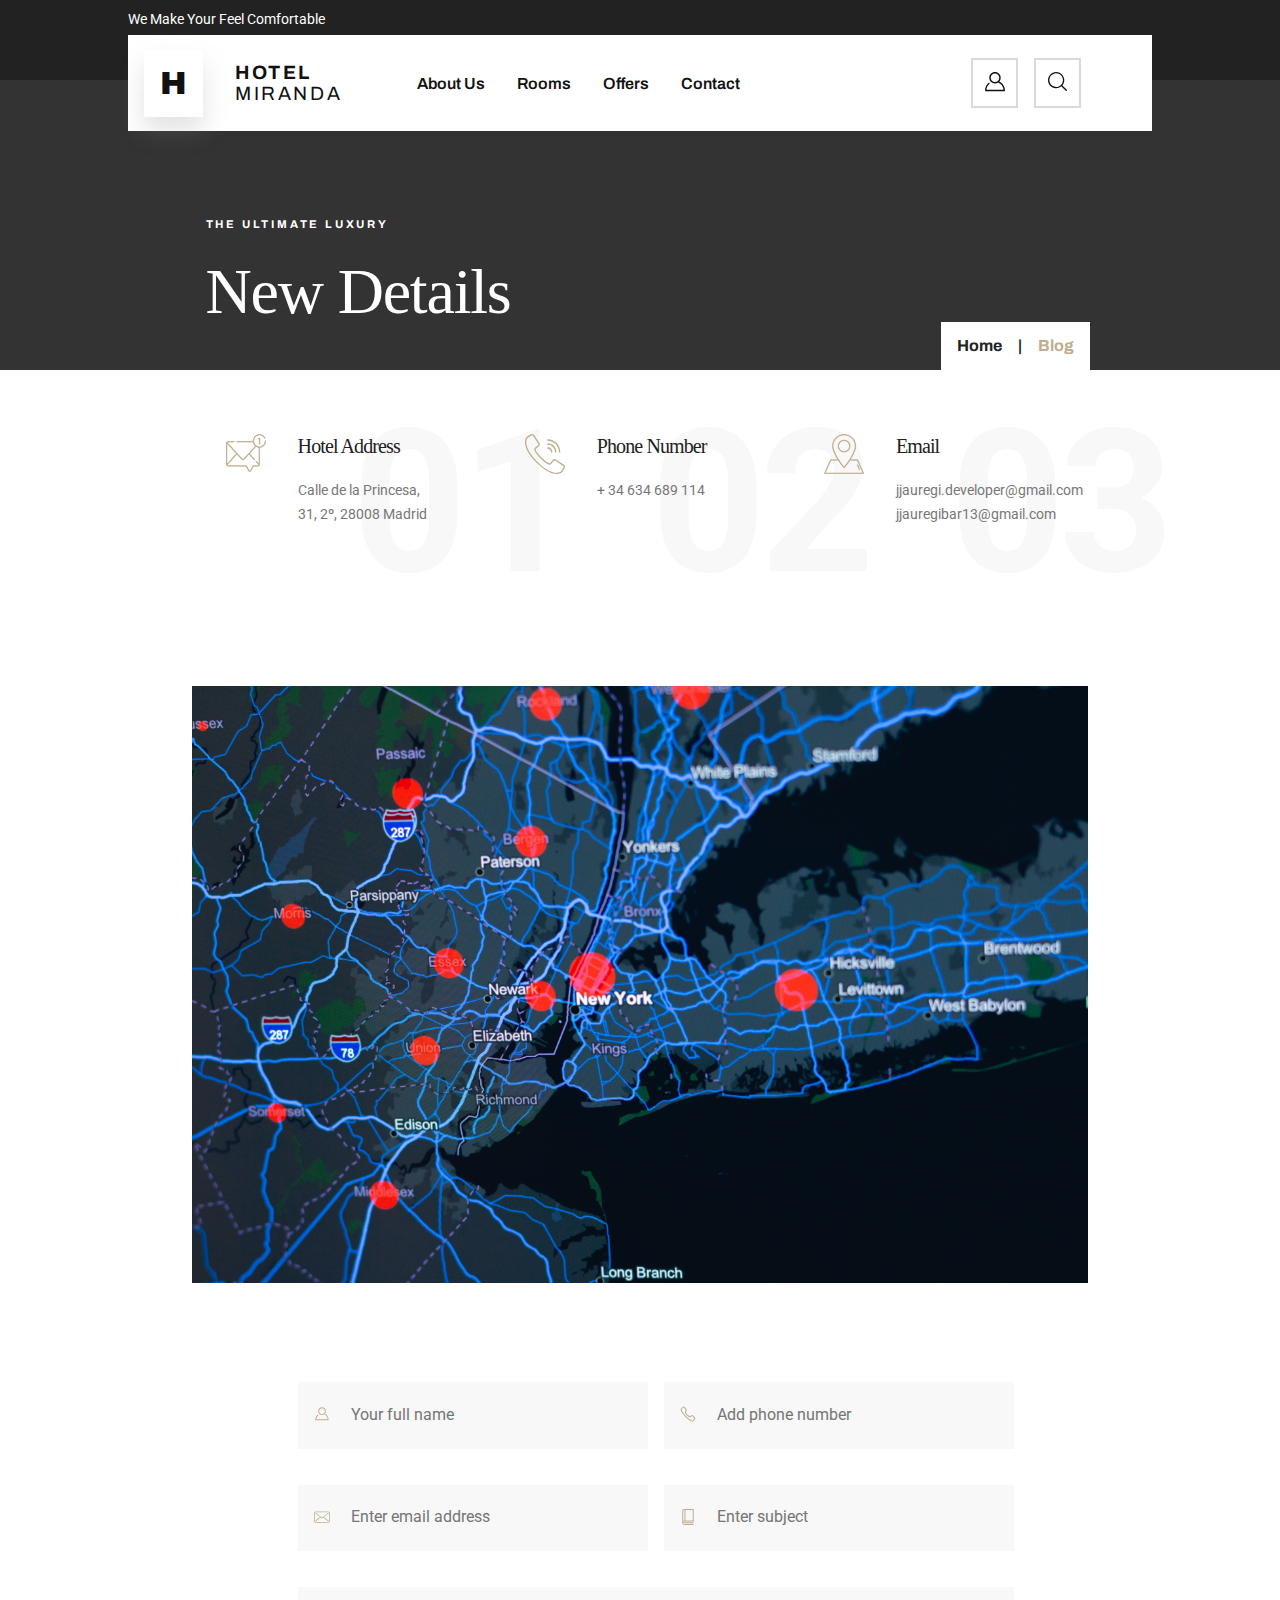
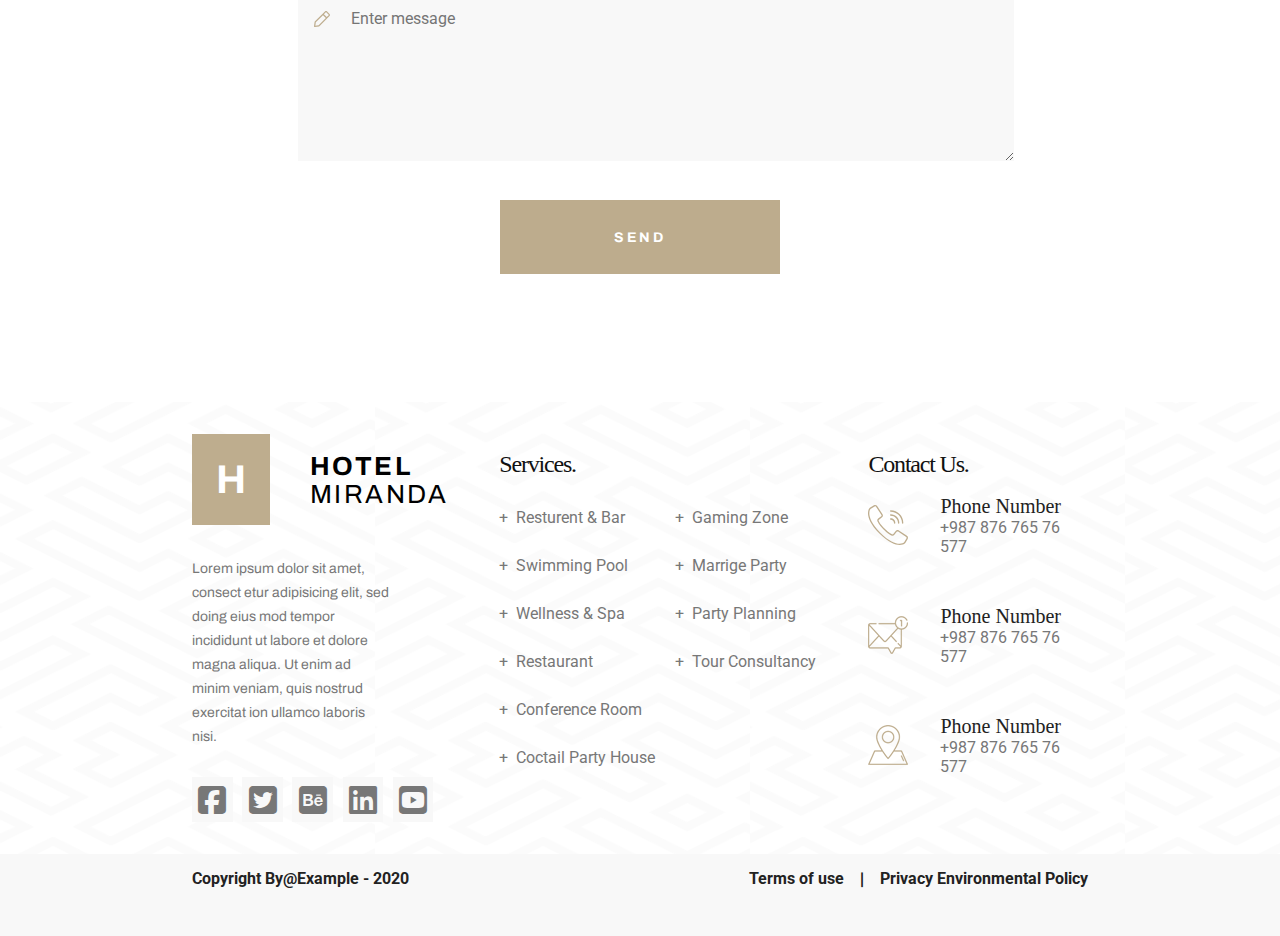
<file: contact.html>
<!DOCTYPE html>
<html>
    <head>
        <meta name="viewport" content="width=device-width, initial-scale=1">
        <link rel="stylesheet" href="./css/styles.css">
        <link rel="stylesheet" href="https://cdnjs.cloudflare.com/ajax/libs/font-awesome/6.4.2/css/all.min.css">
        <link rel="stylesheet" href="https://cdn.jsdelivr.net/npm/swiper@11/swiper-bundle.min.css" />
        <script defer src="https://cdn.jsdelivr.net/npm/swiper@11/swiper-bundle.min.js"></script>
        <script defer src="./js/sliders.js"></script>
        <script defer src="./js/menu.js"></script>
        <title>Home</title>
    </head>
    <body>

        <header class="header">
            <p class="header__banner paragraph paragraph--white paragraph--second-typography">We Make Your Feel Comfortable</p>
            <div class="header__content">
                
                <div class="header__content__hamburger-icon" id="menuIcon">
                    <i class="fa-solid fa-bars"></i>
                </div>
                <a class="header__content__logo" href="index.html">
                    <div class="header__content__logo__icon">H</div>
                    <div class="header__content__logo__title"><b>HOTEL</b> MIRANDA</div>
                </a>
                <nav class="header__content__nav" id="menu">
                    <ul>
                        <li><a href="aboutUs.html">About Us</a></li>
                        <li><a href="rooms.html">Rooms</a></li>
                        <li><a href="offers.html">Offers</a></li>
                        <li><a href="contact.html">Contact</a></li>
                    </ul>
                </nav>
                <div class="header__content__icons">
                    <div class="header__content__icons__icon">
                        <img src="./img/accountIcon.svg" alt="account"/>
                    </div>
                    <div class="header__content__icons__icon">
                        <img src="./img/searchIcon.svg" />
                    </div>
                </div>
                
        
            </div>
        
        </header>

        <section class="page-title">

            <p class="page-title__text">THE ULTIMATE LUXURY</p>
            <h1 class="page-title__title title-page">New Details</h1>
            <div class="page-title__breadcrumb-content">
                <p class="page-title__breadcrumb-content__text">Home<span>|</span><span class="page-title__breadcrumb-content__text__page-name">Blog</span></p>
            </div>
            
        </section>

        <div class="contact-content">

            <section class="contact-content__info">

                <div class="contact-content__info__address">
                    <img src="./img/emailIcon.svg" alt="Email" class="contact-content__info__address__icon">
                    <div class="contact-content__info__address__info">
                        <h4 class="contact-content__info__address__info__title title-content title-content--small">Hotel Address</h4>
                        <p class="contact-content__info__address__info__text paragraph paragraph--gray paragraph--second-typography">Calle de la Princesa, 31, 2º, 28008 Madrid</p>
                    </div>
                    <div class="contact-content__info__address__number">
                        <p>01</p>
                    </div>
                    
                </div>

                <div class="contact-content__info__phone">
                    <img src="./img/telephoneIcon.svg" alt="Telephone" class="contact-content__info__phone__icon">
                    <div class="contact-content__info__phone__info">
                        <h4 class="contact-content__info__phone__info__title title-content title-content--small">Phone Number</h4>
                        <p class="contact-content__info__phone__info__text paragraph paragraph--gray paragraph--second-typography">+ 34 634 689 114</p>
                    </div>
                    <div class="contact-content__info__phone__number">
                        <p>02</p>
                    </div>
                </div>

                <div class="contact-content__info__email">
                    <img src="./img/locationIcon.svg" alt="Email" class="contact-content__info__email__icon">
                    <div class="contact-content__info__email__info">
                        <h4 class="contact-content__info__email__info__title title-content title-content--small">Email</h4>
                        <p class="contact-content__info__email__info__text paragraph paragraph--gray paragraph--second-typography">jjauregi.developer@gmail.com</p>
                        <p class="contact-content__info__email__info__text paragraph paragraph--gray paragraph--second-typography">jjauregibar13@gmail.com</p>
                    </div>
                    <div class="contact-content__info__email__number">
                        <p>03</p>
                    </div>
                </div>

            </section>

            <section class="contact-content__map">

                <img src="./img/map.jpg" alt="Map" class="contact-content__map__image">

            </section>

            <section class="contact-content__form">

                <form action="#" method="post">
                    <div class="contact-content__form__input-group">
                        <div class="contact-content__form__input-group__icon">
                            <svg width="16" height="16" viewBox="0 0 24 24" fill="none" xmlns="http://www.w3.org/2000/svg">
                                <g clip-path="url(#clip0_57_7943)">
                                <path d="M16.2479 11.5229C17.1564 10.5107 17.7143 9.17786 17.7143 7.71429C17.7143 4.56357 15.1507 2 12 2C8.84929 2 6.28571 4.56357 6.28571 7.71429C6.28571 10.865 8.84929 13.4286 12 13.4286C13.1107 13.4286 14.145 13.105 15.0236 12.5543C18.1307 13.725 20.27 16.5686 20.5421 19.8571H3.45857C3.64357 17.6436 4.68214 15.5793 6.37143 14.1064C6.66929 13.8471 6.7 13.3964 6.44071 13.0986C6.18214 12.8014 5.73071 12.77 5.43286 13.0293C3.25071 14.9307 2 17.6793 2 20.5714C2 20.9664 2.32 21.2857 2.71429 21.2857H21.2857C21.6807 21.2857 22 20.9664 22 20.5714C22 16.6529 19.7286 13.1536 16.2479 11.5229ZM7.71429 7.71429C7.71429 5.35071 9.63643 3.42857 12 3.42857C14.3636 3.42857 16.2857 5.35071 16.2857 7.71429C16.2857 10.0779 14.3636 12 12 12C9.63643 12 7.71429 10.0779 7.71429 7.71429Z" fill="#111111"/>
                                </g>
                                <defs>
                                <clipPath id="clip0_57_7943">
                                <rect width="24" height="24" fill="white"/>
                                </clipPath>
                                </defs>
                            </svg>
                        </div>
                        <input type="text" name="name" placeholder="Your full name" class="contact-content__form__input-group__input input">
                    </div>

                    <div class="contact-content__form__input-group">
                        <div class="contact-content__form__input-group__icon">
                            
                            <svg width="16" height="16" viewBox="0 0 16 16" fill="none" xmlns="http://www.w3.org/2000/svg">
                                <g clip-path="url(#clip0_57_7518)">
                                <path d="M15.0751 11.8376C14.8269 11.4325 14.4417 10.9608 13.9891 10.5089C13.6616 10.1813 12.5372 9.11343 11.8143 9.11343C11.5823 9.11343 11.4351 9.21259 11.3527 9.29492L10.39 10.2571C10.3738 10.2733 10.3221 10.2919 10.2289 10.2919C9.69467 10.2919 8.56186 9.70057 7.43025 8.56956C5.92123 7.05995 5.55825 5.79432 5.74275 5.60983L6.70429 4.64769C6.78722 4.56475 6.88638 4.41752 6.88638 4.18615C6.88698 3.46259 5.81847 2.33819 5.49095 2.01067C5.16402 1.68314 4.04022 0.615234 3.31607 0.615234C3.0847 0.615234 2.93746 0.713792 2.85453 0.796725L0.929648 2.7216C0.361138 3.28951 0.56847 4.40069 1.54623 6.02389C2.39479 7.43254 3.73794 9.08398 5.32688 10.6729C8.14539 13.4914 10.9994 15.3851 12.4284 15.3845C12.7842 15.3845 13.0697 15.2787 13.2782 15.0702L15.2031 13.1453C15.6196 12.7288 15.2097 12.0581 15.0751 11.8376ZM12.6256 14.4175C12.6039 14.4386 12.5414 14.4614 12.4284 14.4614C11.4555 14.4614 8.86474 12.9049 5.97953 10.0203C4.44167 8.48242 3.1484 6.89408 2.3371 5.54733C1.42304 4.0305 1.50897 3.44757 1.58229 3.37425L3.39419 1.56235C3.63037 1.6537 4.17784 2.00225 4.8383 2.66331C5.49876 3.32437 5.84792 3.87124 5.93926 4.10742L5.0901 4.95718C4.20489 5.8424 5.34431 7.78831 6.7776 9.22221C8.00717 10.4518 9.32989 11.215 10.2289 11.215C10.649 11.215 10.9032 11.0491 11.0426 10.9097L11.8924 10.0605C12.1286 10.1519 12.6754 10.5011 13.3365 11.1615C13.997 11.822 14.3461 12.3694 14.4375 12.6056L12.6256 14.4175Z" fill="#BEAD8E"/>
                                </g>
                                <defs>
                                <clipPath id="clip0_57_7518">
                                <rect width="16" height="16" fill="white"/>
                                </clipPath>
                                </defs>
                            </svg>
                        </div>
                        <input type="text" name="phone" placeholder="Add phone number" class="contact-content__form__input-group__input input">
                    </div>

                    <div class="contact-content__form__input-group">
                        <div class="contact-content__form__input-group__icon">
                            <svg width="16" height="16" viewBox="0 0 16 16" fill="none" xmlns="http://www.w3.org/2000/svg">
                                <g clip-path="url(#clip0_57_7521)">
                                <path d="M14.5912 3.9788C14.5618 3.93931 14.5248 3.90601 14.4825 3.8808C14.4402 3.85559 14.3933 3.83898 14.3445 3.83189C14.2958 3.82481 14.2461 3.82741 14.1983 3.83953C14.1506 3.85166 14.1057 3.87307 14.0662 3.90255L8.01748 8.41755C7.99584 8.43378 7.96952 8.44255 7.94248 8.44255C7.91543 8.44255 7.88911 8.43378 7.86748 8.41755L1.93747 3.88255C1.89832 3.85268 1.85367 3.8308 1.80607 3.81818C1.75847 3.80557 1.70884 3.80245 1.66003 3.809C1.61123 3.81556 1.56419 3.83167 1.5216 3.85641C1.47902 3.88114 1.44172 3.91403 1.41185 3.95318C1.38197 3.99233 1.3601 4.03698 1.34748 4.08458C1.33486 4.13218 1.33174 4.18181 1.3383 4.23062C1.34486 4.27943 1.36097 4.32646 1.3857 4.36905C1.41044 4.41163 1.44332 4.44893 1.48247 4.4788L6.14497 8.04505L1.53372 11.52C1.494 11.5497 1.4605 11.5868 1.43514 11.6294C1.40977 11.672 1.39305 11.7191 1.38591 11.7682C1.37877 11.8172 1.38136 11.8672 1.39353 11.9152C1.4057 11.9633 1.42722 12.0084 1.45685 12.0482C1.48648 12.0879 1.52364 12.1214 1.56622 12.1468C1.60879 12.1721 1.65595 12.1889 1.70499 12.196C1.75403 12.2031 1.804 12.2005 1.85204 12.1884C1.90008 12.1762 1.94525 12.1547 1.98497 12.125L6.76373 8.51755L7.41123 9.01755C7.5622 9.13312 7.74672 9.19636 7.93684 9.19772C8.12697 9.19907 8.31237 9.13846 8.46498 9.02505L9.14498 8.51755L13.98 12.125C14.0195 12.1545 14.0644 12.1759 14.1121 12.188C14.1599 12.2001 14.2095 12.2027 14.2583 12.1957C14.307 12.1886 14.3539 12.172 14.3962 12.1468C14.4386 12.1216 14.4755 12.0883 14.505 12.0488C14.5344 12.0093 14.5558 11.9644 14.568 11.9167C14.5801 11.8689 14.5827 11.8193 14.5756 11.7705C14.5685 11.7218 14.5519 11.6749 14.5267 11.6325C14.5015 11.5902 14.4682 11.5533 14.4287 11.5238L9.77123 8.0438L14.515 4.50005C14.5937 4.44064 14.6458 4.35263 14.66 4.25507C14.6743 4.15752 14.6496 4.05826 14.5912 3.9788Z" fill="#BEAD8E"/>
                                <path d="M14.125 2.375H1.875C1.37772 2.375 0.900805 2.57254 0.549175 2.92417C0.197544 3.27581 0 3.75272 0 4.25L0 11.75C0 12.2473 0.197544 12.7242 0.549175 13.0758C0.900805 13.4275 1.37772 13.625 1.875 13.625H14.125C14.6223 13.625 15.0992 13.4275 15.4508 13.0758C15.8025 12.7242 16 12.2473 16 11.75V4.25C16 3.75272 15.8025 3.27581 15.4508 2.92417C15.0992 2.57254 14.6223 2.375 14.125 2.375ZM15.25 11.75C15.25 12.0484 15.1315 12.3345 14.9205 12.5455C14.7095 12.7565 14.4234 12.875 14.125 12.875H1.875C1.57663 12.875 1.29048 12.7565 1.0795 12.5455C0.868526 12.3345 0.75 12.0484 0.75 11.75V4.25C0.75 3.95163 0.868526 3.66548 1.0795 3.4545C1.29048 3.24353 1.57663 3.125 1.875 3.125H14.125C14.4234 3.125 14.7095 3.24353 14.9205 3.4545C15.1315 3.66548 15.25 3.95163 15.25 4.25V11.75Z" fill="#BEAD8E"/>
                                </g>
                                <defs>
                                <clipPath id="clip0_57_7521">
                                <rect width="16" height="16" fill="white"/>
                                </clipPath>
                                </defs>
                            </svg>
                        </div>
                        <input type="email" name="email" placeholder="Enter email address" class="contact-content__form__input-group__input input">
                    </div>

                    <div class="contact-content__form__input-group">
                        <div class="contact-content__form__input-group__icon">
                            <svg width="16" height="16" viewBox="0 0 16 16" fill="none" xmlns="http://www.w3.org/2000/svg">
                                <path d="M2.75 14.25C2.47384 14.25 2.25 14.0261 2.25 13.75V2.0625C2.25 0.925219 3.17522 0 4.3125 0H13.25C13.5262 0 13.75 0.223875 13.75 0.5V12C13.75 12.2761 13.5262 12.5 13.25 12.5C12.9738 12.5 12.75 12.2761 12.75 12V1H4.3125C3.72662 1 3.25 1.47662 3.25 2.0625V13.75C3.25 14.0261 3.02616 14.25 2.75 14.25Z" fill="#BEAD8E"/>
                                <path d="M13.25 16H4.5C3.25934 16 2.25 14.9907 2.25 13.75C2.25 12.5093 3.25934 11.5 4.5 11.5H13.25C13.5262 11.5 13.75 11.7239 13.75 12C13.75 12.2761 13.5262 12.5 13.25 12.5H4.5C3.81075 12.5 3.25 13.0608 3.25 13.75C3.25 14.4392 3.81075 15 4.5 15H13.25C13.5262 15 13.75 15.2239 13.75 15.5C13.75 15.7761 13.5262 16 13.25 16Z" fill="#BEAD8E"/>
                                <path d="M13.25 14.25H4.5C4.22384 14.25 4 14.0261 4 13.75C4 13.4739 4.22384 13.25 4.5 13.25H13.25C13.5262 13.25 13.75 13.4739 13.75 13.75C13.75 14.0261 13.5262 14.25 13.25 14.25Z" fill="#BEAD8E"/>
                                <path d="M5 12.5C4.72384 12.5 4.5 12.2761 4.5 12V0.5C4.5 0.223875 4.72384 0 5 0C5.27616 0 5.5 0.223875 5.5 0.5V12C5.5 12.2761 5.27616 12.5 5 12.5Z" fill="#BEAD8E"/>
                            </svg>
                        </div>
                        <input type="text" name="subject" placeholder="Enter subject" class="contact-content__form__input-group__input input">
                    </div>
                    <div class="contact-content__form__input-group">
                        <div class="contact-content__form__input-group__icon">
                            <svg width="16" height="16" viewBox="0 0 16 16" fill="none" xmlns="http://www.w3.org/2000/svg">
                                <path d="M15.546 2.88058L13.1196 0.454198C12.8267 0.161288 12.4373 0 12.0231 0C11.6089 0 11.2195 0.161288 10.9266 0.454188L0.769599 10.611C0.673192 10.7075 0.611047 10.8328 0.592727 10.9679L0.00566508 15.2929C-0.0205025 15.4858 0.0449164 15.6798 0.182565 15.8174C0.300224 15.9351 0.459079 16 0.623225 16C0.651071 16 0.679097 15.9981 0.707095 15.9943L5.03208 15.4073C5.1672 15.3889 5.29257 15.3268 5.38898 15.2304L15.546 5.07357C15.8389 4.78069 16.0001 4.39127 16.0001 3.97709C16.0001 3.56287 15.8388 3.17346 15.546 2.88058ZM4.65618 14.2004L1.35098 14.649L1.79962 11.3438L8.99714 4.14641L11.8537 7.00296L4.65618 14.2004ZM14.6645 4.19214L12.7351 6.12153L9.87855 3.265L11.808 1.33561C11.8855 1.25809 11.976 1.24651 12.0231 1.24651C12.0701 1.24651 12.1606 1.25809 12.2382 1.33561L14.6646 3.76199C14.7421 3.83951 14.7536 3.93002 14.7536 3.97706C14.7536 4.0241 14.7421 4.11462 14.6645 4.19214Z" fill="#BEAD8E"/>
                            </svg>
                        </div>
                        <textarea name="message" id="" cols="30" rows="10" placeholder="Enter message" class="contact-content__form__input-group__input input"></textarea>
                    </div>
                    
                    <input type="submit" class="contact-content__form__button button button--bigger" value="SEND">
                </form>

            </section>

        </div>

        <footer class="footer">

            <div class="footer__content">

                <div class="footer__content__info">

                    <div class="footer__content__info__logo">

                        <span class="footer__content__info__logo__icon">H</span>
                        <p class="footer__content__info__logo__title"><b>HOTEL</b> MIRANDA</p>
                        
                    </div>

                    <p class="footer__content__info__introduction paragraph paragraph--gray">Lorem ipsum dolor sit amet, consect etur adipisicing elit, sed doing eius mod tempor incididunt ut labore et dolore magna aliqua. 
                        Ut enim ad minim veniam, quis nostrud exercitat ion ullamco laboris nisi.</p>
                    <div class="footer__content__info__social-media">
                        <i class="fa-brands fa-square-facebook"></i>
                        <i class="fa-brands fa-square-twitter"></i>
                        <i class="fa-brands fa-square-behance"></i>
                        <i class="fa-brands fa-linkedin"></i>
                        <i class="fa-brands fa-square-youtube"></i>
                    </div>

                </div>  

                <div class="footer__content__services">

                    <h3 class="footer__content__services__title subtitle-section">Services.</h3>
                    <div class="footer__content__services__columns">
                        <div class="footer__content__services__column">
                            <ul>
                                <li>Resturent & Bar</li>
                                <li>Swimming Pool</li>
                                <li>Wellness & Spa</li>
                                <li>Restaurant</li>
                                <li>Conference Room</li>
                                <li>Coctail Party House</li>
                            </ul>
                        </div>
                        <div class="footer__content__services__column">
                            <ul>
                                <li>Gaming Zone</li>
                                <li>Marrige Party</li>
                                <li>Party Planning</li>
                                <li>Tour Consultancy</li>
                            </ul>
                        </div>
                    </div>
                </div>

                <div class="footer__content__contact-us">

                    <h3 class="footer__content__contact-us__title subtitle-section">Contact Us.</h3>
                    <div class="footer__content__contact-us__telephone">
                        <img src="./img/telephoneIcon.svg" alt="telephoneIcon">
                        <div class="footer__content__contact-us__telephone__info">
                            <p class="footer__content__contact-us__telephone__info__text">Phone Number</p>
                            <p class="footer__content__contact-us__telephone__info__number">+987 876 765 76 577</p>
                        </div>
                    </div>
                    <div class="footer__content__contact-us__email">
                        <img src="./img/emailIcon.svg" alt="emailIcon">
                        <div class="footer__content__contact-us__email__info">
                            <p class="footer__content__contact-us__email__info__text">Phone Number</p>
                            <p class="footer__content__contact-us__email__info__number">+987 876 765 76 577</p>
                        </div>
                    </div>
                    <div class="footer__content__contact-us__location">
                        <img src="./img/locationIcon.svg" alt="locationIcon">
                        <div class="footer__content__contact-us__location__info">
                            <p class="footer__content__contact-us__location__info__text">Phone Number</p>
                            <p class="footer__content__contact-us__location__info__number">+987 876 765 76 577</p>
                        </div>
                    </div>
                </div>
                
            </div>

            <div class="footer__copyright">
                <p class="footer__copyright__title paragraph paragraph--black2 paragraph--bold">Copyright By@Example - 2020</p>
                <p class="footer__copyright__terms paragraph paragraph--black2 paragraph--bold">Terms of use<span>|</span>Privacy Environmental Policy</p>
            </div>
            
        </footer>
    
    </body>

</html>
</file>
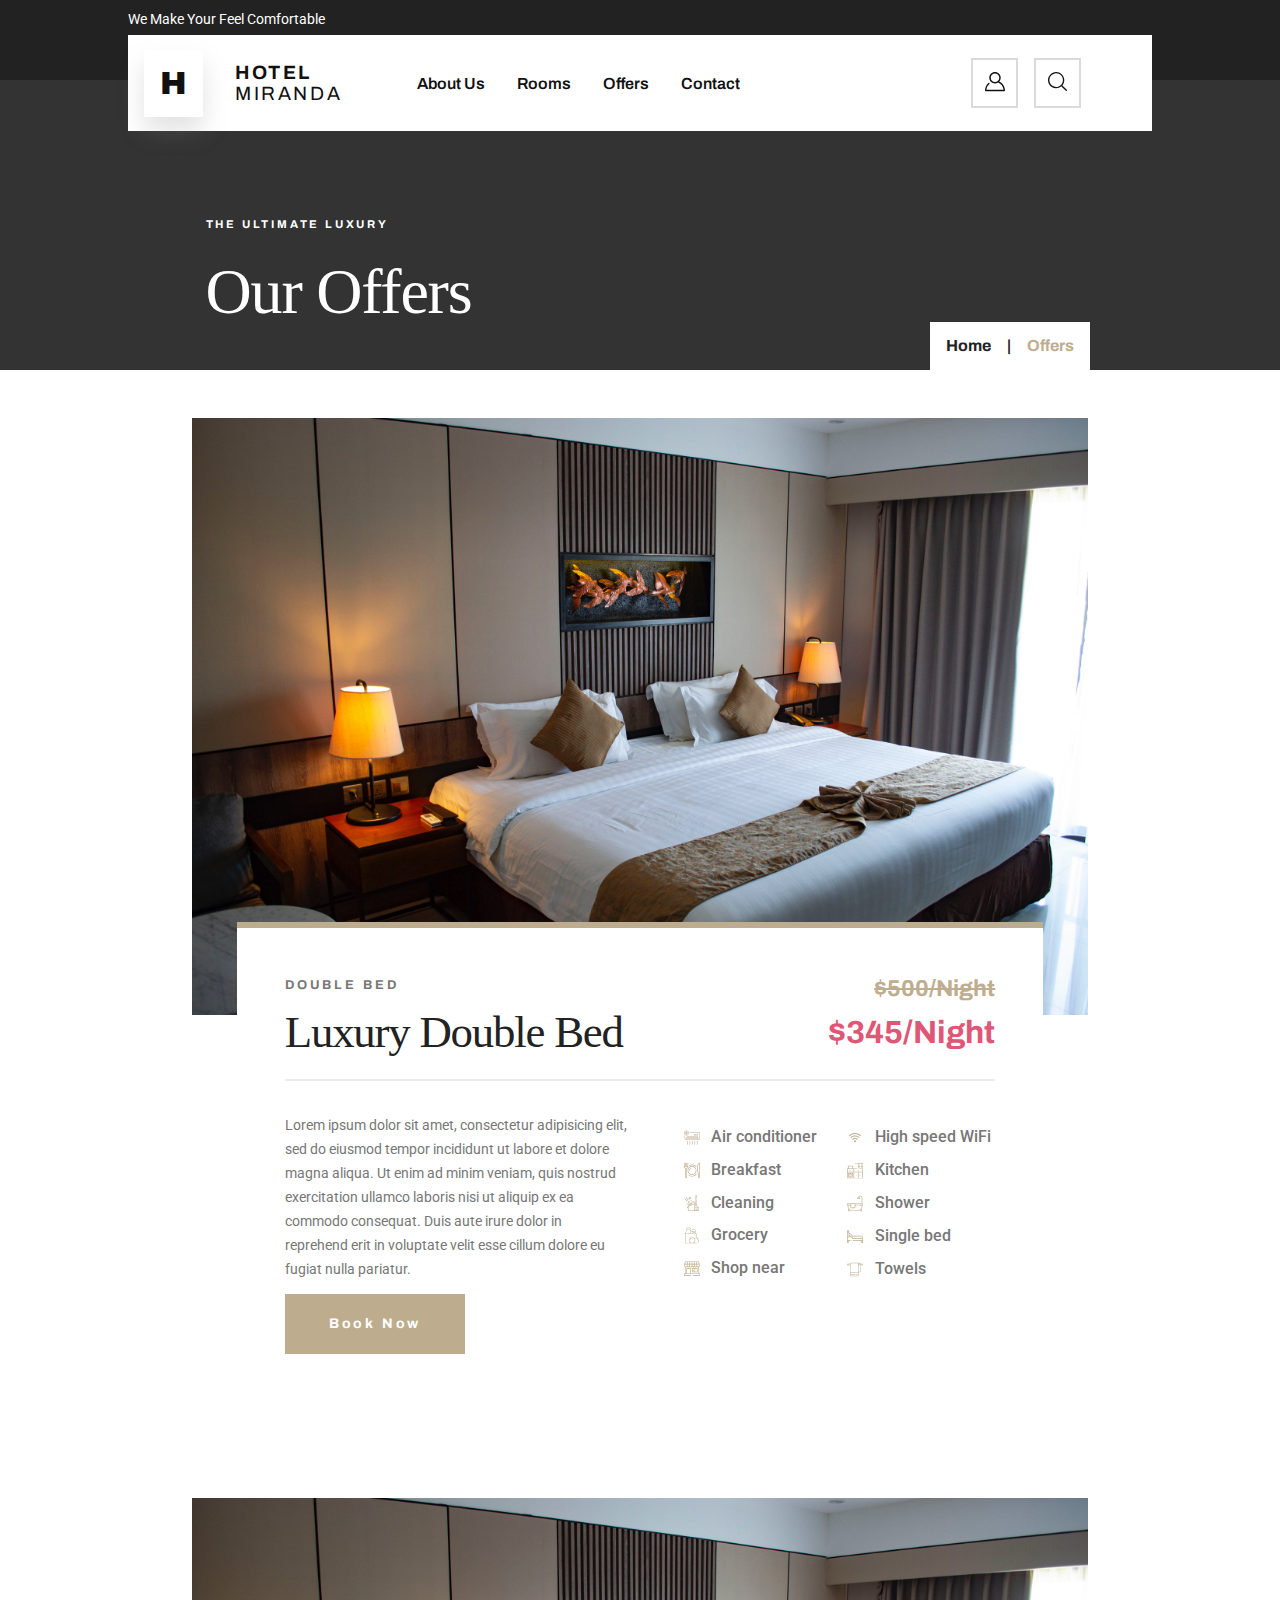
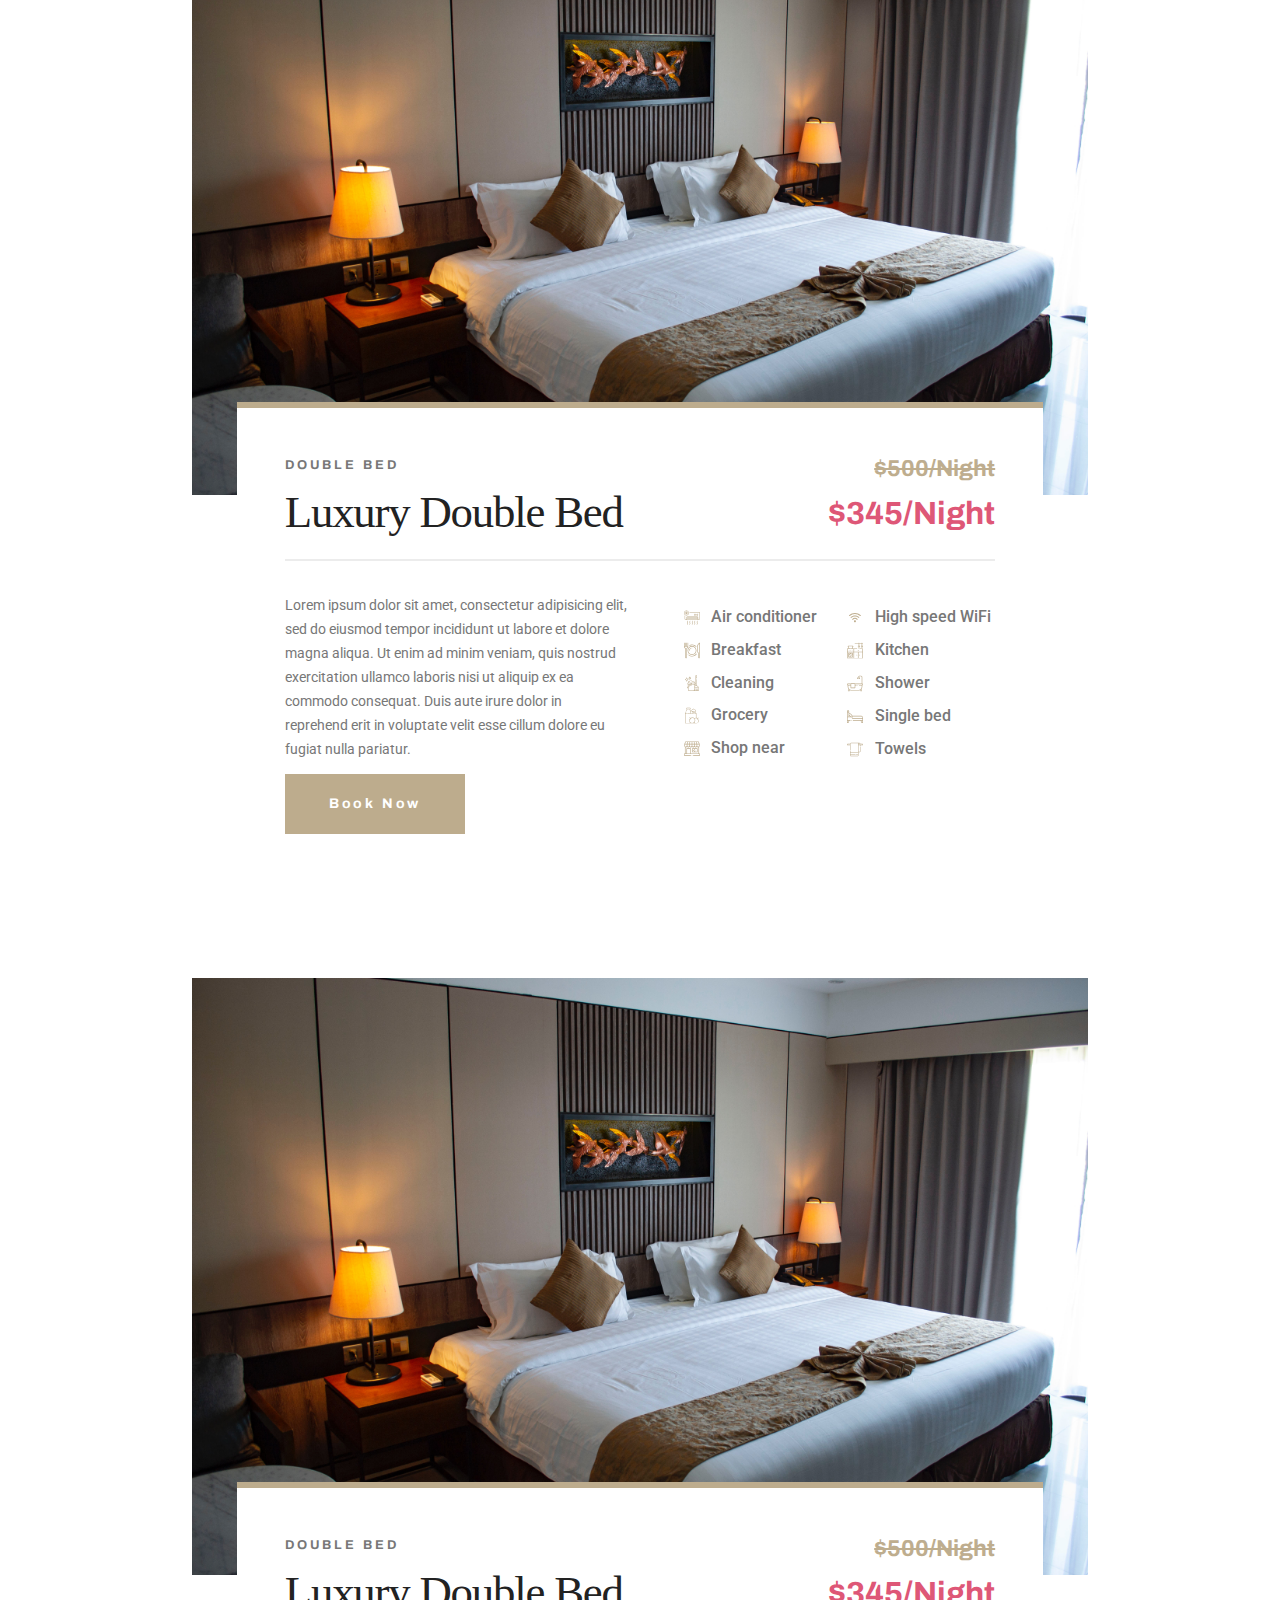
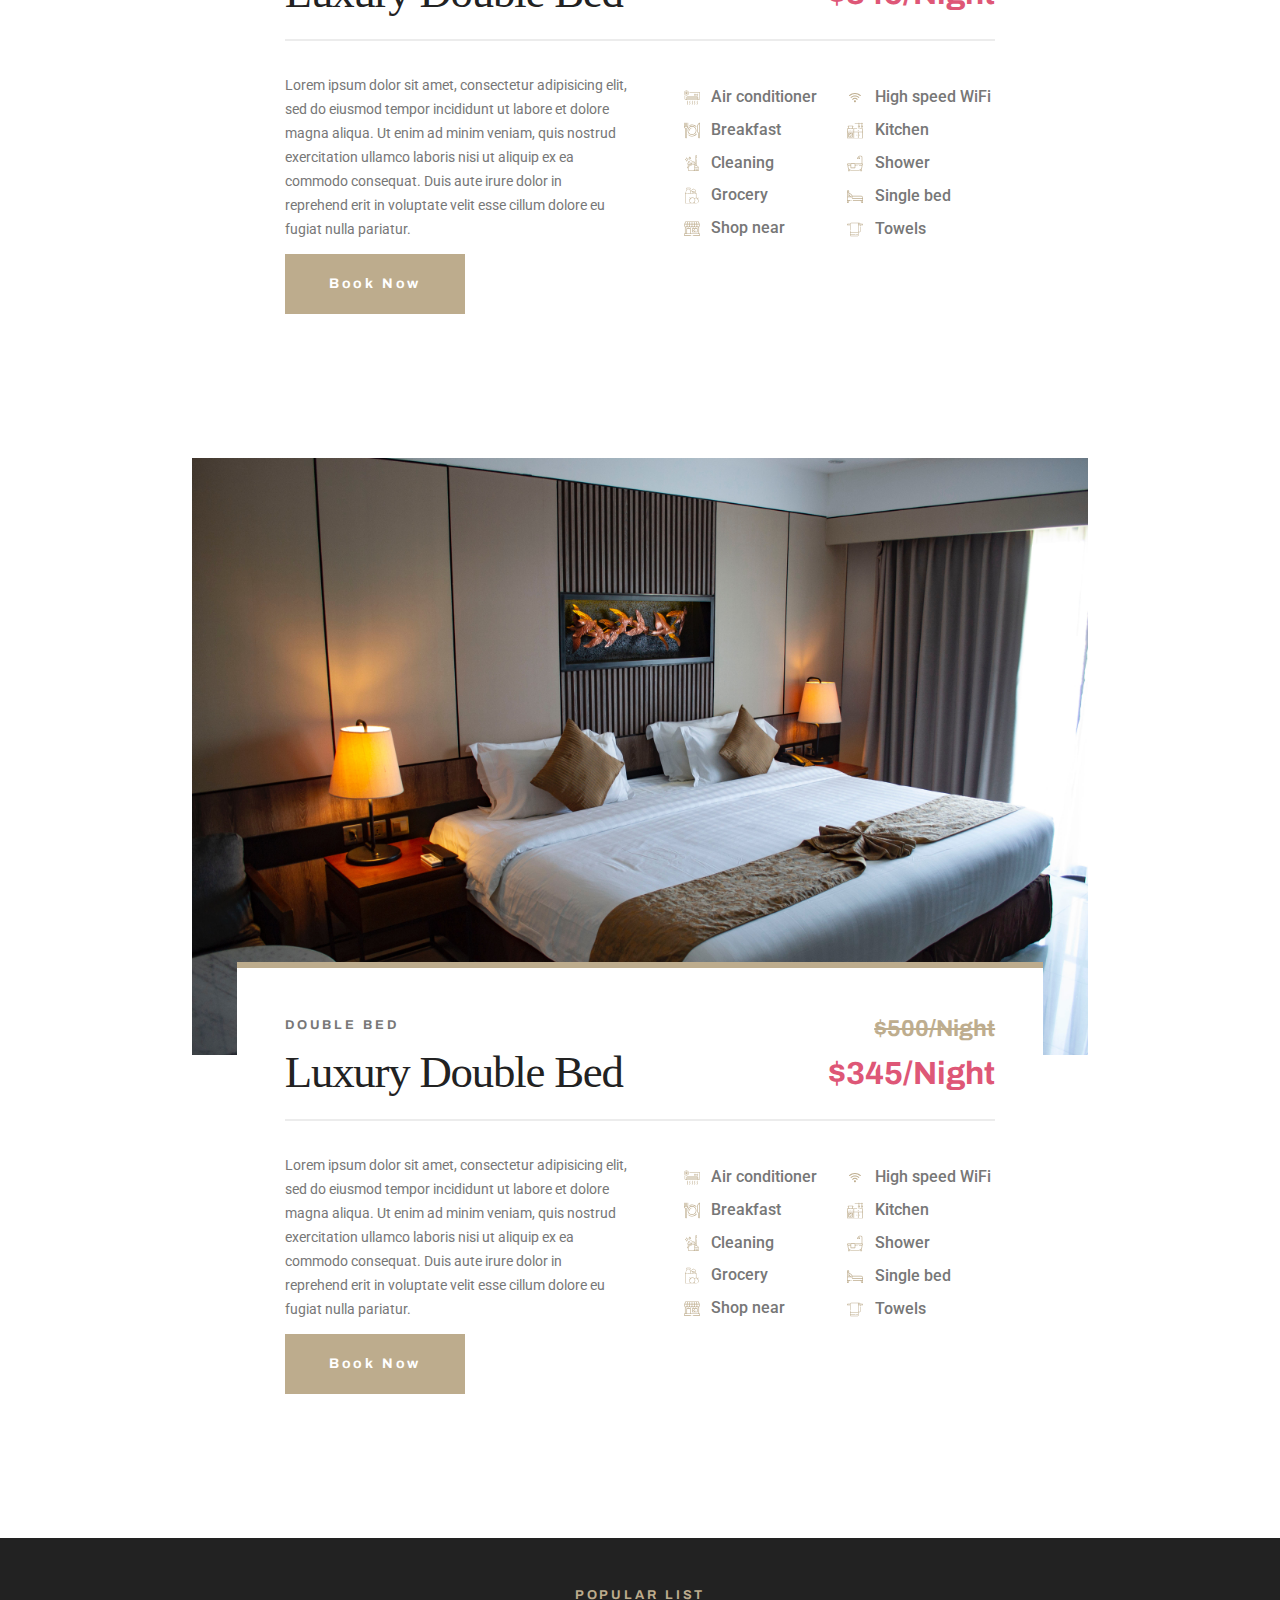
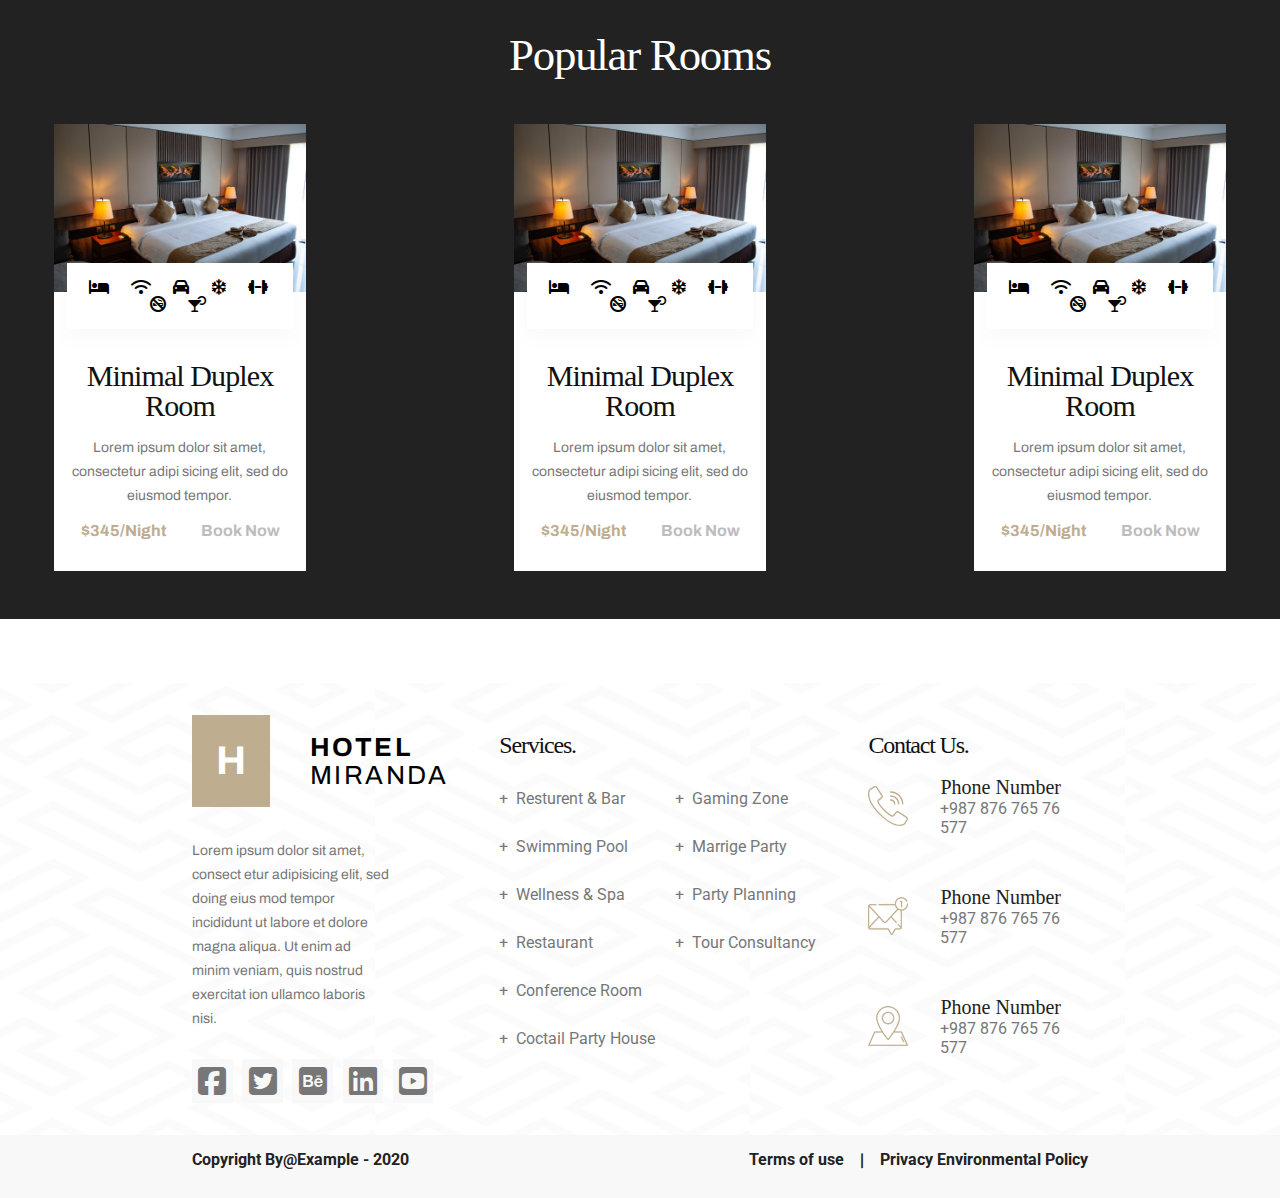
<file: offers.html>
<!DOCTYPE html>
<html>
    <head>
        <meta name="viewport" content="width=device-width, initial-scale=1">
        <link rel="stylesheet" href="./css/styles.css">
        <link rel="stylesheet" href="https://cdnjs.cloudflare.com/ajax/libs/font-awesome/6.4.2/css/all.min.css">
        <link rel="stylesheet" href="https://cdn.jsdelivr.net/npm/swiper@11/swiper-bundle.min.css" />
        <script defer src="https://cdn.jsdelivr.net/npm/swiper@11/swiper-bundle.min.js"></script>
        <script defer src="./js/sliders.js"></script>
        <script defer src="./js/menu.js"></script>
        <title>Home</title>
    </head>
    <body>

        <header class="header">
            <p class="header__banner paragraph paragraph--white paragraph--second-typography">We Make Your Feel Comfortable</p>
            <div class="header__content">
                
                <div class="header__content__hamburger-icon" id="menuIcon">
                    <i class="fa-solid fa-bars"></i>
                </div>
                <a class="header__content__logo" href="index.html">
                    <div class="header__content__logo__icon">H</div>
                    <div class="header__content__logo__title"><b>HOTEL</b> MIRANDA</div>
                </a>
                <nav class="header__content__nav" id="menu">
                    <ul>
                        <li><a href="aboutUs.html">About Us</a></li>
                        <li><a href="rooms.html">Rooms</a></li>
                        <li><a href="offers.html">Offers</a></li>
                        <li><a href="contact.html">Contact</a></li>
                    </ul>
                </nav>
                <div class="header__content__icons">
                    <div class="header__content__icons__icon">
                        <img src="./img/accountIcon.svg" alt="account"/>
                    </div>
                    <div class="header__content__icons__icon">
                        <img src="./img/searchIcon.svg" />
                    </div>
                </div>
                
        
            </div>
        
        </header>

        <section class="page-title">

            <p class="page-title__text">THE ULTIMATE LUXURY</p>
            <h1 class="page-title__title title-page">Our Offers</h1>
            <div class="page-title__breadcrumb-content">
                <p class="page-title__breadcrumb-content__text">Home<span>|</span><span class="page-title__breadcrumb-content__text__page-name">Offers</span></p>
            </div>
            
        </section>

        <div class="offers-content">

            <section class="offers-content__rooms">

                <div class="offers-content__rooms__room">
                    
                    <img src="./img/hotel-room.jpg" alt="hotel room" class="offers-content__rooms__room__image">
    
                    <div class="offers-content__rooms__room__content">
                        <div class="offers-content__rooms__room__content__title-price">
                            <div class="offers-content__rooms__room__content__title-price__titles">
                                <h2 class="offers-content__rooms__room__content__title-price__titles__title title-section">DOUBLE BED</h2>
                                <h3 class="offers-content__rooms__room__content__title-price__titles__subtitle subtitle-section subtitle-section--medium subtitle-section--black">Luxury Double Bed</h3>
                            </div>
                            
                            <div class="offers-content__rooms__room__content__title-price__prices">
                                <p class="offers-content__rooms__room__content__title-price__prices__price paragraph paragraph--price paragraph--price--medium">$500/Night</p>
                                <p class="offers-content__rooms__room__content__title-price__prices__offer paragraph paragraph--price paragraph--price--offer">$345/Night</p>
                            </div>
                            
                        </div>

                        <div class="offers-content__rooms__room__content__info">

                            <p class="offers-content__rooms__room__content__info__text paragraph paragraph--gray paragraph--second-typography">Lorem ipsum dolor sit amet, consectetur adipisicing elit, sed do eiusmod tempor incididunt ut labore et dolore magna aliqua. 
                                Ut enim ad minim veniam, quis nostrud exercitation ullamco laboris nisi ut aliquip ex ea commodo consequat.
                                Duis aute irure dolor in reprehend erit in voluptate velit esse cillum dolore eu fugiat nulla pariatur.</p>
                            <ul class="offers-content__rooms__room__content__info__list-icons">
                                <li class="offers-content__rooms__room__content__info__list-icons__icon">
                                    <img src="./img/air-conditioner-icon.svg" alt="Air conditioner" class="offers-content__rooms__room__content__info__list-icons__icon__image">
                                    <p class="offers-content__rooms__room__content__info__list-icons__icon__text paragraph paragraph--gray paragraph--bigger paragraph--second-typography">Air conditioner</p>
                                </li>
                                <li class="offers-content__rooms__room__content__info__list-icons__icon">
                                    <img src="./img/breakfast-icon2.svg" alt="Breakfast" class="offers-content__rooms__room__content__info__list-icons__icon__image">
                                    <p class="offers-content__rooms__room__content__info__list-icons__icon__text paragraph paragraph--gray paragraph--bigger paragraph--second-typography">Breakfast</p>
                                </li>
                                <li class="offers-content__rooms__room__content__info__list-icons__icon">
                                    <img src="./img/cleaning-icon.svg" alt="Cleaning" class="offers-content__rooms__room__content__info__list-icons__icon__image">
                                    <p class="offers-content__rooms__room__content__info__list-icons__icon__text paragraph paragraph--gray paragraph--bigger paragraph--second-typography">Cleaning</p>
                                </li>
                                <li class="offers-content__rooms__room__content__info__list-icons__icon">
                                    <img src="./img/grocery-icon.svg" alt="Grocery" class="offers-content__rooms__room__content__info__list-icons__icon__image">
                                    <p class="offers-content__rooms__room__content__info__list-icons__icon__text paragraph paragraph--gray paragraph--bigger paragraph--second-typography">Grocery</p>
                                </li>
                                <li class="offers-content__rooms__room__content__info__list-icons__icon">
                                    <img src="./img/shop-icon.svg" alt="Shop" class="offers-content__rooms__room__content__info__list-icons__icon__image">
                                    <p class="offers-content__rooms__room__content__info__list-icons__icon__text paragraph paragraph--gray paragraph--bigger paragraph--second-typography">Shop near</p>
                                </li>
                                <li class="offers-content__rooms__room__content__info__list-icons__icon">
                                    <img src="./img/wifi-icon.svg" alt="Wifi" class="offers-content__rooms__room__content__info__list-icons__icon__image">
                                    <p class="offers-content__rooms__room__content__info__list-icons__icon__text paragraph paragraph--gray paragraph--bigger paragraph--second-typography">High speed WiFi</p>
                                </li>
                                <li class="offers-content__rooms__room__content__info__list-icons__icon">
                                    <img src="./img/kitchen-icon.svg" alt="Kitchen" class="offers-content__rooms__room__content__info__list-icons__icon__image">
                                    <p class="offers-content__rooms__room__content__info__list-icons__icon__text paragraph paragraph--gray paragraph--bigger paragraph--second-typography">Kitchen</p>
                                </li>
                                <li class="offers-content__rooms__room__content__info__list-icons__icon">
                                    <img src="./img/shower-icon.svg" alt="Shower" class="offers-content__rooms__room__content__info__list-icons__icon__image">
                                    <p class="offers-content__rooms__room__content__info__list-icons__icon__text paragraph paragraph--gray paragraph--bigger paragraph--second-typography">Shower</p>
                                </li>
                                <li class="offers-content__rooms__room__content__info__list-icons__icon">
                                    <img src="./img/bed-icon.svg" alt="Bed" class="offers-content__rooms__room__content__info__list-icons__icon__image">
                                    <p class="offers-content__rooms__room__content__info__list-icons__icon__text paragraph paragraph--gray paragraph--bigger paragraph--second-typography">Single bed</p>
                                </li>
                                <li class="offers-content__rooms__room__content__info__list-icons__icon">
                                    <img src="./img/towels-icon.svg" alt="Towels" class="offers-content__rooms__room__content__info__list-icons__icon__image">
                                    <p class="offers-content__rooms__room__content__info__list-icons__icon__text paragraph paragraph--gray paragraph--bigger paragraph--second-typography">Towels</p>
                                </li>
                            </ul>
                        </div>          
                        <button class="button">Book Now</button>
                    </div>  
                </div>

                <div class="offers-content__rooms__room">
                    
                    <img src="./img/hotel-room.jpg" alt="hotel room" class="offers-content__rooms__room__image">
    
                    <div class="offers-content__rooms__room__content">
                        <div class="offers-content__rooms__room__content__title-price">
                            <div class="offers-content__rooms__room__content__title-price__titles">
                                <h2 class="offers-content__rooms__room__content__title-price__titles__title title-section">DOUBLE BED</h2>
                                <h3 class="offers-content__rooms__room__content__title-price__titles__subtitle subtitle-section subtitle-section--medium subtitle-section--black">Luxury Double Bed</h3>
                            </div>
                            
                            <div class="offers-content__rooms__room__content__title-price__prices">
                                <p class="offers-content__rooms__room__content__title-price__prices__price paragraph paragraph--price paragraph--price--medium">$500/Night</p>
                                <p class="offers-content__rooms__room__content__title-price__prices__offer paragraph paragraph--price paragraph--price--offer">$345/Night</p>
                            </div>
                            
                        </div>

                        <div class="offers-content__rooms__room__content__info">

                            <p class="offers-content__rooms__room__content__info__text paragraph paragraph--gray paragraph--second-typography">Lorem ipsum dolor sit amet, consectetur adipisicing elit, sed do eiusmod tempor incididunt ut labore et dolore magna aliqua. 
                                Ut enim ad minim veniam, quis nostrud exercitation ullamco laboris nisi ut aliquip ex ea commodo consequat.
                                Duis aute irure dolor in reprehend erit in voluptate velit esse cillum dolore eu fugiat nulla pariatur.</p>
                            <ul class="offers-content__rooms__room__content__info__list-icons">
                                <li class="offers-content__rooms__room__content__info__list-icons__icon">
                                    <img src="./img/air-conditioner-icon.svg" alt="Air conditioner" class="offers-content__rooms__room__content__info__list-icons__icon__image">
                                    <p class="offers-content__rooms__room__content__info__list-icons__icon__text paragraph paragraph--gray paragraph--bigger paragraph--second-typography">Air conditioner</p>
                                </li>
                                <li class="offers-content__rooms__room__content__info__list-icons__icon">
                                    <img src="./img/breakfast-icon2.svg" alt="Breakfast" class="offers-content__rooms__room__content__info__list-icons__icon__image">
                                    <p class="offers-content__rooms__room__content__info__list-icons__icon__text paragraph paragraph--gray paragraph--bigger paragraph--second-typography">Breakfast</p>
                                </li>
                                <li class="offers-content__rooms__room__content__info__list-icons__icon">
                                    <img src="./img/cleaning-icon.svg" alt="Cleaning" class="offers-content__rooms__room__content__info__list-icons__icon__image">
                                    <p class="offers-content__rooms__room__content__info__list-icons__icon__text paragraph paragraph--gray paragraph--bigger paragraph--second-typography">Cleaning</p>
                                </li>
                                <li class="offers-content__rooms__room__content__info__list-icons__icon">
                                    <img src="./img/grocery-icon.svg" alt="Grocery" class="offers-content__rooms__room__content__info__list-icons__icon__image">
                                    <p class="offers-content__rooms__room__content__info__list-icons__icon__text paragraph paragraph--gray paragraph--bigger paragraph--second-typography">Grocery</p>
                                </li>
                                <li class="offers-content__rooms__room__content__info__list-icons__icon">
                                    <img src="./img/shop-icon.svg" alt="Shop" class="offers-content__rooms__room__content__info__list-icons__icon__image">
                                    <p class="offers-content__rooms__room__content__info__list-icons__icon__text paragraph paragraph--gray paragraph--bigger paragraph--second-typography">Shop near</p>
                                </li>
                                <li class="offers-content__rooms__room__content__info__list-icons__icon">
                                    <img src="./img/wifi-icon.svg" alt="Wifi" class="offers-content__rooms__room__content__info__list-icons__icon__image">
                                    <p class="offers-content__rooms__room__content__info__list-icons__icon__text paragraph paragraph--gray paragraph--bigger paragraph--second-typography">High speed WiFi</p>
                                </li>
                                <li class="offers-content__rooms__room__content__info__list-icons__icon">
                                    <img src="./img/kitchen-icon.svg" alt="Kitchen" class="offers-content__rooms__room__content__info__list-icons__icon__image">
                                    <p class="offers-content__rooms__room__content__info__list-icons__icon__text paragraph paragraph--gray paragraph--bigger paragraph--second-typography">Kitchen</p>
                                </li>
                                <li class="offers-content__rooms__room__content__info__list-icons__icon">
                                    <img src="./img/shower-icon.svg" alt="Shower" class="offers-content__rooms__room__content__info__list-icons__icon__image">
                                    <p class="offers-content__rooms__room__content__info__list-icons__icon__text paragraph paragraph--gray paragraph--bigger paragraph--second-typography">Shower</p>
                                </li>
                                <li class="offers-content__rooms__room__content__info__list-icons__icon">
                                    <img src="./img/bed-icon.svg" alt="Bed" class="offers-content__rooms__room__content__info__list-icons__icon__image">
                                    <p class="offers-content__rooms__room__content__info__list-icons__icon__text paragraph paragraph--gray paragraph--bigger paragraph--second-typography">Single bed</p>
                                </li>
                                <li class="offers-content__rooms__room__content__info__list-icons__icon">
                                    <img src="./img/towels-icon.svg" alt="Towels" class="offers-content__rooms__room__content__info__list-icons__icon__image">
                                    <p class="offers-content__rooms__room__content__info__list-icons__icon__text paragraph paragraph--gray paragraph--bigger paragraph--second-typography">Towels</p>
                                </li>
                            </ul>
                        </div>          
                        <button class="button">Book Now</button>
                    </div>  
                </div>

                <div class="offers-content__rooms__room">
                    
                    <img src="./img/hotel-room.jpg" alt="hotel room" class="offers-content__rooms__room__image">
    
                    <div class="offers-content__rooms__room__content">
                        <div class="offers-content__rooms__room__content__title-price">
                            <div class="offers-content__rooms__room__content__title-price__titles">
                                <h2 class="offers-content__rooms__room__content__title-price__titles__title title-section">DOUBLE BED</h2>
                                <h3 class="offers-content__rooms__room__content__title-price__titles__subtitle subtitle-section subtitle-section--medium subtitle-section--black">Luxury Double Bed</h3>
                            </div>
                            
                            <div class="offers-content__rooms__room__content__title-price__prices">
                                <p class="offers-content__rooms__room__content__title-price__prices__price paragraph paragraph--price paragraph--price--medium">$500/Night</p>
                                <p class="offers-content__rooms__room__content__title-price__prices__offer paragraph paragraph--price paragraph--price--offer">$345/Night</p>
                            </div>
                            
                        </div>

                        <div class="offers-content__rooms__room__content__info">

                            <p class="offers-content__rooms__room__content__info__text paragraph paragraph--gray paragraph--second-typography">Lorem ipsum dolor sit amet, consectetur adipisicing elit, sed do eiusmod tempor incididunt ut labore et dolore magna aliqua. 
                                Ut enim ad minim veniam, quis nostrud exercitation ullamco laboris nisi ut aliquip ex ea commodo consequat.
                                Duis aute irure dolor in reprehend erit in voluptate velit esse cillum dolore eu fugiat nulla pariatur.</p>
                            <ul class="offers-content__rooms__room__content__info__list-icons">
                                <li class="offers-content__rooms__room__content__info__list-icons__icon">
                                    <img src="./img/air-conditioner-icon.svg" alt="Air conditioner" class="offers-content__rooms__room__content__info__list-icons__icon__image">
                                    <p class="offers-content__rooms__room__content__info__list-icons__icon__text paragraph paragraph--gray paragraph--bigger paragraph--second-typography">Air conditioner</p>
                                </li>
                                <li class="offers-content__rooms__room__content__info__list-icons__icon">
                                    <img src="./img/breakfast-icon2.svg" alt="Breakfast" class="offers-content__rooms__room__content__info__list-icons__icon__image">
                                    <p class="offers-content__rooms__room__content__info__list-icons__icon__text paragraph paragraph--gray paragraph--bigger paragraph--second-typography">Breakfast</p>
                                </li>
                                <li class="offers-content__rooms__room__content__info__list-icons__icon">
                                    <img src="./img/cleaning-icon.svg" alt="Cleaning" class="offers-content__rooms__room__content__info__list-icons__icon__image">
                                    <p class="offers-content__rooms__room__content__info__list-icons__icon__text paragraph paragraph--gray paragraph--bigger paragraph--second-typography">Cleaning</p>
                                </li>
                                <li class="offers-content__rooms__room__content__info__list-icons__icon">
                                    <img src="./img/grocery-icon.svg" alt="Grocery" class="offers-content__rooms__room__content__info__list-icons__icon__image">
                                    <p class="offers-content__rooms__room__content__info__list-icons__icon__text paragraph paragraph--gray paragraph--bigger paragraph--second-typography">Grocery</p>
                                </li>
                                <li class="offers-content__rooms__room__content__info__list-icons__icon">
                                    <img src="./img/shop-icon.svg" alt="Shop" class="offers-content__rooms__room__content__info__list-icons__icon__image">
                                    <p class="offers-content__rooms__room__content__info__list-icons__icon__text paragraph paragraph--gray paragraph--bigger paragraph--second-typography">Shop near</p>
                                </li>
                                <li class="offers-content__rooms__room__content__info__list-icons__icon">
                                    <img src="./img/wifi-icon.svg" alt="Wifi" class="offers-content__rooms__room__content__info__list-icons__icon__image">
                                    <p class="offers-content__rooms__room__content__info__list-icons__icon__text paragraph paragraph--gray paragraph--bigger paragraph--second-typography">High speed WiFi</p>
                                </li>
                                <li class="offers-content__rooms__room__content__info__list-icons__icon">
                                    <img src="./img/kitchen-icon.svg" alt="Kitchen" class="offers-content__rooms__room__content__info__list-icons__icon__image">
                                    <p class="offers-content__rooms__room__content__info__list-icons__icon__text paragraph paragraph--gray paragraph--bigger paragraph--second-typography">Kitchen</p>
                                </li>
                                <li class="offers-content__rooms__room__content__info__list-icons__icon">
                                    <img src="./img/shower-icon.svg" alt="Shower" class="offers-content__rooms__room__content__info__list-icons__icon__image">
                                    <p class="offers-content__rooms__room__content__info__list-icons__icon__text paragraph paragraph--gray paragraph--bigger paragraph--second-typography">Shower</p>
                                </li>
                                <li class="offers-content__rooms__room__content__info__list-icons__icon">
                                    <img src="./img/bed-icon.svg" alt="Bed" class="offers-content__rooms__room__content__info__list-icons__icon__image">
                                    <p class="offers-content__rooms__room__content__info__list-icons__icon__text paragraph paragraph--gray paragraph--bigger paragraph--second-typography">Single bed</p>
                                </li>
                                <li class="offers-content__rooms__room__content__info__list-icons__icon">
                                    <img src="./img/towels-icon.svg" alt="Towels" class="offers-content__rooms__room__content__info__list-icons__icon__image">
                                    <p class="offers-content__rooms__room__content__info__list-icons__icon__text paragraph paragraph--gray paragraph--bigger paragraph--second-typography">Towels</p>
                                </li>
                            </ul>
                        </div>          
                        <button class="button">Book Now</button>
                    </div>  
                </div>

                <div class="offers-content__rooms__room">
                    
                    <img src="./img/hotel-room.jpg" alt="hotel room" class="offers-content__rooms__room__image">
    
                    <div class="offers-content__rooms__room__content">
                        <div class="offers-content__rooms__room__content__title-price">
                            <div class="offers-content__rooms__room__content__title-price__titles">
                                <h2 class="offers-content__rooms__room__content__title-price__titles__title title-section">DOUBLE BED</h2>
                                <h3 class="offers-content__rooms__room__content__title-price__titles__subtitle subtitle-section subtitle-section--medium subtitle-section--black">Luxury Double Bed</h3>
                            </div>
                            
                            <div class="offers-content__rooms__room__content__title-price__prices">
                                <p class="offers-content__rooms__room__content__title-price__prices__price paragraph paragraph--price paragraph--price--medium">$500/Night</p>
                                <p class="offers-content__rooms__room__content__title-price__prices__offer paragraph paragraph--price paragraph--price--offer">$345/Night</p>
                            </div>
                            
                        </div>

                        <div class="offers-content__rooms__room__content__info">

                            <p class="offers-content__rooms__room__content__info__text paragraph paragraph--gray paragraph--second-typography">Lorem ipsum dolor sit amet, consectetur adipisicing elit, sed do eiusmod tempor incididunt ut labore et dolore magna aliqua. 
                                Ut enim ad minim veniam, quis nostrud exercitation ullamco laboris nisi ut aliquip ex ea commodo consequat.
                                Duis aute irure dolor in reprehend erit in voluptate velit esse cillum dolore eu fugiat nulla pariatur.</p>
                            <ul class="offers-content__rooms__room__content__info__list-icons">
                                <li class="offers-content__rooms__room__content__info__list-icons__icon">
                                    <img src="./img/air-conditioner-icon.svg" alt="Air conditioner" class="offers-content__rooms__room__content__info__list-icons__icon__image">
                                    <p class="offers-content__rooms__room__content__info__list-icons__icon__text paragraph paragraph--gray paragraph--bigger paragraph--second-typography">Air conditioner</p>
                                </li>
                                <li class="offers-content__rooms__room__content__info__list-icons__icon">
                                    <img src="./img/breakfast-icon2.svg" alt="Breakfast" class="offers-content__rooms__room__content__info__list-icons__icon__image">
                                    <p class="offers-content__rooms__room__content__info__list-icons__icon__text paragraph paragraph--gray paragraph--bigger paragraph--second-typography">Breakfast</p>
                                </li>
                                <li class="offers-content__rooms__room__content__info__list-icons__icon">
                                    <img src="./img/cleaning-icon.svg" alt="Cleaning" class="offers-content__rooms__room__content__info__list-icons__icon__image">
                                    <p class="offers-content__rooms__room__content__info__list-icons__icon__text paragraph paragraph--gray paragraph--bigger paragraph--second-typography">Cleaning</p>
                                </li>
                                <li class="offers-content__rooms__room__content__info__list-icons__icon">
                                    <img src="./img/grocery-icon.svg" alt="Grocery" class="offers-content__rooms__room__content__info__list-icons__icon__image">
                                    <p class="offers-content__rooms__room__content__info__list-icons__icon__text paragraph paragraph--gray paragraph--bigger paragraph--second-typography">Grocery</p>
                                </li>
                                <li class="offers-content__rooms__room__content__info__list-icons__icon">
                                    <img src="./img/shop-icon.svg" alt="Shop" class="offers-content__rooms__room__content__info__list-icons__icon__image">
                                    <p class="offers-content__rooms__room__content__info__list-icons__icon__text paragraph paragraph--gray paragraph--bigger paragraph--second-typography">Shop near</p>
                                </li>
                                <li class="offers-content__rooms__room__content__info__list-icons__icon">
                                    <img src="./img/wifi-icon.svg" alt="Wifi" class="offers-content__rooms__room__content__info__list-icons__icon__image">
                                    <p class="offers-content__rooms__room__content__info__list-icons__icon__text paragraph paragraph--gray paragraph--bigger paragraph--second-typography">High speed WiFi</p>
                                </li>
                                <li class="offers-content__rooms__room__content__info__list-icons__icon">
                                    <img src="./img/kitchen-icon.svg" alt="Kitchen" class="offers-content__rooms__room__content__info__list-icons__icon__image">
                                    <p class="offers-content__rooms__room__content__info__list-icons__icon__text paragraph paragraph--gray paragraph--bigger paragraph--second-typography">Kitchen</p>
                                </li>
                                <li class="offers-content__rooms__room__content__info__list-icons__icon">
                                    <img src="./img/shower-icon.svg" alt="Shower" class="offers-content__rooms__room__content__info__list-icons__icon__image">
                                    <p class="offers-content__rooms__room__content__info__list-icons__icon__text paragraph paragraph--gray paragraph--bigger paragraph--second-typography">Shower</p>
                                </li>
                                <li class="offers-content__rooms__room__content__info__list-icons__icon">
                                    <img src="./img/bed-icon.svg" alt="Bed" class="offers-content__rooms__room__content__info__list-icons__icon__image">
                                    <p class="offers-content__rooms__room__content__info__list-icons__icon__text paragraph paragraph--gray paragraph--bigger paragraph--second-typography">Single bed</p>
                                </li>
                                <li class="offers-content__rooms__room__content__info__list-icons__icon">
                                    <img src="./img/towels-icon.svg" alt="Towels" class="offers-content__rooms__room__content__info__list-icons__icon__image">
                                    <p class="offers-content__rooms__room__content__info__list-icons__icon__text paragraph paragraph--gray paragraph--bigger paragraph--second-typography">Towels</p>
                                </li>
                            </ul>
                        </div>          
                        <button class="button">Book Now</button>
                    </div>  
                </div>

            </section>

            <section class="offers-content__popular">

                <h2 class="offers-content__popular__title title-section title-section--yellow">POPULAR LIST</h2>
                <h3 class="offers-content__popular__subtitle subtitle-section subtitle-section--white subtitle-section--medium">Popular Rooms</h3>

                <div class="swiper slider-type1 swiper slider-type1--height-auto">
                    <div class="swiper-wrapper">
                        <!-- Slides -->
                        <div class="swiper-slide">
                            <div class="swiper-slide__room swiper-slide__room--smaller-size">
                                <div class="swiper-slide__room__image-navigation">
                                    <img class="swiper-slide__room__image" src="./img/hotel-room.jpg" alt="hotel room">
                                    <div class="swiper-button-prev swiper-button-prev--move-left">
                                        <i class="fa-solid fa-angle-left"></i>
                                    </div>
                                    <div class="swiper-button-next swiper-button-next--move-right">
                                        <i class="fa-solid fa-angle-right"></i>
                                    </div>
                                </div>
                                <div class="swiper-slide__room__info">
                                    <div class="swiper-slide__room__info__icons">
                                        <i class="fa-solid fa-bed"></i>
                                        <i class="fa-solid fa-wifi"></i>
                                        <i class="fa-solid fa-car"></i>
                                        <i class="fa-regular fa-snowflake"></i>
                                        <i class="fa-solid fa-dumbbell"></i>
                                        <i class="fa-solid fa-ban-smoking"></i>
                                        <i class="fa-solid fa-martini-glass-citrus"></i>
                                    </div>
                                    <h4 class="swiper-slide__room__info__title title-content">Minimal Duplex Room</h4>
                                    <p class="swiper-slide__room__info__text paragraph paragraph--gray">Lorem ipsum dolor sit amet, consectetur adipi sicing elit, sed do eiusmod tempor.</p>
                                </div>
                                <div class="swiper-slide__room__booking">
                                    <p class="swiper-slide__room__booking__price paragraph paragraph--price paragraph--price--small">$345/Night</p>
                                    <hr class="swiper-slide__room__booking__line">
                                    <a href="#" class="swiper-slide__room__booking__book">Book Now</a>
                                </div>
                            </div>
                        </div>
                        <div class="swiper-slide">
                            <div class="swiper-slide__room swiper-slide__room--smaller-size">
                                <div class="swiper-slide__room__image-navigation">
                                    <img class="swiper-slide__room__image" src="./img/hotel-room.jpg" alt="hotel room">
                                    <div class="swiper-button-prev swiper-button-prev--move-left">
                                        <i class="fa-solid fa-angle-left"></i>
                                    </div>
                                    <div class="swiper-button-next swiper-button-next--move-right">
                                        <i class="fa-solid fa-angle-right"></i>
                                    </div>
                                </div>
                                <div class="swiper-slide__room__info">
                                    <div class="swiper-slide__room__info__icons">
                                        <i class="fa-solid fa-bed"></i>
                                        <i class="fa-solid fa-wifi"></i>
                                        <i class="fa-solid fa-car"></i>
                                        <i class="fa-regular fa-snowflake"></i>
                                        <i class="fa-solid fa-dumbbell"></i>
                                        <i class="fa-solid fa-ban-smoking"></i>
                                        <i class="fa-solid fa-martini-glass-citrus"></i>
                                    </div>
                                    <h4 class="swiper-slide__room__info__title title-content">Minimal Duplex Room</h4>
                                    <p class="swiper-slide__room__info__text paragraph paragraph--gray">Lorem ipsum dolor sit amet, consectetur adipi sicing elit, sed do eiusmod tempor.</p>
                                </div>
                                <div class="swiper-slide__room__booking">
                                    <p class="swiper-slide__room__booking__price paragraph paragraph--price paragraph--price--small">$345/Night</p>
                                    <hr class="swiper-slide__room__booking__line">
                                    <a href="#" class="swiper-slide__room__booking__book">Book Now</a>
                                </div>
                            </div>
                        </div>
                        <div class="swiper-slide">
                            <div class="swiper-slide__room swiper-slide__room--smaller-size">
                                <div class="swiper-slide__room__image-navigation">
                                    <img class="swiper-slide__room__image" src="./img/hotel-room.jpg" alt="hotel room">
                                    <div class="swiper-button-prev swiper-button-prev--move-left">
                                        <i class="fa-solid fa-angle-left"></i>
                                    </div>
                                    <div class="swiper-button-next swiper-button-next--move-right">
                                        <i class="fa-solid fa-angle-right"></i>
                                    </div>
                                </div>
                                <div class="swiper-slide__room__info">
                                    <div class="swiper-slide__room__info__icons">
                                        <i class="fa-solid fa-bed"></i>
                                        <i class="fa-solid fa-wifi"></i>
                                        <i class="fa-solid fa-car"></i>
                                        <i class="fa-regular fa-snowflake"></i>
                                        <i class="fa-solid fa-dumbbell"></i>
                                        <i class="fa-solid fa-ban-smoking"></i>
                                        <i class="fa-solid fa-martini-glass-citrus"></i>
                                    </div>
                                    <h4 class="swiper-slide__room__info__title title-content">Minimal Duplex Room</h4>
                                    <p class="swiper-slide__room__info__text paragraph paragraph--gray">Lorem ipsum dolor sit amet, consectetur adipi sicing elit, sed do eiusmod tempor.</p>
                                </div>
                                <div class="swiper-slide__room__booking">
                                    <p class="swiper-slide__room__booking__price paragraph paragraph--price paragraph--price--small">$345/Night</p>
                                    <hr class="swiper-slide__room__booking__line">
                                    <a href="#" class="swiper-slide__room__booking__book">Book Now</a>
                                </div>
                            </div>
                        </div>
                    </div>
                    

                </div>

                <div class="offers-content__popular__rooms">

                    <div class="offers-content__popular__rooms__room">
                        <img class="offers-content__popular__rooms__room__image" src="./img/hotel-room.jpg" alt="hotel room">
                        <div class="offers-content__popular__rooms__room__info">
                            <div class="offers-content__popular__rooms__room__info__icons">
                                <i class="fa-solid fa-bed"></i>
                                <i class="fa-solid fa-wifi"></i>
                                <i class="fa-solid fa-car"></i>
                                <i class="fa-regular fa-snowflake"></i>
                                <i class="fa-solid fa-dumbbell"></i>
                                <i class="fa-solid fa-ban-smoking"></i>
                                <i class="fa-solid fa-martini-glass-citrus"></i>
                            </div>
                            <h4 class="offers-content__popular__rooms__room__info__title title-content">Minimal Duplex Room</h4>
                            <p class="offers-content__popular__rooms__room__info__text paragraph paragraph--gray">Lorem ipsum dolor sit amet, consectetur adipi sicing elit, sed do eiusmod tempor.</p>
                        </div>
                        <div class="offers-content__popular__rooms__room__booking">
                            <p class="offers-content__popular__rooms__room__booking__price paragraph paragraph--price paragraph--price--small">$345/Night</p>
                            <hr class="offers-content__popular__rooms__room__booking__line">
                            <a href="#" class="offers-content__popular__rooms__room__booking__book">Book Now</a>
                        </div>
                    </div>

                    <div class="offers-content__popular__rooms__room">
                        <img class="offers-content__popular__rooms__room__image" src="./img/hotel-room.jpg" alt="hotel room">
                        <div class="offers-content__popular__rooms__room__info">
                            <div class="offers-content__popular__rooms__room__info__icons">
                                <i class="fa-solid fa-bed"></i>
                                <i class="fa-solid fa-wifi"></i>
                                <i class="fa-solid fa-car"></i>
                                <i class="fa-regular fa-snowflake"></i>
                                <i class="fa-solid fa-dumbbell"></i>
                                <i class="fa-solid fa-ban-smoking"></i>
                                <i class="fa-solid fa-martini-glass-citrus"></i>
                            </div>
                            <h4 class="offers-content__popular__rooms__room__info__title title-content">Minimal Duplex Room</h4>
                            <p class="offers-content__popular__rooms__room__info__text paragraph paragraph--gray">Lorem ipsum dolor sit amet, consectetur adipi sicing elit, sed do eiusmod tempor.</p>
                        </div>
                        <div class="offers-content__popular__rooms__room__booking">
                            <p class="offers-content__popular__rooms__room__booking__price paragraph paragraph--price paragraph--price--small">$345/Night</p>
                            <hr class="offers-content__popular__rooms__room__booking__line">
                            <a href="#" class="offers-content__popular__rooms__room__booking__book">Book Now</a>
                        </div>
                    </div>

                    <div class="offers-content__popular__rooms__room">
                        <img class="offers-content__popular__rooms__room__image" src="./img/hotel-room.jpg" alt="hotel room">
                        <div class="offers-content__popular__rooms__room__info">
                            <div class="offers-content__popular__rooms__room__info__icons">
                                <i class="fa-solid fa-bed"></i>
                                <i class="fa-solid fa-wifi"></i>
                                <i class="fa-solid fa-car"></i>
                                <i class="fa-regular fa-snowflake"></i>
                                <i class="fa-solid fa-dumbbell"></i>
                                <i class="fa-solid fa-ban-smoking"></i>
                                <i class="fa-solid fa-martini-glass-citrus"></i>
                            </div>
                            <h4 class="offers-content__popular__rooms__room__info__title title-content">Minimal Duplex Room</h4>
                            <p class="offers-content__popular__rooms__room__info__text paragraph paragraph--gray">Lorem ipsum dolor sit amet, consectetur adipi sicing elit, sed do eiusmod tempor.</p>
                        </div>
                        <div class="offers-content__popular__rooms__room__booking">
                            <p class="offers-content__popular__rooms__room__booking__price paragraph paragraph--price paragraph--price--small">$345/Night</p>
                            <hr class="offers-content__popular__rooms__room__booking__line">
                            <a href="#" class="offers-content__popular__rooms__room__booking__book">Book Now</a>
                        </div>
                    </div>

                </div>

                

            </section>

            
        </div>

        <footer class="footer">

            <div class="footer__content">

                <div class="footer__content__info">

                    <div class="footer__content__info__logo">

                        <span class="footer__content__info__logo__icon">H</span>
                        <p class="footer__content__info__logo__title"><b>HOTEL</b> MIRANDA</p>
                        
                    </div>

                    <p class="footer__content__info__introduction paragraph paragraph--gray">Lorem ipsum dolor sit amet, consect etur adipisicing elit, sed doing eius mod tempor incididunt ut labore et dolore magna aliqua. 
                        Ut enim ad minim veniam, quis nostrud exercitat ion ullamco laboris nisi.</p>
                    <div class="footer__content__info__social-media">
                        <i class="fa-brands fa-square-facebook"></i>
                        <i class="fa-brands fa-square-twitter"></i>
                        <i class="fa-brands fa-square-behance"></i>
                        <i class="fa-brands fa-linkedin"></i>
                        <i class="fa-brands fa-square-youtube"></i>
                    </div>

                </div>  

                <div class="footer__content__services">

                    <h3 class="footer__content__services__title subtitle-section">Services.</h3>
                    <div class="footer__content__services__columns">
                        <div class="footer__content__services__column">
                            <ul>
                                <li>Resturent & Bar</li>
                                <li>Swimming Pool</li>
                                <li>Wellness & Spa</li>
                                <li>Restaurant</li>
                                <li>Conference Room</li>
                                <li>Coctail Party House</li>
                            </ul>
                        </div>
                        <div class="footer__content__services__column">
                            <ul>
                                <li>Gaming Zone</li>
                                <li>Marrige Party</li>
                                <li>Party Planning</li>
                                <li>Tour Consultancy</li>
                            </ul>
                        </div>
                    </div>
                </div>

                <div class="footer__content__contact-us">

                    <h3 class="footer__content__contact-us__title subtitle-section">Contact Us.</h3>
                    <div class="footer__content__contact-us__telephone">
                        <img src="./img/telephoneIcon.svg" alt="telephoneIcon">
                        <div class="footer__content__contact-us__telephone__info">
                            <p class="footer__content__contact-us__telephone__info__text">Phone Number</p>
                            <p class="footer__content__contact-us__telephone__info__number">+987 876 765 76 577</p>
                        </div>
                    </div>
                    <div class="footer__content__contact-us__email">
                        <img src="./img/emailIcon.svg" alt="emailIcon">
                        <div class="footer__content__contact-us__email__info">
                            <p class="footer__content__contact-us__email__info__text">Phone Number</p>
                            <p class="footer__content__contact-us__email__info__number">+987 876 765 76 577</p>
                        </div>
                    </div>
                    <div class="footer__content__contact-us__location">
                        <img src="./img/locationIcon.svg" alt="locationIcon">
                        <div class="footer__content__contact-us__location__info">
                            <p class="footer__content__contact-us__location__info__text">Phone Number</p>
                            <p class="footer__content__contact-us__location__info__number">+987 876 765 76 577</p>
                        </div>
                    </div>
                </div>
                
            </div>

            <div class="footer__copyright">
                <p class="footer__copyright__title paragraph paragraph--black2 paragraph--bold">Copyright By@Example - 2020</p>
                <p class="footer__copyright__terms paragraph paragraph--black2 paragraph--bold">Terms of use<span>|</span>Privacy Environmental Policy</p>
            </div>
            
        </footer>
    
    </body>

</html>
</file>
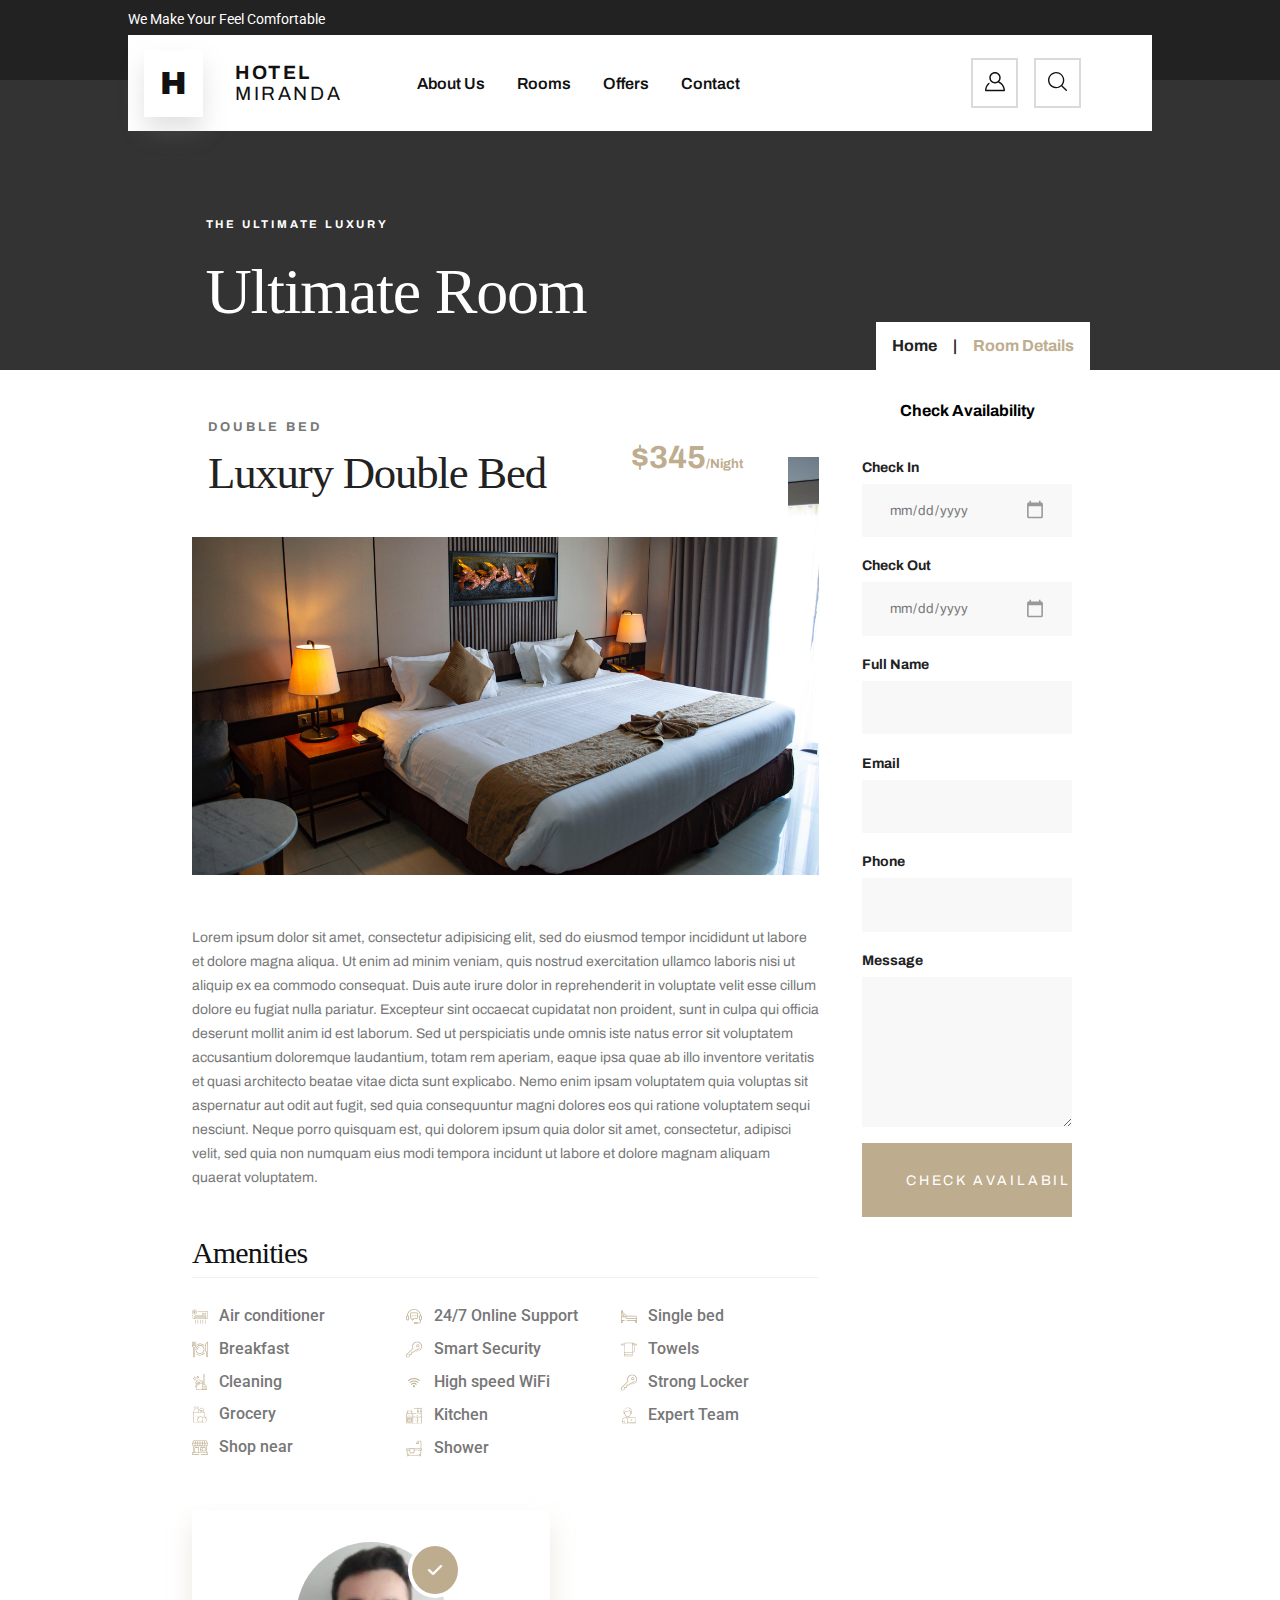
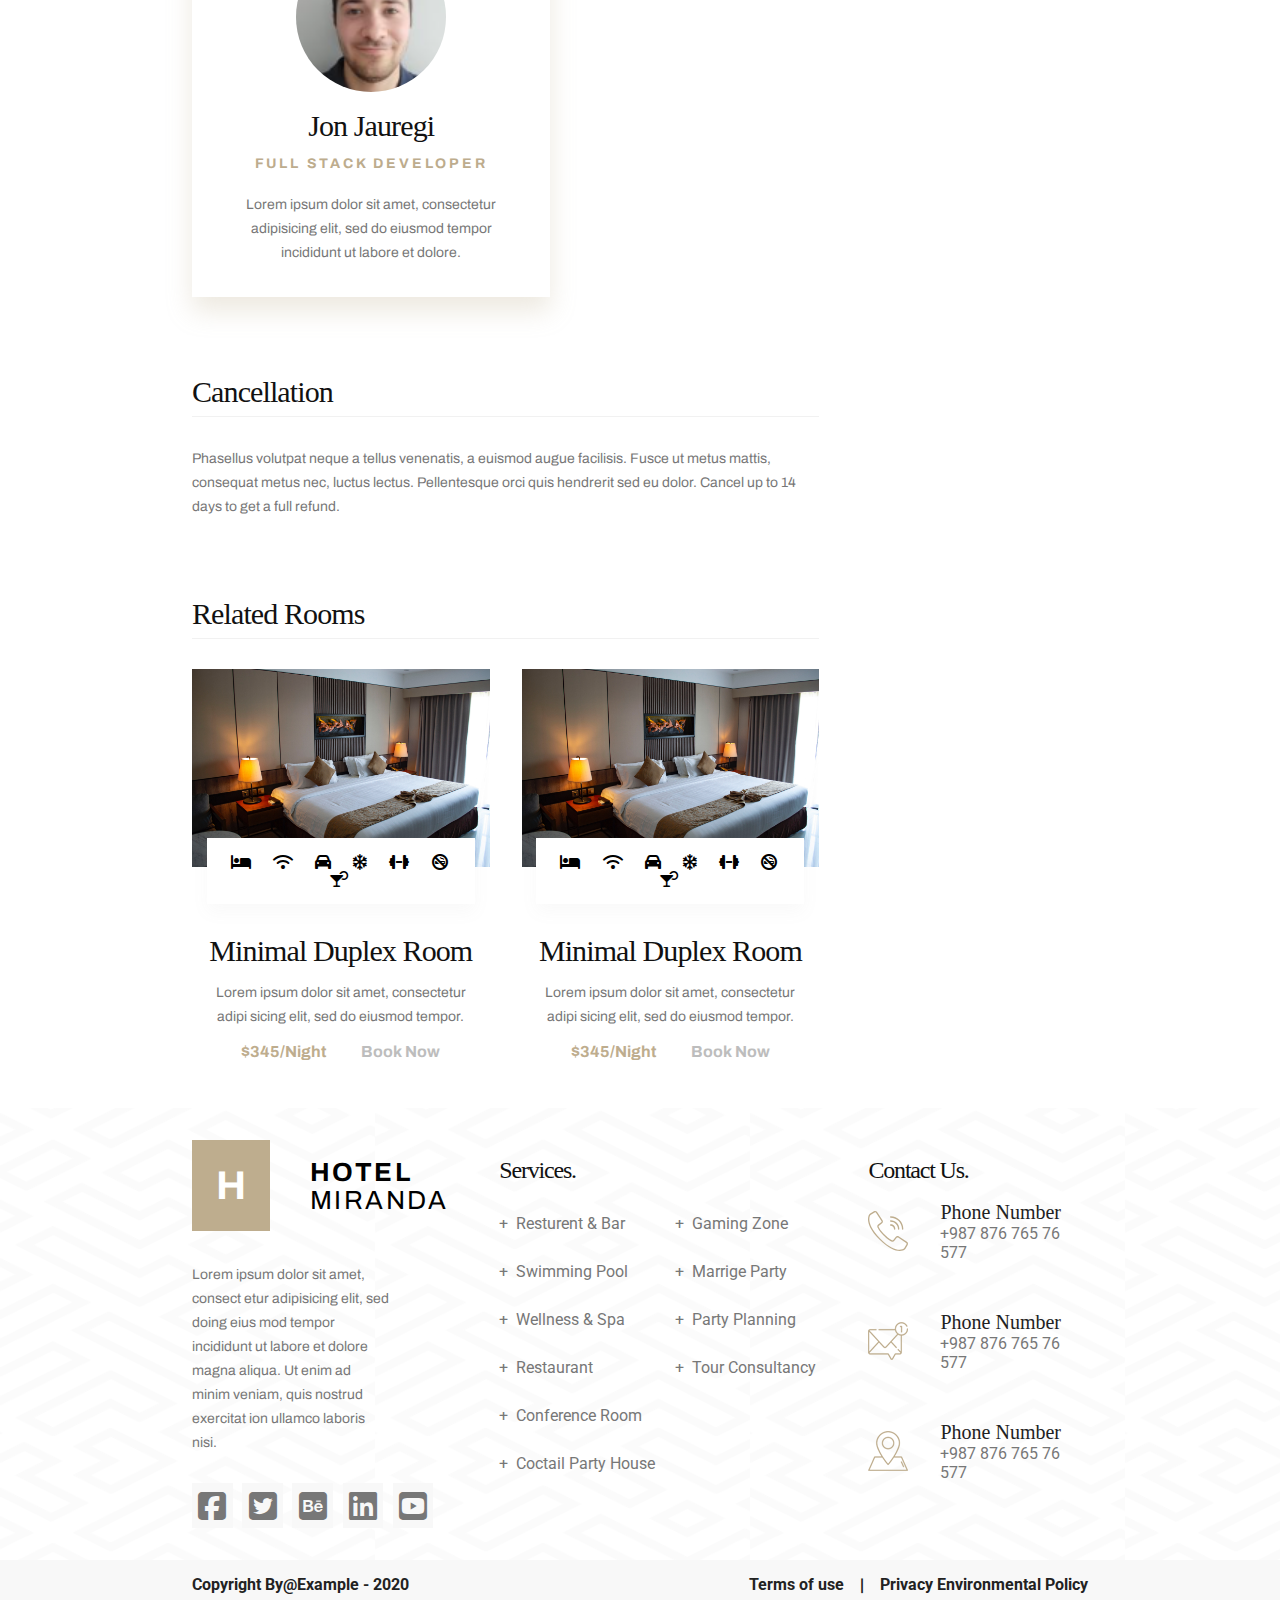
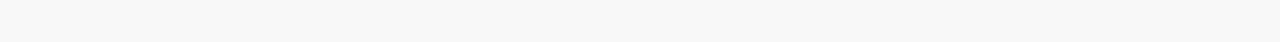
<file: roomDetails.html>
<!DOCTYPE html>
<html>
    <head>
        <meta name="viewport" content="width=device-width, initial-scale=1">
        <link rel="stylesheet" href="./css/styles.css">
        <link rel="stylesheet" href="https://cdnjs.cloudflare.com/ajax/libs/font-awesome/6.4.2/css/all.min.css">
        <link rel="stylesheet" href="https://cdn.jsdelivr.net/npm/swiper@11/swiper-bundle.min.css" />
        <script defer src="https://cdn.jsdelivr.net/npm/swiper@11/swiper-bundle.min.js"></script>
        <script defer src="./js/sliders.js"></script>
        <script defer src="./js/menu.js"></script>
        <title>Home</title>
    </head>
    <body>

        <header class="header">
            <p class="header__banner paragraph paragraph--white paragraph--second-typography">We Make Your Feel Comfortable</p>
            <div class="header__content">
                
                <div class="header__content__hamburger-icon" id="menuIcon">
                    <i class="fa-solid fa-bars"></i>
                </div>
                <a class="header__content__logo" href="index.html">
                    <div class="header__content__logo__icon">H</div>
                    <div class="header__content__logo__title"><b>HOTEL</b> MIRANDA</div>
                </a>
                <nav class="header__content__nav" id="menu">
                    <ul>
                        <li><a href="aboutUs.html">About Us</a></li>
                        <li><a href="rooms.html">Rooms</a></li>
                        <li><a href="offers.html">Offers</a></li>
                        <li><a href="contact.html">Contact</a></li>
                    </ul>
                </nav>
                <div class="header__content__icons">
                    <div class="header__content__icons__icon">
                        <img src="./img/accountIcon.svg" alt="account"/>
                    </div>
                    <div class="header__content__icons__icon">
                        <img src="./img/searchIcon.svg" />
                    </div>
                </div>
                
        
            </div>
        
        </header>

        <section class="page-title">

            <p class="page-title__text">THE ULTIMATE LUXURY</p>
            <h1 class="page-title__title title-page">Ultimate Room</h1>
            <div class="page-title__breadcrumb-content">
                <p class="page-title__breadcrumb-content__text">Home<span>|</span><span class="page-title__breadcrumb-content__text__page-name">Room Details</span></p>
            </div>

        </section>

        <div class="room-details-content">

            <section class="room-details-content__hotel-image">

                <div class="room-details-content__hotel-image__text">
                    <div class="room-details-content__hotel-image__text__titles">
                        <h2 class="room-details-content__hotel-image__text__titles__title title-section">DOUBLE BED</h2>
                        <h3 class="room-details-content__hotel-image__text__titles__subtitle subtitle-section subtitle-section--medium subtitle-section--black">Luxury Double Bed</h3>
                    </div>
                    <p class="room-details-content__hotel-image__text__price paragraph paragraph--price">$345<span>/Night</span></p>
                </div>

                <img src="./img/hotel-room.jpg" alt="Hotel room" class="room-details-content__hotel-image__image">

            </section>

            <section class="room-details-content__check-availability">

                <h2 class="room-details-content__check-availability__title paragraph paragraph--bold">Check Availability</h2>
                <form action="" method="post" class="room-details-content__check-availability__form">

                    <label for="checkin" class="room-details-content__check-availability__form__label">Check In</label>
                    <input type="date" class="room-details-content__check-availability__form__input input" name="checkin">

                    <label for="checkout" class="room-details-content__check-availability__form__label">Check Out</label>
                    <input type="date" class="room-details-content__check-availability__form__input input" name="checkout">

                    <label for="name" class="room-details-content__check-availability__form__label">Full Name</label>
                    <input type="text" class="room-details-content__check-availability__form__input input" name="name">

                    <label for="email" class="room-details-content__check-availability__form__label">Email</label>
                    <input type="email" class="room-details-content__check-availability__form__input input" name="email">

                    <label for="phone" class="room-details-content__check-availability__form__label">Phone</label>
                    <input type="text" class="room-details-content__check-availability__form__input input" name="phone">

                    <label for="message" class="room-details-content__check-availability__form__label">Message</label>
                    <textarea name="message" id="" cols="30" rows="10" class="room-details-content__check-availability__form__input input"></textarea>

                    <input type="submit" class="room-details-content__check-availability__form__button button button--bigger" value="CHECK AVAILABILITY">

                </form>

            </section>

                <div class="room-details-content__image-check-availability__form-content">
                    
                </div>
                
            </section>

            <section class="room-details-content__info">

                <p class="room-details-content__info__text paragraph paragraph--gray">Lorem ipsum dolor sit amet, consectetur adipisicing elit, sed do eiusmod tempor incididunt ut labore et dolore magna aliqua. 
                    Ut enim ad minim veniam, quis nostrud exercitation ullamco laboris nisi ut aliquip ex ea commodo consequat. 
                    Duis aute irure dolor in reprehenderit in voluptate velit esse cillum dolore eu fugiat nulla pariatur. 
                    Excepteur sint occaecat cupidatat non proident, sunt in culpa qui officia deserunt mollit anim id est laborum. 
                    Sed ut perspiciatis unde omnis iste natus error sit voluptatem accusantium doloremque laudantium, totam rem aperiam, eaque ipsa quae ab illo inventore veritatis et quasi architecto beatae vitae dicta sunt explicabo. 
                    Nemo enim ipsam voluptatem quia voluptas sit aspernatur aut odit aut fugit, sed quia consequuntur magni dolores eos qui ratione voluptatem sequi nesciunt. 
                    Neque porro quisquam est, qui dolorem ipsum quia dolor sit amet, consectetur, adipisci velit, sed quia non numquam eius modi tempora incidunt ut labore et dolore magnam aliquam quaerat voluptatem.</p>

            </section>

            <section class="room-details-content__amenities">
                <h2 class="room-details-content__amenities__title title-content">Amenities</h2>

                <ul class="room-details-content__amenities__icons">
                    <li class="room-details-content__amenities__icons__icon">
                        <img src="./img/air-conditioner-icon.svg" alt="Air conditioner" class="room-details-content__amenities__icons__icon__image">
                        <p class="room-details-content__amenities__icons__icon__text paragraph paragraph--gray paragraph--bigger paragraph--second-typography">Air conditioner</p>
                    </li>
                    <li class="room-details-content__amenities__icons__icon">
                        <img src="./img/breakfast-icon2.svg" alt="Breakfast" class="room-details-content__amenities__icons__icon__image">
                        <p class="room-details-content__amenities__icons__icon__text paragraph paragraph--gray paragraph--bigger paragraph--second-typography">Breakfast</p>
                    </li>
                    <li class="room-details-content__amenities__icons__icon">
                        <img src="./img/cleaning-icon.svg" alt="Cleaning" class="room-details-content__amenities__icons__icon__image">
                        <p class="room-details-content__amenities__icons__icon__text paragraph paragraph--gray paragraph--bigger paragraph--second-typography">Cleaning</p>
                    </li>
                    <li class="room-details-content__amenities__icons__icon">
                        <img src="./img/grocery-icon.svg" alt="Grocery" class="room-details-content__amenities__icons__icon__image">
                        <p class="room-details-content__amenities__icons__icon__text paragraph paragraph--gray paragraph--bigger paragraph--second-typography">Grocery</p>
                    </li>
                    <li class="room-details-content__amenities__icons__icon">
                        <img src="./img/shop-icon.svg" alt="Shop" class="room-details-content__amenities__icons__icon__image">
                        <p class="room-details-content__amenities__icons__icon__text paragraph paragraph--gray paragraph--bigger paragraph--second-typography">Shop near</p>
                    </li>
                    <li class="room-details-content__amenities__icons__icon">
                        <img src="./img/onlineSupportIcon.svg" alt="Shop" class="room-details-content__amenities__icons__icon__image">
                        <p class="room-details-content__amenities__icons__icon__text paragraph paragraph--gray paragraph--bigger paragraph--second-typography">24/7 Online Support</p>
                    </li>
                    <li class="room-details-content__amenities__icons__icon">
                        <img src="./img/securityIcon.svg" alt="Shop" class="room-details-content__amenities__icons__icon__image">
                        <p class="room-details-content__amenities__icons__icon__text paragraph paragraph--gray paragraph--bigger paragraph--second-typography">Smart Security</p>
                    </li>
                    <li class="room-details-content__amenities__icons__icon">
                        <img src="./img/wifi-icon.svg" alt="Wifi" class="room-details-content__amenities__icons__icon__image">
                        <p class="room-details-content__amenities__icons__icon__text paragraph paragraph--gray paragraph--bigger paragraph--second-typography">High speed WiFi</p>
                    </li>
                    <li class="room-details-content__amenities__icons__icon">
                        <img src="./img/kitchen-icon.svg" alt="Kitchen" class="room-details-content__amenities__icons__icon__image">
                        <p class="room-details-content__amenities__icons__icon__text paragraph paragraph--gray paragraph--bigger paragraph--second-typography">Kitchen</p>
                    </li>
                    <li class="room-details-content__amenities__icons__icon">
                        <img src="./img/shower-icon.svg" alt="Shower" class="room-details-content__amenities__icons__icon__image">
                        <p class="room-details-content__amenities__icons__icon__text paragraph paragraph--gray paragraph--bigger paragraph--second-typography">Shower</p>
                    </li>
                    <li class="room-details-content__amenities__icons__icon">
                        <img src="./img/bed-icon.svg" alt="Bed" class="room-details-content__amenities__icons__icon__image">
                        <p class="room-details-content__amenities__icons__icon__text paragraph paragraph--gray paragraph--bigger paragraph--second-typography">Single bed</p>
                    </li>
                    <li class="room-details-content__amenities__icons__icon">
                        <img src="./img/towels-icon.svg" alt="Towels" class="room-details-content__amenities__icons__icon__image">
                        <p class="room-details-content__amenities__icons__icon__text paragraph paragraph--gray paragraph--bigger paragraph--second-typography">Towels</p>
                    </li>
                    <li class="room-details-content__amenities__icons__icon">
                        <img src="./img/strongLockerIcon.svg" alt="Towels" class="room-details-content__amenities__icons__icon__image">
                        <p class="room-details-content__amenities__icons__icon__text paragraph paragraph--gray paragraph--bigger paragraph--second-typography">Strong Locker</p>
                    </li>
                    <li class="room-details-content__amenities__icons__icon">
                        <img src="./img/expertTeamIcon.svg" alt="Towels" class="room-details-content__amenities__icons__icon__image">
                        <p class="room-details-content__amenities__icons__icon__text paragraph paragraph--gray paragraph--bigger paragraph--second-typography">Expert Team</p>
                    </li>
                </ul>
            </section>

            <section class="room-details-content__founder">
                <div class="room-details-content__founder__image">
                    <img src="./img/founder.png" alt="Founder" class="room-details-content__founder__image__logo">
                    <i class="fa-solid fa-check"></i>
                </div>
                <h2 class="room-details-content__founder__name title-content">Jon Jauregi</h2>
                <h3 class="room-details-content__founder__subtitle paragraph">FULL STACK DEVELOPER</h3>
                <p class="room-details-content__founder__text paragraph paragraph--gray">Lorem ipsum dolor sit amet, consectetur adipisicing elit, sed do eiusmod tempor incididunt ut labore et dolore.</p>
                
            </section>

            <section class="room-details-content__cancellation">

                <h2 class="room-details-content__cancellation__title title-content">Cancellation</h2>
                <p class="room-details-content__cancellation__text paragraph paragraph--gray">Phasellus volutpat neque a tellus venenatis, a euismod augue facilisis. 
                    Fusce ut metus mattis, consequat metus nec, luctus lectus. 
                    Pellentesque orci quis hendrerit sed eu dolor. 
                    Cancel up to 14 days to get a full refund.</p>
            </section>

            <section class="room-details-content__related-rooms">
                <h2 class="room-details-content__related-rooms__title title-content">Related Rooms</h2>
                <div class="swiper slider-type1 swiper slider-type1--height-auto">
                    <div class="swiper-wrapper">
                        <!-- Slides -->
                        <div class="swiper-slide">
                            <div class="swiper-slide__room swiper-slide__room--smaller-size">
                                <div class="swiper-slide__room__image-navigation">
                                    <img class="swiper-slide__room__image" src="./img/hotel-room.jpg" alt="hotel room">
                                    <div class="swiper-button-prev swiper-button-prev--move-left">
                                        <i class="fa-solid fa-angle-left"></i>
                                    </div>
                                    <div class="swiper-button-next swiper-button-next--move-right">
                                        <i class="fa-solid fa-angle-right"></i>
                                    </div>
                                </div>
                                <div class="swiper-slide__room__info">
                                    <div class="swiper-slide__room__info__icons">
                                        <i class="fa-solid fa-bed"></i>
                                        <i class="fa-solid fa-wifi"></i>
                                        <i class="fa-solid fa-car"></i>
                                        <i class="fa-regular fa-snowflake"></i>
                                        <i class="fa-solid fa-dumbbell"></i>
                                        <i class="fa-solid fa-ban-smoking"></i>
                                        <i class="fa-solid fa-martini-glass-citrus"></i>
                                    </div>
                                    <h4 class="swiper-slide__room__info__title title-content">Minimal Duplex Room</h4>
                                    <p class="swiper-slide__room__info__text paragraph paragraph--gray">Lorem ipsum dolor sit amet, consectetur adipi sicing elit, sed do eiusmod tempor.</p>
                                </div>
                                <div class="swiper-slide__room__booking">
                                    <p class="swiper-slide__room__booking__price paragraph paragraph--price paragraph--price--small">$345/Night</p>
                                    <hr class="swiper-slide__room__booking__line">
                                    <a href="#" class="swiper-slide__room__booking__book">Book Now</a>
                                </div>
                            </div>
                        </div>
                        <div class="swiper-slide">
                            <div class="swiper-slide__room swiper-slide__room--smaller-size">
                                <div class="swiper-slide__room__image-navigation">
                                    <img class="swiper-slide__room__image" src="./img/hotel-room.jpg" alt="hotel room">
                                    <div class="swiper-button-prev swiper-button-prev--move-left">
                                        <i class="fa-solid fa-angle-left"></i>
                                    </div>
                                    <div class="swiper-button-next swiper-button-next--move-right">
                                        <i class="fa-solid fa-angle-right"></i>
                                    </div>
                                </div>
                                <div class="swiper-slide__room__info">
                                    <div class="swiper-slide__room__info__icons">
                                        <i class="fa-solid fa-bed"></i>
                                        <i class="fa-solid fa-wifi"></i>
                                        <i class="fa-solid fa-car"></i>
                                        <i class="fa-regular fa-snowflake"></i>
                                        <i class="fa-solid fa-dumbbell"></i>
                                        <i class="fa-solid fa-ban-smoking"></i>
                                        <i class="fa-solid fa-martini-glass-citrus"></i>
                                    </div>
                                    <h4 class="swiper-slide__room__info__title title-content">Minimal Duplex Room</h4>
                                    <p class="swiper-slide__room__info__text paragraph paragraph--gray">Lorem ipsum dolor sit amet, consectetur adipi sicing elit, sed do eiusmod tempor.</p>
                                </div>
                                <div class="swiper-slide__room__booking">
                                    <p class="swiper-slide__room__booking__price paragraph paragraph--price paragraph--price--small">$345/Night</p>
                                    <hr class="swiper-slide__room__booking__line">
                                    <a href="#" class="swiper-slide__room__booking__book">Book Now</a>
                                </div>
                            </div>
                        </div>
                        <div class="swiper-slide">
                            <div class="swiper-slide__room swiper-slide__room--smaller-size">
                                <div class="swiper-slide__room__image-navigation">
                                    <img class="swiper-slide__room__image" src="./img/hotel-room.jpg" alt="hotel room">
                                    <div class="swiper-button-prev swiper-button-prev--move-left">
                                        <i class="fa-solid fa-angle-left"></i>
                                    </div>
                                    <div class="swiper-button-next swiper-button-next--move-right">
                                        <i class="fa-solid fa-angle-right"></i>
                                    </div>
                                </div>
                                <div class="swiper-slide__room__info">
                                    <div class="swiper-slide__room__info__icons">
                                        <i class="fa-solid fa-bed"></i>
                                        <i class="fa-solid fa-wifi"></i>
                                        <i class="fa-solid fa-car"></i>
                                        <i class="fa-regular fa-snowflake"></i>
                                        <i class="fa-solid fa-dumbbell"></i>
                                        <i class="fa-solid fa-ban-smoking"></i>
                                        <i class="fa-solid fa-martini-glass-citrus"></i>
                                    </div>
                                    <h4 class="swiper-slide__room__info__title title-content">Minimal Duplex Room</h4>
                                    <p class="swiper-slide__room__info__text paragraph paragraph--gray">Lorem ipsum dolor sit amet, consectetur adipi sicing elit, sed do eiusmod tempor.</p>
                                </div>
                                <div class="swiper-slide__room__booking">
                                    <p class="swiper-slide__room__booking__price paragraph paragraph--price paragraph--price--small">$345/Night</p>
                                    <hr class="swiper-slide__room__booking__line">
                                    <a href="#" class="swiper-slide__room__booking__book">Book Now</a>
                                </div>
                            </div>
                        </div>
                    </div>
                    

                </div>

                <div class="room-details-content__related-rooms__rooms-content">

                    <div class="room-details-content__related-rooms__rooms-content__room">
                        <img class="room-details-content__related-rooms__rooms-content__room__image" src="./img/hotel-room.jpg" alt="hotel room">
                            <div class="room-details-content__related-rooms__rooms-content__room__info">
                                <div class="room-details-content__related-rooms__rooms-content__room__info__icons">
                                    <i class="fa-solid fa-bed"></i>
                                    <i class="fa-solid fa-wifi"></i>
                                    <i class="fa-solid fa-car"></i>
                                    <i class="fa-regular fa-snowflake"></i>
                                    <i class="fa-solid fa-dumbbell"></i>
                                    <i class="fa-solid fa-ban-smoking"></i>
                                    <i class="fa-solid fa-martini-glass-citrus"></i>
                                </div>
                                <h4 class="room-details-content__related-rooms__rooms-content__room__info__title title-content">Minimal Duplex Room</h4>
                                <p class="room-details-content__related-rooms__rooms-content__room__info__text paragraph paragraph--gray">Lorem ipsum dolor sit amet, consectetur adipi sicing elit, sed do eiusmod tempor.</p>
                            </div>
                            <div class="room-details-content__related-rooms__rooms-content__room__booking">
                                <p class="room-details-content__related-rooms__rooms-content__room__booking__price paragraph paragraph--price paragraph--price--small">$345/Night</p>
                                <hr class="room-details-content__related-rooms__rooms-content__room__booking__line">
                                <a href="#" class="room-details-content__related-rooms__rooms-content__room__booking__book">Book Now</a>
                            </div>
                    </div>

                    <div class="room-details-content__related-rooms__rooms-content__room">
                        <img class="room-details-content__related-rooms__rooms-content__room__image" src="./img/hotel-room.jpg" alt="hotel room">
                            <div class="room-details-content__related-rooms__rooms-content__room__info">
                                <div class="room-details-content__related-rooms__rooms-content__room__info__icons">
                                    <i class="fa-solid fa-bed"></i>
                                    <i class="fa-solid fa-wifi"></i>
                                    <i class="fa-solid fa-car"></i>
                                    <i class="fa-regular fa-snowflake"></i>
                                    <i class="fa-solid fa-dumbbell"></i>
                                    <i class="fa-solid fa-ban-smoking"></i>
                                    <i class="fa-solid fa-martini-glass-citrus"></i>
                                </div>
                                <h4 class="room-details-content__related-rooms__rooms-content__room__info__title title-content">Minimal Duplex Room</h4>
                                <p class="room-details-content__related-rooms__rooms-content__room__info__text paragraph paragraph--gray">Lorem ipsum dolor sit amet, consectetur adipi sicing elit, sed do eiusmod tempor.</p>
                            </div>
                            <div class="room-details-content__related-rooms__rooms-content__room__booking">
                                <p class="room-details-content__related-rooms__rooms-content__room__booking__price paragraph paragraph--price paragraph--price--small">$345/Night</p>
                                <hr class="room-details-content__related-rooms__rooms-content__room__booking__line">
                                <a href="#" class="room-details-content__related-rooms__rooms-content__room__booking__book">Book Now</a>
                            </div>
                    </div>


                </div>

                

                

            </section>
        </div>

        <footer class="footer">

            <div class="footer__content">

                <div class="footer__content__info">

                    <div class="footer__content__info__logo">

                        <span class="footer__content__info__logo__icon">H</span>
                        <p class="footer__content__info__logo__title"><b>HOTEL</b> MIRANDA</p>
                        
                    </div>

                    <p class="footer__content__info__introduction paragraph paragraph--gray">Lorem ipsum dolor sit amet, consect etur adipisicing elit, sed doing eius mod tempor incididunt ut labore et dolore magna aliqua. 
                        Ut enim ad minim veniam, quis nostrud exercitat ion ullamco laboris nisi.</p>
                    <div class="footer__content__info__social-media">
                        <i class="fa-brands fa-square-facebook"></i>
                        <i class="fa-brands fa-square-twitter"></i>
                        <i class="fa-brands fa-square-behance"></i>
                        <i class="fa-brands fa-linkedin"></i>
                        <i class="fa-brands fa-square-youtube"></i>
                    </div>

                </div>  

                <div class="footer__content__services">

                    <h3 class="footer__content__services__title subtitle-section">Services.</h3>
                    <div class="footer__content__services__columns">
                        <div class="footer__content__services__column">
                            <ul>
                                <li>Resturent & Bar</li>
                                <li>Swimming Pool</li>
                                <li>Wellness & Spa</li>
                                <li>Restaurant</li>
                                <li>Conference Room</li>
                                <li>Coctail Party House</li>
                            </ul>
                        </div>
                        <div class="footer__content__services__column">
                            <ul>
                                <li>Gaming Zone</li>
                                <li>Marrige Party</li>
                                <li>Party Planning</li>
                                <li>Tour Consultancy</li>
                            </ul>
                        </div>
                    </div>
                </div>

                <div class="footer__content__contact-us">

                    <h3 class="footer__content__contact-us__title subtitle-section">Contact Us.</h3>
                    <div class="footer__content__contact-us__telephone">
                        <img src="./img/telephoneIcon.svg" alt="telephoneIcon">
                        <div class="footer__content__contact-us__telephone__info">
                            <p class="footer__content__contact-us__telephone__info__text">Phone Number</p>
                            <p class="footer__content__contact-us__telephone__info__number">+987 876 765 76 577</p>
                        </div>
                    </div>
                    <div class="footer__content__contact-us__email">
                        <img src="./img/emailIcon.svg" alt="emailIcon">
                        <div class="footer__content__contact-us__email__info">
                            <p class="footer__content__contact-us__email__info__text">Phone Number</p>
                            <p class="footer__content__contact-us__email__info__number">+987 876 765 76 577</p>
                        </div>
                    </div>
                    <div class="footer__content__contact-us__location">
                        <img src="./img/locationIcon.svg" alt="locationIcon">
                        <div class="footer__content__contact-us__location__info">
                            <p class="footer__content__contact-us__location__info__text">Phone Number</p>
                            <p class="footer__content__contact-us__location__info__number">+987 876 765 76 577</p>
                        </div>
                    </div>
                </div>
                
            </div>

            <div class="footer__copyright">
                <p class="footer__copyright__title paragraph paragraph--black2 paragraph--bold">Copyright By@Example - 2020</p>
                <p class="footer__copyright__terms paragraph paragraph--black2 paragraph--bold">Terms of use<span>|</span>Privacy Environmental Policy</p>
            </div>
            
        </footer>
    
    </body>

</html>
</file>
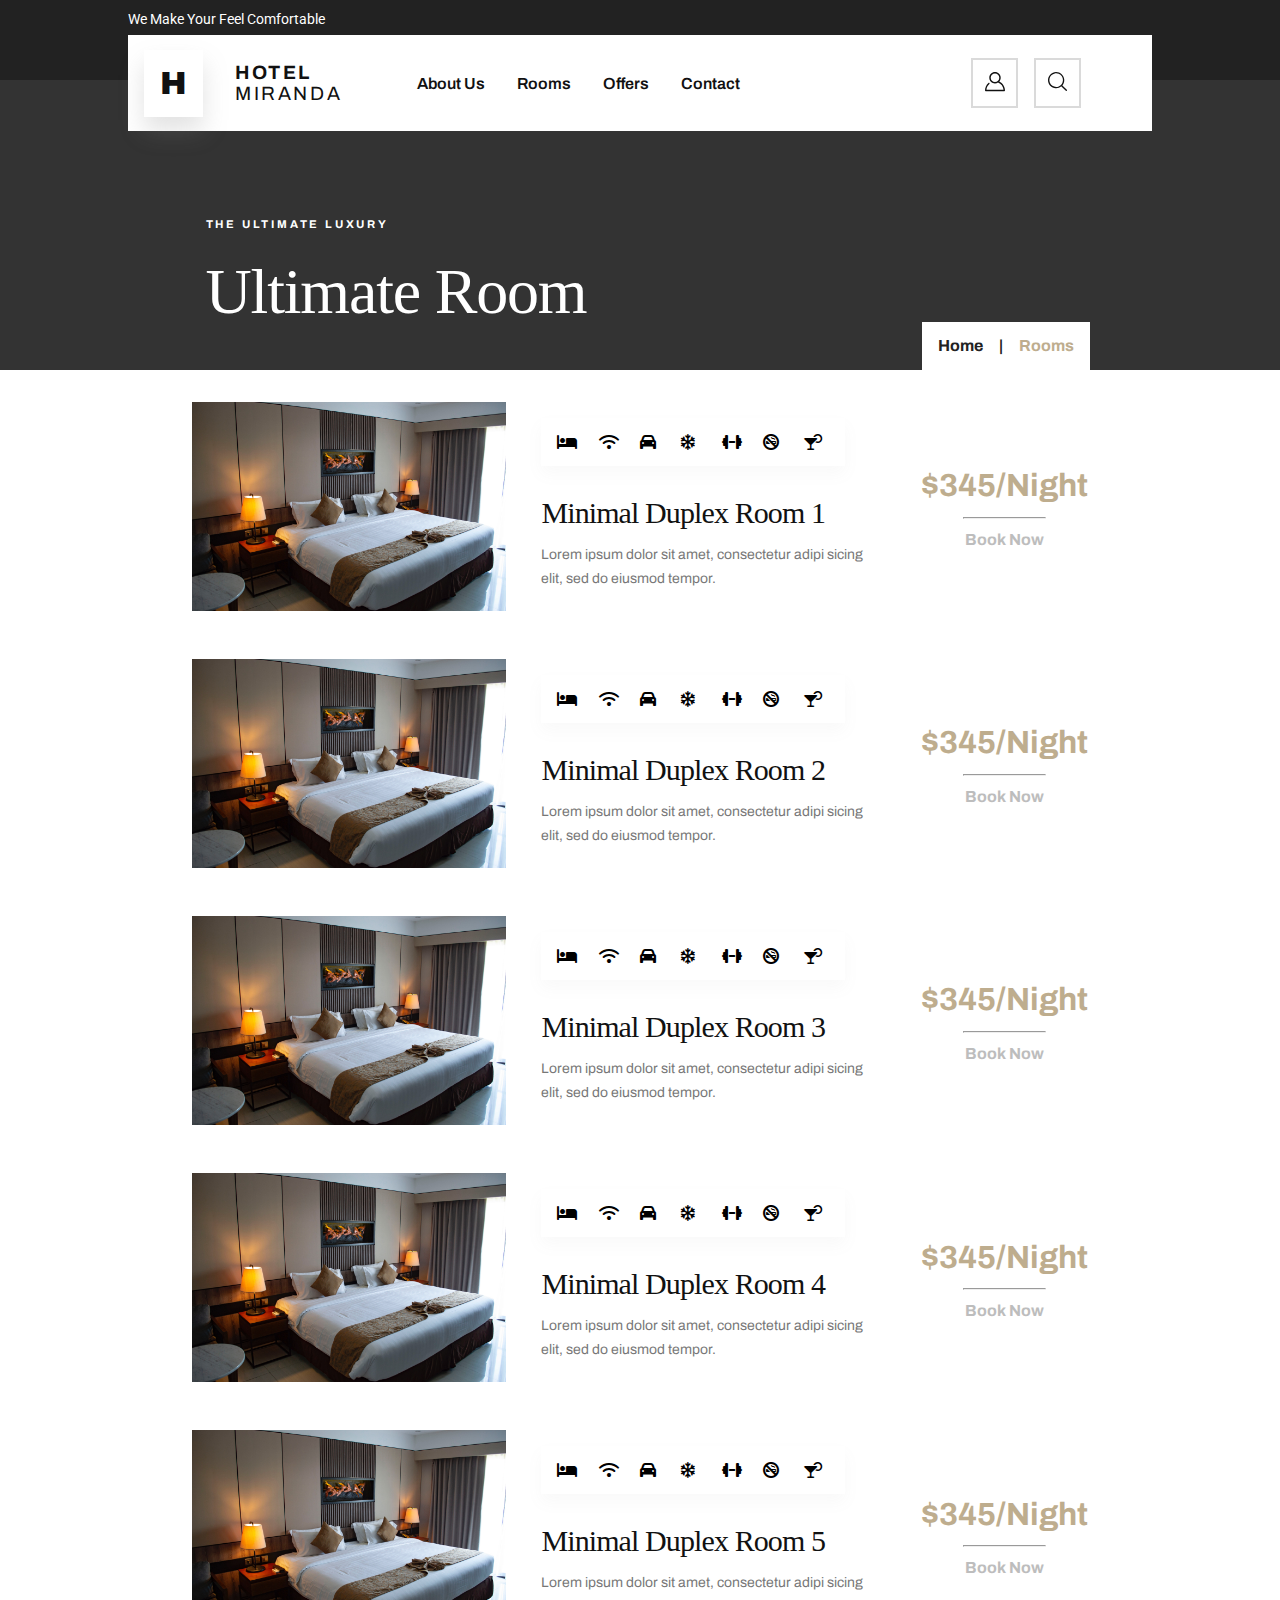
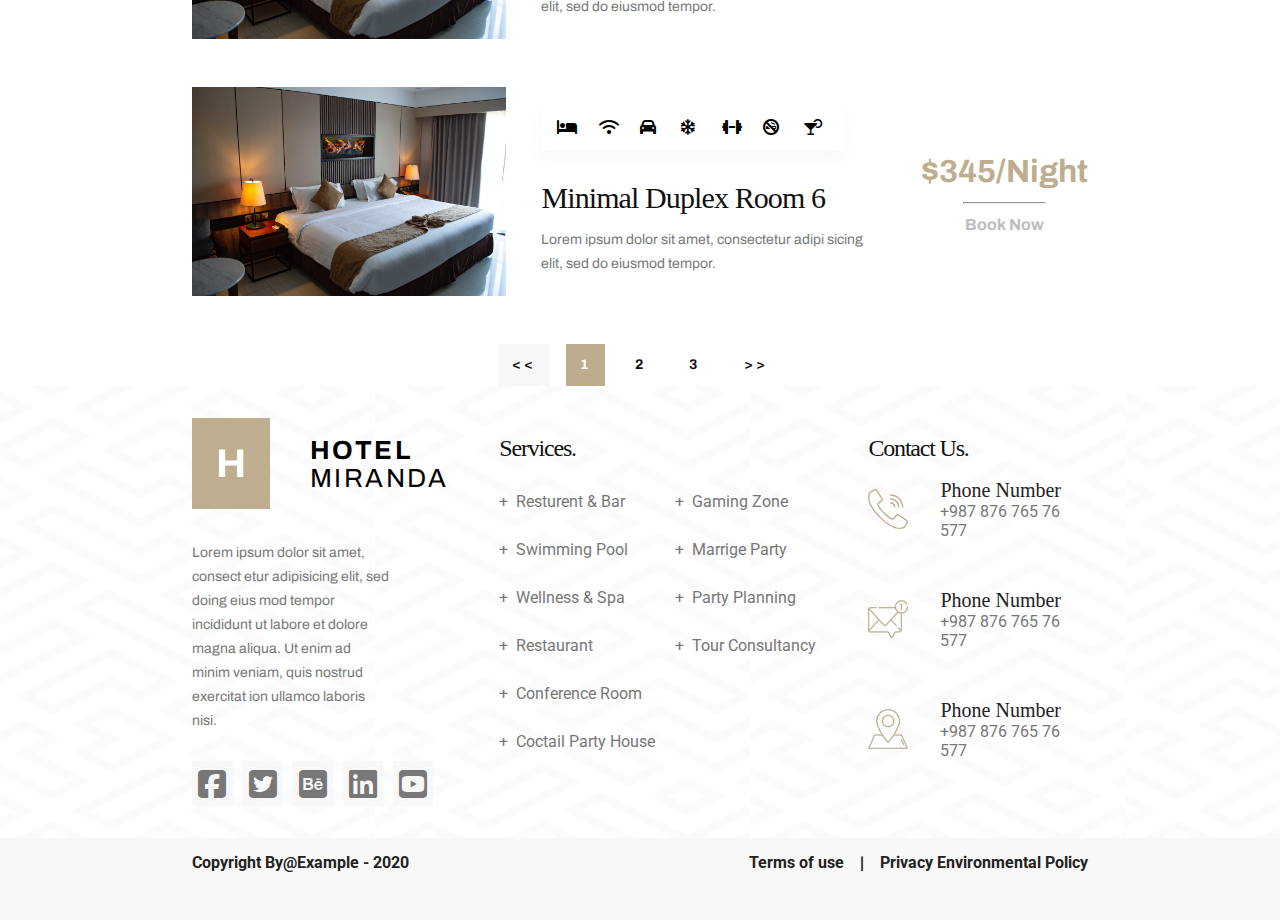
<file: rooms.html>
<!DOCTYPE html>
<html>

<head>
    <meta name="viewport" content="width=device-width, initial-scale=1">
    <link rel="stylesheet" href="./css/styles.css">
    <link rel="stylesheet" href="https://cdnjs.cloudflare.com/ajax/libs/font-awesome/6.4.2/css/all.min.css">
    <link rel="stylesheet" href="https://cdn.jsdelivr.net/npm/swiper@11/swiper-bundle.min.css" />
    <script defer src="https://cdn.jsdelivr.net/npm/swiper@11/swiper-bundle.min.js"></script>
    <script defer src="./js/sliders.js"></script>
    <script defer src="./js/menu.js"></script>
    <script defer src="./js/paginationRooms.js"></script>

    <title>Home</title>
</head>

<body>

    <header class="header">
        <p class="header__banner paragraph paragraph--white paragraph--second-typography">We Make Your Feel Comfortable
        </p>
        <div class="header__content">

            <div class="header__content__hamburger-icon" id="menuIcon">
                <i class="fa-solid fa-bars"></i>
            </div>
            <a class="header__content__logo" href="index.html">
                <div class="header__content__logo__icon">H</div>
                <div class="header__content__logo__title"><b>HOTEL</b> MIRANDA</div>
            </a>
            <nav class="header__content__nav" id="menu">
                <ul>
                    <li><a href="aboutUs.html">About Us</a></li>
                    <li><a href="rooms.html">Rooms</a></li>
                    <li><a href="offers.html">Offers</a></li>
                    <li><a href="contact.html">Contact</a></li>
                </ul>
            </nav>
            <div class="header__content__icons">
                <div class="header__content__icons__icon">
                    <img src="./img/accountIcon.svg" alt="account" />
                </div>
                <div class="header__content__icons__icon">
                    <img src="./img/searchIcon.svg" />
                </div>
            </div>


        </div>

    </header>

    <section class="page-title">

        <p class="page-title__text">THE ULTIMATE LUXURY</p>
        <h1 class="page-title__title title-page">Ultimate Room</h1>
        <div class="page-title__breadcrumb-content">
            <p class="page-title__breadcrumb-content__text">Home<span>|</span><span
                    class="page-title__breadcrumb-content__text__page-name">Rooms</span></p>
        </div>

    </section>

    <section class="rooms-content">

        <div class="rooms-content__room">
            <img class="rooms-content__room__image" src="./img/hotel-room.jpg" alt="hotel room">
            <div class="rooms-content__room__info">
                <div class="rooms-content__room__info__icons">
                    <i class="fa-solid fa-bed"></i>
                    <i class="fa-solid fa-wifi"></i>
                    <i class="fa-solid fa-car"></i>
                    <i class="fa-regular fa-snowflake"></i>
                    <i class="fa-solid fa-dumbbell"></i>
                    <i class="fa-solid fa-ban-smoking"></i>
                    <i class="fa-solid fa-martini-glass-citrus"></i>
                </div>
                <h4 class="rooms-content__room__info__title title-content">Minimal Duplex Room 1</h4>
                <p class="rooms-content__room__info__text paragraph paragraph--gray">Lorem ipsum dolor sit amet,
                    consectetur adipi sicing elit, sed do eiusmod tempor.</p>
            </div>
            <div class="rooms-content__room__booking">
                <p class="rooms-content__room__booking__price paragraph paragraph--price">$345/Night</p>
                <hr class="rooms-content__room__booking__line">
                <a href="roomDetails.html" class="rooms-content__room__booking__book">Book Now</a>
            </div>

        </div>

        <div class="rooms-content__room">
            <img class="rooms-content__room__image" src="./img/hotel-room.jpg" alt="hotel room">
            <div class="rooms-content__room__info">
                <div class="rooms-content__room__info__icons">
                    <i class="fa-solid fa-bed"></i>
                    <i class="fa-solid fa-wifi"></i>
                    <i class="fa-solid fa-car"></i>
                    <i class="fa-regular fa-snowflake"></i>
                    <i class="fa-solid fa-dumbbell"></i>
                    <i class="fa-solid fa-ban-smoking"></i>
                    <i class="fa-solid fa-martini-glass-citrus"></i>
                </div>
                <h4 class="rooms-content__room__info__title title-content">Minimal Duplex Room 2</h4>
                <p class="rooms-content__room__info__text paragraph paragraph--gray">Lorem ipsum dolor sit amet,
                    consectetur adipi sicing elit, sed do eiusmod tempor.</p>
            </div>
            <div class="rooms-content__room__booking">
                <p class="rooms-content__room__booking__price paragraph paragraph--price">$345/Night</p>
                <hr class="rooms-content__room__booking__line">
                <a href="roomDetails.html" class="rooms-content__room__booking__book">Book Now</a>
            </div>

        </div>

        <div class="rooms-content__room">
            <img class="rooms-content__room__image" src="./img/hotel-room.jpg" alt="hotel room">
            <div class="rooms-content__room__info">
                <div class="rooms-content__room__info__icons">
                    <i class="fa-solid fa-bed"></i>
                    <i class="fa-solid fa-wifi"></i>
                    <i class="fa-solid fa-car"></i>
                    <i class="fa-regular fa-snowflake"></i>
                    <i class="fa-solid fa-dumbbell"></i>
                    <i class="fa-solid fa-ban-smoking"></i>
                    <i class="fa-solid fa-martini-glass-citrus"></i>
                </div>
                <h4 class="rooms-content__room__info__title title-content">Minimal Duplex Room 3</h4>
                <p class="rooms-content__room__info__text paragraph paragraph--gray">Lorem ipsum dolor sit amet,
                    consectetur adipi sicing elit, sed do eiusmod tempor.</p>
            </div>
            <div class="rooms-content__room__booking">
                <p class="rooms-content__room__booking__price paragraph paragraph--price">$345/Night</p>
                <hr class="rooms-content__room__booking__line">
                <a href="roomDetails.html" class="rooms-content__room__booking__book">Book Now</a>
            </div>

        </div>

        <div class="rooms-content__room">
            <img class="rooms-content__room__image" src="./img/hotel-room.jpg" alt="hotel room">
            <div class="rooms-content__room__info">
                <div class="rooms-content__room__info__icons">
                    <i class="fa-solid fa-bed"></i>
                    <i class="fa-solid fa-wifi"></i>
                    <i class="fa-solid fa-car"></i>
                    <i class="fa-regular fa-snowflake"></i>
                    <i class="fa-solid fa-dumbbell"></i>
                    <i class="fa-solid fa-ban-smoking"></i>
                    <i class="fa-solid fa-martini-glass-citrus"></i>
                </div>
                <h4 class="rooms-content__room__info__title title-content">Minimal Duplex Room 4</h4>
                <p class="rooms-content__room__info__text paragraph paragraph--gray">Lorem ipsum dolor sit amet,
                    consectetur adipi sicing elit, sed do eiusmod tempor.</p>
            </div>
            <div class="rooms-content__room__booking">
                <p class="rooms-content__room__booking__price paragraph paragraph--price">$345/Night</p>
                <hr class="rooms-content__room__booking__line">
                <a href="roomDetails.html" class="rooms-content__room__booking__book">Book Now</a>
            </div>

        </div>

        <div class="rooms-content__room">
            <img class="rooms-content__room__image" src="./img/hotel-room.jpg" alt="hotel room">
            <div class="rooms-content__room__info">
                <div class="rooms-content__room__info__icons">
                    <i class="fa-solid fa-bed"></i>
                    <i class="fa-solid fa-wifi"></i>
                    <i class="fa-solid fa-car"></i>
                    <i class="fa-regular fa-snowflake"></i>
                    <i class="fa-solid fa-dumbbell"></i>
                    <i class="fa-solid fa-ban-smoking"></i>
                    <i class="fa-solid fa-martini-glass-citrus"></i>
                </div>
                <h4 class="rooms-content__room__info__title title-content">Minimal Duplex Room 5</h4>
                <p class="rooms-content__room__info__text paragraph paragraph--gray">Lorem ipsum dolor sit amet,
                    consectetur adipi sicing elit, sed do eiusmod tempor.</p>
            </div>
            <div class="rooms-content__room__booking">
                <p class="rooms-content__room__booking__price paragraph paragraph--price">$345/Night</p>
                <hr class="rooms-content__room__booking__line">
                <a href="roomDetails.html" class="rooms-content__room__booking__book">Book Now</a>
            </div>

        </div>

        <div class="rooms-content__room">
            <img class="rooms-content__room__image" src="./img/hotel-room.jpg" alt="hotel room">
            <div class="rooms-content__room__info">
                <div class="rooms-content__room__info__icons">
                    <i class="fa-solid fa-bed"></i>
                    <i class="fa-solid fa-wifi"></i>
                    <i class="fa-solid fa-car"></i>
                    <i class="fa-regular fa-snowflake"></i>
                    <i class="fa-solid fa-dumbbell"></i>
                    <i class="fa-solid fa-ban-smoking"></i>
                    <i class="fa-solid fa-martini-glass-citrus"></i>
                </div>
                <h4 class="rooms-content__room__info__title title-content">Minimal Duplex Room 6</h4>
                <p class="rooms-content__room__info__text paragraph paragraph--gray">Lorem ipsum dolor sit amet,
                    consectetur adipi sicing elit, sed do eiusmod tempor.</p>
            </div>
            <div class="rooms-content__room__booking">
                <p class="rooms-content__room__booking__price paragraph paragraph--price">$345/Night</p>
                <hr class="rooms-content__room__booking__line">
                <a href="roomDetails.html" class="rooms-content__room__booking__book">Book Now</a>
            </div>

        </div>

        <div class="rooms-content__room">
            <img class="rooms-content__room__image" src="./img/hotel-room.jpg" alt="hotel room">
            <div class="rooms-content__room__info">
                <div class="rooms-content__room__info__icons">
                    <i class="fa-solid fa-bed"></i>
                    <i class="fa-solid fa-wifi"></i>
                    <i class="fa-solid fa-car"></i>
                    <i class="fa-regular fa-snowflake"></i>
                    <i class="fa-solid fa-dumbbell"></i>
                    <i class="fa-solid fa-ban-smoking"></i>
                    <i class="fa-solid fa-martini-glass-citrus"></i>
                </div>
                <h4 class="rooms-content__room__info__title title-content">Minimal Duplex Room 7</h4>
                <p class="rooms-content__room__info__text paragraph paragraph--gray">Lorem ipsum dolor sit amet,
                    consectetur adipi sicing elit, sed do eiusmod tempor.</p>
            </div>
            <div class="rooms-content__room__booking">
                <p class="rooms-content__room__booking__price paragraph paragraph--price">$345/Night</p>
                <hr class="rooms-content__room__booking__line">
                <a href="roomDetails.html" class="rooms-content__room__booking__book">Book Now</a>
            </div>

        </div>

        <div class="rooms-content__room">
            <img class="rooms-content__room__image" src="./img/hotel-room.jpg" alt="hotel room">
            <div class="rooms-content__room__info">
                <div class="rooms-content__room__info__icons">
                    <i class="fa-solid fa-bed"></i>
                    <i class="fa-solid fa-wifi"></i>
                    <i class="fa-solid fa-car"></i>
                    <i class="fa-regular fa-snowflake"></i>
                    <i class="fa-solid fa-dumbbell"></i>
                    <i class="fa-solid fa-ban-smoking"></i>
                    <i class="fa-solid fa-martini-glass-citrus"></i>
                </div>
                <h4 class="rooms-content__room__info__title title-content">Minimal Duplex Room 8</h4>
                <p class="rooms-content__room__info__text paragraph paragraph--gray">Lorem ipsum dolor sit amet,
                    consectetur adipi sicing elit, sed do eiusmod tempor.</p>
            </div>
            <div class="rooms-content__room__booking">
                <p class="rooms-content__room__booking__price paragraph paragraph--price">$345/Night</p>
                <hr class="rooms-content__room__booking__line">
                <a href="roomDetails.html" class="rooms-content__room__booking__book">Book Now</a>
            </div>

        </div>

        <div class="rooms-content__room">
            <img class="rooms-content__room__image" src="./img/hotel-room.jpg" alt="hotel room">
            <div class="rooms-content__room__info">
                <div class="rooms-content__room__info__icons">
                    <i class="fa-solid fa-bed"></i>
                    <i class="fa-solid fa-wifi"></i>
                    <i class="fa-solid fa-car"></i>
                    <i class="fa-regular fa-snowflake"></i>
                    <i class="fa-solid fa-dumbbell"></i>
                    <i class="fa-solid fa-ban-smoking"></i>
                    <i class="fa-solid fa-martini-glass-citrus"></i>
                </div>
                <h4 class="rooms-content__room__info__title title-content">Minimal Duplex Room 9</h4>
                <p class="rooms-content__room__info__text paragraph paragraph--gray">Lorem ipsum dolor sit amet,
                    consectetur adipi sicing elit, sed do eiusmod tempor.</p>
            </div>
            <div class="rooms-content__room__booking">
                <p class="rooms-content__room__booking__price paragraph paragraph--price">$345/Night</p>
                <hr class="rooms-content__room__booking__line">
                <a href="roomDetails.html" class="rooms-content__room__booking__book">Book Now</a>
            </div>

        </div>

        <div class="rooms-content__room">
            <img class="rooms-content__room__image" src="./img/hotel-room.jpg" alt="hotel room">
            <div class="rooms-content__room__info">
                <div class="rooms-content__room__info__icons">
                    <i class="fa-solid fa-bed"></i>
                    <i class="fa-solid fa-wifi"></i>
                    <i class="fa-solid fa-car"></i>
                    <i class="fa-regular fa-snowflake"></i>
                    <i class="fa-solid fa-dumbbell"></i>
                    <i class="fa-solid fa-ban-smoking"></i>
                    <i class="fa-solid fa-martini-glass-citrus"></i>
                </div>
                <h4 class="rooms-content__room__info__title title-content">Minimal Duplex Room 10</h4>
                <p class="rooms-content__room__info__text paragraph paragraph--gray">Lorem ipsum dolor sit amet,
                    consectetur adipi sicing elit, sed do eiusmod tempor.</p>
            </div>
            <div class="rooms-content__room__booking">
                <p class="rooms-content__room__booking__price paragraph paragraph--price">$345/Night</p>
                <hr class="rooms-content__room__booking__line">
                <a href="roomDetails.html" class="rooms-content__room__booking__book">Book Now</a>
            </div>

        </div>

        <div class="rooms-content__room">
            <img class="rooms-content__room__image" src="./img/hotel-room.jpg" alt="hotel room">
            <div class="rooms-content__room__info">
                <div class="rooms-content__room__info__icons">
                    <i class="fa-solid fa-bed"></i>
                    <i class="fa-solid fa-wifi"></i>
                    <i class="fa-solid fa-car"></i>
                    <i class="fa-regular fa-snowflake"></i>
                    <i class="fa-solid fa-dumbbell"></i>
                    <i class="fa-solid fa-ban-smoking"></i>
                    <i class="fa-solid fa-martini-glass-citrus"></i>
                </div>
                <h4 class="rooms-content__room__info__title title-content">Minimal Duplex Room 11</h4>
                <p class="rooms-content__room__info__text paragraph paragraph--gray">Lorem ipsum dolor sit amet,
                    consectetur adipi sicing elit, sed do eiusmod tempor.</p>
            </div>
            <div class="rooms-content__room__booking">
                <p class="rooms-content__room__booking__price paragraph paragraph--price">$345/Night</p>
                <hr class="rooms-content__room__booking__line">
                <a href="roomDetails.html" class="rooms-content__room__booking__book">Book Now</a>
            </div>

        </div>

        <div class="rooms-content__room">
            <img class="rooms-content__room__image" src="./img/hotel-room.jpg" alt="hotel room">
            <div class="rooms-content__room__info">
                <div class="rooms-content__room__info__icons">
                    <i class="fa-solid fa-bed"></i>
                    <i class="fa-solid fa-wifi"></i>
                    <i class="fa-solid fa-car"></i>
                    <i class="fa-regular fa-snowflake"></i>
                    <i class="fa-solid fa-dumbbell"></i>
                    <i class="fa-solid fa-ban-smoking"></i>
                    <i class="fa-solid fa-martini-glass-citrus"></i>
                </div>
                <h4 class="rooms-content__room__info__title title-content">Minimal Duplex Room 12</h4>
                <p class="rooms-content__room__info__text paragraph paragraph--gray">Lorem ipsum dolor sit amet,
                    consectetur adipi sicing elit, sed do eiusmod tempor.</p>
            </div>
            <div class="rooms-content__room__booking">
                <p class="rooms-content__room__booking__price paragraph paragraph--price">$345/Night</p>
                <hr class="rooms-content__room__booking__line">
                <a href="roomDetails.html" class="rooms-content__room__booking__book">Book Now</a>
            </div>

        </div>

        <div class="rooms-content__room">
            <img class="rooms-content__room__image" src="./img/hotel-room.jpg" alt="hotel room">
            <div class="rooms-content__room__info">
                <div class="rooms-content__room__info__icons">
                    <i class="fa-solid fa-bed"></i>
                    <i class="fa-solid fa-wifi"></i>
                    <i class="fa-solid fa-car"></i>
                    <i class="fa-regular fa-snowflake"></i>
                    <i class="fa-solid fa-dumbbell"></i>
                    <i class="fa-solid fa-ban-smoking"></i>
                    <i class="fa-solid fa-martini-glass-citrus"></i>
                </div>
                <h4 class="rooms-content__room__info__title title-content">Minimal Duplex Room 13</h4>
                <p class="rooms-content__room__info__text paragraph paragraph--gray">Lorem ipsum dolor sit amet,
                    consectetur adipi sicing elit, sed do eiusmod tempor.</p>
            </div>
            <div class="rooms-content__room__booking">
                <p class="rooms-content__room__booking__price paragraph paragraph--price">$345/Night</p>
                <hr class="rooms-content__room__booking__line">
                <a href="roomDetails.html" class="rooms-content__room__booking__book">Book Now</a>
            </div>

        </div>

    </section>

    <section class="pagination-rooms">
        <button class="pagination-rooms__button button button--pagination button--pagination--inactive"id="buttonPrev">&lt;&lt;</button>
        <button class="pagination-rooms__button button button--pagination button--pagination--active">1</button>
        <button class="pagination-rooms__button button button--pagination">2</button>
        <button class="pagination-rooms__button button button--pagination">3</button>
        <button class="pagination-rooms__button button button--pagination" id="buttonNext">&gt;&gt;</button>
    </section>


    <footer class="footer">

        <div class="footer__content">

            <div class="footer__content__info">

                <div class="footer__content__info__logo">

                    <span class="footer__content__info__logo__icon">H</span>
                    <p class="footer__content__info__logo__title"><b>HOTEL</b> MIRANDA</p>

                </div>

                <p class="footer__content__info__introduction paragraph paragraph--gray">Lorem ipsum dolor sit amet,
                    consect etur adipisicing elit, sed doing eius mod tempor incididunt ut labore et dolore magna
                    aliqua.
                    Ut enim ad minim veniam, quis nostrud exercitat ion ullamco laboris nisi.</p>
                <div class="footer__content__info__social-media">
                    <i class="fa-brands fa-square-facebook"></i>
                    <i class="fa-brands fa-square-twitter"></i>
                    <i class="fa-brands fa-square-behance"></i>
                    <i class="fa-brands fa-linkedin"></i>
                    <i class="fa-brands fa-square-youtube"></i>
                </div>

            </div>

            <div class="footer__content__services">

                <h3 class="footer__content__services__title subtitle-section">Services.</h3>
                <div class="footer__content__services__columns">
                    <div class="footer__content__services__column">
                        <ul>
                            <li>Resturent & Bar</li>
                            <li>Swimming Pool</li>
                            <li>Wellness & Spa</li>
                            <li>Restaurant</li>
                            <li>Conference Room</li>
                            <li>Coctail Party House</li>
                        </ul>
                    </div>
                    <div class="footer__content__services__column">
                        <ul>
                            <li>Gaming Zone</li>
                            <li>Marrige Party</li>
                            <li>Party Planning</li>
                            <li>Tour Consultancy</li>
                        </ul>
                    </div>
                </div>
            </div>

            <div class="footer__content__contact-us">

                <h3 class="footer__content__contact-us__title subtitle-section">Contact Us.</h3>
                <div class="footer__content__contact-us__telephone">
                    <img src="./img/telephoneIcon.svg" alt="telephoneIcon">
                    <div class="footer__content__contact-us__telephone__info">
                        <p class="footer__content__contact-us__telephone__info__text">Phone Number</p>
                        <p class="footer__content__contact-us__telephone__info__number">+987 876 765 76 577</p>
                    </div>
                </div>
                <div class="footer__content__contact-us__email">
                    <img src="./img/emailIcon.svg" alt="emailIcon">
                    <div class="footer__content__contact-us__email__info">
                        <p class="footer__content__contact-us__email__info__text">Phone Number</p>
                        <p class="footer__content__contact-us__email__info__number">+987 876 765 76 577</p>
                    </div>
                </div>
                <div class="footer__content__contact-us__location">
                    <img src="./img/locationIcon.svg" alt="locationIcon">
                    <div class="footer__content__contact-us__location__info">
                        <p class="footer__content__contact-us__location__info__text">Phone Number</p>
                        <p class="footer__content__contact-us__location__info__number">+987 876 765 76 577</p>
                    </div>
                </div>
            </div>

        </div>

        <div class="footer__copyright">
            <p class="footer__copyright__title paragraph paragraph--black2 paragraph--bold">Copyright By@Example - 2020
            </p>
            <p class="footer__copyright__terms paragraph paragraph--black2 paragraph--bold">Terms of
                use<span>|</span>Privacy Environmental Policy</p>
        </div>

    </footer>

</body>

</html>
</file>
<file: css/styles.css>
@import url("https://fonts.googleapis.com/css2?family=Archivo&family=Old+Standard+TT&family=Roboto");
.header {
  padding-bottom: 1em;
  background-color: #FFFFFF;
  box-shadow: 0 3px 6px -3px #000000;
  width: 100%;
  height: 3.5em;
  display: flex;
  justify-content: space-between;
  position: fixed;
  top: 0;
  left: 0;
  z-index: 11;
}
.header__banner {
  display: none;
}
.header__content {
  height: inherit;
  width: 100%;
  display: flex;
  align-items: center;
}
.header__content__hamburger-icon {
  width: 15%;
  margin-left: 1em;
}
.header__content__logo {
  width: 70%;
  display: flex;
  align-items: center;
  text-decoration: none;
  color: #111111;
}
.header__content__logo__icon {
  font-family: "Archivo";
  font-weight: 900;
  padding: 0.5em;
  margin-right: 1em;
  box-shadow: 0 14px 24px rgba(139, 139, 139, 0.2509803922);
}
.header__content__logo__title {
  font-family: "Archivo";
  font-size: 0.75rem;
  width: 5em;
  letter-spacing: 2.6px;
}
.header__content__nav {
  display: none;
  position: fixed;
  top: 3.5em;
  background-color: #FFFFFF;
  width: 100%;
  padding-top: 2em;
  padding-left: 2em;
  padding-bottom: 1em;
  box-shadow: 0 3px 6px -3px #000000;
  z-index: 10;
}
.header__content__nav ul li {
  list-style: none;
  margin-bottom: 1em;
}
.header__content__nav ul li a {
  text-decoration: none;
  font-weight: 600;
  color: #111111;
  font-size: 1rem;
  line-height: 1rem;
}
.header__content__icons {
  display: flex;
  width: 30%;
  justify-content: space-evenly;
}

@media only screen and (min-width: 1000px) {
  .header {
    background-color: #222222;
    box-shadow: none;
    position: fixed;
    height: 5em;
  }
  .header__banner {
    display: block;
    width: 80%;
    margin: 0 auto;
    padding-top: 0.5em;
  }
  .header__content {
    background-color: #FFFFFF;
    position: absolute;
    width: 80%;
    top: 2.2em;
    left: 0;
    right: 0;
    margin-left: auto;
    margin-right: auto;
    padding-left: 1em;
    padding-top: 3em;
    padding-bottom: 3em;
  }
  .header__content__hamburger-icon {
    display: none;
  }
  .header__content__logo {
    max-width: 12em;
    height: inherit;
  }
  .header__content__logo__icon {
    font-size: 2rem;
  }
  .header__content__logo__title {
    font-size: 1.2rem;
  }
  .header__content__nav {
    display: flex;
    position: unset;
    background-color: transparent;
    box-shadow: none;
    margin-left: 4%;
    padding-left: 4%;
  }
  .header__content__nav ul {
    display: flex;
  }
  .header__content__nav ul li {
    margin-right: 2em;
  }
  .header__content__icons {
    margin-right: 7%;
    justify-content: flex-end;
  }
  .header__content__icons__icon {
    margin-left: 1em;
    padding: 0.6em;
    border: 2px solid rgba(133, 133, 133, 0.3);
  }
}
.footer__content {
  background-image: url("./../img/backgroundFooter.svg");
  padding-top: 2em;
  padding-left: 5%;
  width: 100%;
}
.footer__content h3 {
  font-size: 1.5rem;
}
.footer__content__info__logo {
  display: flex;
  align-items: center;
  margin-bottom: 2em;
}
.footer__content__info__logo__icon {
  font-size: 2.5rem;
  font-weight: 700;
  line-height: 2.7rem;
  color: #FFFFFF;
  background-color: #BEAD8E;
  padding: 0.6em;
  margin-right: 1em;
}
.footer__content__info__logo__title {
  font-size: 1.63rem;
  line-height: 1.75rem;
  letter-spacing: 0.15rem;
  width: 6em;
}
.footer__content__info__introduction {
  width: 90%;
  margin-bottom: 2em;
}
.footer__content__info__social-media i {
  font-size: 2rem;
  color: #777777;
  margin-right: 0.2em;
  padding: 0.2em;
  background-color: #F8F8F8;
}
.footer__content__info__social-media {
  margin-bottom: 2em;
}
.footer__content__info__social-media i:hover {
  background-color: #BEAD8E;
  color: #FFFFFF;
}
.footer__content__services {
  margin-bottom: 1em;
}
.footer__content__services__columns {
  display: flex;
  justify-content: space-between;
}
.footer__content__services__column {
  flex: 0 0 50%;
}
.footer__content__services ul {
  list-style-type: none;
}
.footer__content__services ul li {
  color: #777777;
  font-family: "Roboto";
  font-size: 1rem;
  line-height: 3rem;
}
.footer__content__services ul li::before {
  content: "+";
  margin-right: 0.5em;
}
.footer__content__contact-us__telephone, .footer__content__contact-us__email, .footer__content__contact-us__location {
  display: flex;
}
.footer__content__contact-us__telephone img, .footer__content__contact-us__email img, .footer__content__contact-us__location img {
  margin-right: 2em;
}
.footer__content__contact-us__telephone__info__text, .footer__content__contact-us__email__info__text, .footer__content__contact-us__location__info__text {
  font-family: "Old Standard TT";
  font-size: 1.25rem;
  line-height: 1.5rem;
  color: #222222;
}
.footer__content__contact-us__telephone__info__number, .footer__content__contact-us__email__info__number, .footer__content__contact-us__location__info__number {
  font-family: "Roboto";
  color: #777777;
}
.footer__content__contact-us__telephone, .footer__content__contact-us__email {
  margin-bottom: 3em;
}
.footer__content__contact-us__location {
  padding-bottom: 2em;
}
.footer__copyright {
  width: 100%;
  padding-left: 5%;
  padding-top: 1em;
  background-color: #F8F8F8;
  padding-bottom: 1em;
}
.footer__copyright__title {
  font-family: "Roboto";
  margin-bottom: 2em;
}
.footer__copyright__terms {
  font-family: "Roboto";
}
.footer__copyright__terms span {
  display: inline;
  margin-right: 1em;
  margin-left: 1em;
}

@media only screen and (min-width: 1000px) {
  .footer__content {
    padding-left: 15%;
    padding-right: 15%;
    display: flex;
    flex-direction: row;
  }
  .footer__content__info {
    width: 35%;
  }
  .footer__content__info__introduction {
    width: 65%;
  }
  .footer__content__services {
    width: 40%;
  }
  .footer__content__contact-us {
    width: 25%;
    margin-left: 2%;
  }
  .footer__copyright {
    display: flex;
    flex-direction: row;
    padding-left: 15%;
    padding-right: 15%;
  }
  .footer__copyright__terms {
    flex-grow: 1;
    display: flex;
    justify-content: flex-end;
  }
}
.page-title {
  margin-top: 3.5em;
  background-color: #333333;
  color: #FFFFFF;
  padding-left: 1em;
}
.page-title__text {
  font-size: 0.7rem;
  letter-spacing: 0.175rem;
  width: 17em;
  padding-top: 3em;
  font-weight: 700;
  margin-bottom: 3em;
}
.page-title__title {
  margin-bottom: 1em;
}
.page-title__breadcrumb-content {
  width: 90%;
  margin: 0 auto;
  display: flex;
  justify-content: flex-end;
}
.page-title__breadcrumb-content__text {
  background-color: #FFFFFF;
  color: #222222;
  padding: 1em;
  font-weight: 700;
  font-size: 1rem;
  line-height: 1rem;
}
.page-title__breadcrumb-content__text span {
  display: inline;
  margin-left: 1em;
}
.page-title__breadcrumb-content__text__page-name {
  color: #BEAD8E;
}

@media only screen and (min-width: 1000px) {
  .page-title {
    padding-top: 8em;
  }
  .page-title__text {
    width: 70%;
    margin: 0 auto;
  }
  .page-title__title {
    width: 70%;
    margin: 0 auto;
    margin-top: 0.5em;
  }
  .page-title__breadcrumb-content {
    width: 70%;
  }
}
.button {
  background-color: #BDAC8D;
  border: 2px solid #BDAC8D;
  color: #FFFFFF;
  height: 3em;
  font-weight: 700;
  font-family: "Archivo";
  font-size: 0.875rem;
  line-height: 1rem;
  letter-spacing: 0.175rem;
  padding: 2em;
  padding-left: 3em;
  padding-right: 3em;
  display: flex;
  justify-content: center;
  align-items: center;
  cursor: pointer;
}
.button--dark {
  background-color: #333333;
  border: 2px solid rgba(255, 255, 255, 0.3);
}
.button--bigger {
  padding-bottom: 3em;
}
.button--pagination {
  padding: 1em;
  border: none;
  background-color: #FFFFFF;
  color: #111111;
}
.button--pagination--inactive {
  background-color: #F8F8F8;
  color: #111111;
  border: none;
  cursor: unset;
}
.button--pagination--active, .button--pagination--next {
  background-color: #BDAC8D;
  color: #FFFFFF;
}

.title-page {
  font-family: "Old Standard TT";
  font-weight: 400;
  font-size: 4rem;
  line-height: 3.75rem;
  letter-spacing: -0.075rem;
  color: #FFFFFF;
}

.title-section {
  font-weight: 700;
  font-size: 0.8rem;
  line-height: 1.13rem;
  letter-spacing: 0.18rem;
  color: #777777;
}
.title-section--yellow {
  color: #BDAC8D;
}
.title-section--white {
  color: #FFFFFF;
}

.subtitle-section {
  font-family: "Old Standard TT";
  font-weight: 400;
  font-size: 3.75rem;
  line-height: 3.75rem;
  letter-spacing: -0.075rem;
  color: #111111;
}
.subtitle-section--white {
  color: #FFFFFF;
}
.subtitle-section--black {
  color: #222222;
}
.subtitle-section--medium {
  font-size: 2.8rem;
  line-height: 3.125rem;
}
.subtitle-section--small {
  font-size: 2rem;
  line-height: 2.5rem;
}
.subtitle-section--x-small {
  font-size: 1.5rem;
  line-height: 1.5rem;
}

.title-content {
  font-family: "Old Standard TT";
  font-weight: 400;
  font-size: 1.875rem;
  line-height: 1.875rem;
  letter-spacing: -0.056rem;
  color: #111111;
}
.title-content--white {
  color: #FFFFFF;
}
.title-content--big {
  font-size: 3.75rem;
  line-height: 3.75rem;
}
.title-content--small {
  font-size: 1.25rem;
  line-height: 1.5rem;
  color: #222222;
}
.title-content--x-small {
  font-size: 1.1rem;
  font-weight: 700;
  line-height: 1.2rem;
  color: #222222;
}

.paragraph {
  font-weight: 400;
  font-size: 0.875rem;
  line-height: 1.5rem;
}
.paragraph--title-banner {
  font-weight: 700;
  color: #FFFFFF;
  font-size: 0.7rem;
  letter-spacing: 0.175rem;
}
.paragraph--price {
  font-size: 2rem;
  font-weight: 700;
  line-height: 2.625rem;
  color: #BEAD8E;
}
.paragraph--price--offer {
  color: #DE5777;
}
.paragraph--price--small {
  font-size: 1rem;
  line-height: 1rem;
}
.paragraph--price--medium {
  font-size: 1.438rem;
  line-height: 1.563rem;
}
.paragraph--price--big {
  font-size: 2.5rem;
  line-height: 2.7rem;
}
.paragraph--about-counter {
  font-family: "Roboto";
  font-size: 1rem;
  line-height: 1rem;
}
.paragraph--second-typography {
  font-family: "Roboto";
}
.paragraph--gray {
  color: #777777;
}
.paragraph--gray2 {
  color: #C2C2C2;
}
.paragraph--gray3 {
  color: #999999;
}
.paragraph--black {
  color: #111111;
}
.paragraph--black2 {
  color: #222222;
}
.paragraph--white {
  color: #FFFFFF;
}
.paragraph--bold {
  font-weight: 700;
  font-size: 1rem;
  line-height: 1.13rem;
}
.paragraph--bigger {
  font-weight: 500;
  font-size: 1em;
  line-height: 1em;
}

.input {
  width: 100%;
  background-color: #F8F8F8;
  border: none;
  height: 5em;
  color: #777777;
}

.home-content__banner-home {
  width: 100%;
  background-color: #333333;
  margin-top: 3.5em;
  padding-top: 2em;
}
.home-content__banner-home__content {
  padding-left: 1em;
  color: #FFFFFF;
}
.home-content__banner-home__content__text {
  width: 17em;
  padding-top: 3em;
  margin-bottom: 3em;
}
.home-content__banner-home__content__title {
  margin-bottom: 0.5em;
}
.home-content__banner-home__content__buttons {
  display: flex;
  flex-direction: column;
  width: 60%;
  padding-bottom: 4em;
}
.home-content__banner-home__content__buttons__tour {
  margin-bottom: 1em;
}
.home-content__banner-home__content__buttons__learn {
  color: #FFFFFF;
  background-color: #333333;
}

@media only screen and (min-width: 1000px) {
  .home-content__banner-home__content {
    width: 70%;
    margin: 0 auto;
    padding-top: 7em;
  }
  .home-content__banner-home__content__text {
    width: 100%;
  }
  .home-content__banner-home__content__title {
    font-size: 7rem;
    line-height: 8rem;
    max-width: 7em;
  }
  .home-content__banner-home__content__buttons {
    display: flex;
    flex-direction: row;
    width: 100%;
  }
  .home-content__banner-home__content__buttons__tour {
    margin-right: 2em;
    margin-bottom: 0;
  }
}
.home-content__booking-calendar {
  background-color: #222222;
  margin-bottom: 2em;
}
.home-content__booking-calendar__form {
  display: flex;
  flex-direction: column;
  padding-top: 2em;
  padding-left: 1em;
  padding-bottom: 2em;
}
@media only screen and (min-width: 1000px) {
  .home-content__booking-calendar__form {
    width: 70%;
    margin: 0 auto;
    flex-direction: row;
    align-items: center;
  }
}
.home-content__booking-calendar__form__input-group {
  display: flex;
  flex-direction: column;
  width: 100%;
}
.home-content__booking-calendar__form__input-group label {
  font-family: "Roboto";
  color: #FFFFFF;
  font-weight: 700;
  font-size: 1rem;
  margin-bottom: 1em;
}
.home-content__booking-calendar__form__input-group input[type=date] {
  position: relative;
  width: 80%;
  appearance: none;
  border: none;
  border-bottom: 1px solid #BEAD8E;
  background-color: hsl(0, 0%, 13%);
  margin-bottom: 2em;
  color: #686868;
  font-family: "Roboto";
  padding-left: 2em;
  padding-bottom: 0.5em;
}
.home-content__booking-calendar__form__input-group input[type=date]::-webkit-calendar-picker-indicator {
  position: absolute;
  left: 0;
  background-image: url("./../img/calendarIcon.svg");
  background-repeat: no-repeat;
  width: 1rem;
  height: 1rem;
}
.home-content__booking-calendar__form__input-group input[type=date]:focus {
  appearance: none;
  outline: none;
}
.home-content__booking-calendar__form input[type=submit] {
  width: 70%;
}
@media only screen and (min-width: 1000px) {
  .home-content__booking-calendar__form input[type=submit] {
    margin-left: 5em;
    padding: 0;
  }
}

@media only screen and (min-width: 1000px) {
  .home-content__about-us {
    width: 70%;
    margin: 0 auto;
    display: flex;
    flex-direction: row-reverse;
    gap: 2em;
  }
}
.home-content__about-us__info {
  background-color: #F9F9F9;
  padding-left: 1em;
  padding-bottom: 10em;
  padding-top: 2em;
}
@media only screen and (min-width: 1000px) {
  .home-content__about-us__info {
    width: 60%;
    background-color: transparent;
    padding-top: 7em;
  }
}
.home-content__about-us__info__title {
  margin-bottom: 2em;
}
.home-content__about-us__info__subtitle {
  text-align: center;
  margin-bottom: 0.5em;
}
@media only screen and (min-width: 1000px) {
  .home-content__about-us__info__subtitle {
    text-align: left;
  }
}
.home-content__about-us__info__text {
  color: #777777;
  margin-bottom: 2em;
}
.home-content__about-us__extra-info {
  width: 70%;
  margin: 0 auto;
  text-align: center;
  padding-bottom: 4em;
}
.home-content__about-us__extra-info__team {
  margin-bottom: 3em;
}
@media only screen and (min-width: 1000px) {
  .home-content__about-us__extra-info__team {
    display: flex;
    flex-direction: row-reverse;
    gap: 2em;
    margin-bottom: 2em;
    padding-bottom: 0;
  }
}
.home-content__about-us__extra-info__team__image {
  width: 100%;
  position: relative;
  bottom: 6em;
}
@media only screen and (min-width: 1000px) {
  .home-content__about-us__extra-info__team__image {
    bottom: 0;
    top: 2em;
    width: 50%;
    display: flex;
    align-items: stretch;
  }
}
.home-content__about-us__extra-info__team__image img {
  max-width: 100%;
  height: auto;
}
.home-content__about-us__extra-info__team__content {
  box-shadow: 0 8px 16px -10px rgba(34, 34, 34, 0.2);
  padding-bottom: 3em;
}
@media only screen and (min-width: 1000px) {
  .home-content__about-us__extra-info__team__content {
    padding-top: 3em;
    padding-bottom: 3em;
    width: 50%;
  }
}
.home-content__about-us__extra-info__team__content__icons {
  margin: 0 auto;
  margin-top: -3em;
  margin-bottom: 2em;
  position: relative;
  width: fit-content;
}
@media only screen and (min-width: 1000px) {
  .home-content__about-us__extra-info__team__content__icons {
    margin-top: 0;
  }
}
.home-content__about-us__extra-info__team__content__icons__icon2 {
  position: absolute;
  left: 2em;
  z-index: -1;
}
.home-content__about-us__extra-info__team__content__title {
  margin-bottom: 1em;
}
.home-content__about-us__extra-info__team__content__text {
  width: 75%;
  margin: 0 auto;
}
.home-content__about-us__extra-info__luxury {
  padding-bottom: 4em;
}
@media only screen and (min-width: 1000px) {
  .home-content__about-us__extra-info__luxury {
    display: flex;
    gap: 2em;
  }
}
.home-content__about-us__extra-info__luxury__image {
  width: 100%;
  height: 18em;
}
@media only screen and (min-width: 1000px) {
  .home-content__about-us__extra-info__luxury__image {
    width: 50%;
    margin-bottom: 0;
    display: flex;
    align-items: stretch;
  }
}
.home-content__about-us__extra-info__luxury__image img {
  max-width: 100%;
  height: inherit;
}
.home-content__about-us__extra-info__luxury__content {
  background-color: #222222;
  padding-top: 3em;
  padding-bottom: 3em;
}
@media only screen and (min-width: 1000px) {
  .home-content__about-us__extra-info__luxury__content {
    width: 50%;
    position: relative;
    top: 2em;
  }
}
.home-content__about-us__extra-info__luxury__content__icon {
  margin-bottom: 2em;
}
.home-content__about-us__extra-info__luxury__content__title {
  margin-bottom: 1em;
}
.home-content__about-us__extra-info__luxury__content__text {
  width: 75%;
  margin: 0 auto;
}

.home-content__facilities {
  text-align: center;
  margin-bottom: 3em;
}
.home-content__facilities__title {
  margin-bottom: 2em;
}
.home-content__facilities__subtitle {
  margin-bottom: 0.5em;
}
.home-content__facilities__cards {
  display: none;
  width: 70%;
  margin: 0 auto;
}
@media only screen and (min-width: 1000px) {
  .home-content__facilities__cards {
    display: grid;
    grid-template-columns: repeat(3, 1fr);
    gap: 2em;
  }
}
.home-content__facilities__cards__card {
  padding-left: 2em;
  padding-bottom: 4em;
  text-align: left;
}
.home-content__facilities__cards__card--black {
  background-color: #292929;
}
.home-content__facilities__cards__card__icons {
  display: flex;
  height: 9em;
  margin-bottom: 2em;
  padding-right: 1em;
}
.home-content__facilities__cards__card__icons__icon {
  width: 23%;
  display: flex;
  height: inherit;
  align-items: flex-end;
}
.home-content__facilities__cards__card__icons__icon__image {
  width: 70px;
  height: 70px;
}
.home-content__facilities__cards__card__icons__number {
  width: 77%;
  display: flex;
  justify-content: flex-end;
  font-weight: 700;
  font-size: 7.5rem;
  line-height: 8.125rem;
  color: #222222;
  opacity: 0.04;
}
.home-content__facilities__cards__card__icons__number--opacity {
  opacity: 1;
}
.home-content__facilities__cards__card__title {
  margin-bottom: 1em;
}
.home-content__facilities__cards__card__text {
  width: 75%;
}
.home-content__facilities .slider-type2 {
  width: 90%;
}
@media only screen and (min-width: 1000px) {
  .home-content__facilities .slider-type2 {
    display: none;
  }
}
.home-content__facilities .slider-type2 .swiper-slide__card {
  padding-left: 2em;
  padding-bottom: 4em;
  text-align: left;
}
.home-content__facilities .slider-type2 .swiper-slide__card--black {
  background-color: #292929;
}
.home-content__facilities .slider-type2 .swiper-slide__card__icons {
  display: flex;
  height: 9em;
  margin-bottom: 2em;
  padding-right: 1em;
}
.home-content__facilities .slider-type2 .swiper-slide__card__icons__icon {
  width: 23%;
  display: flex;
  height: inherit;
  align-items: flex-end;
}
.home-content__facilities .slider-type2 .swiper-slide__card__icons__icon__image {
  width: 70px;
  height: 70px;
}
.home-content__facilities .slider-type2 .swiper-slide__card__icons__number {
  width: 77%;
  display: flex;
  justify-content: flex-end;
  font-weight: 700;
  font-size: 7.5rem;
  line-height: 8.125rem;
  color: #222222;
  opacity: 0.04;
}
.home-content__facilities .slider-type2 .swiper-slide__card__icons__number--opacity {
  opacity: 1;
}
.home-content__facilities .slider-type2 .swiper-slide__card__title {
  margin-bottom: 1em;
}
.home-content__facilities .slider-type2 .swiper-slide__card__text {
  width: 75%;
}

.home-content__menu {
  margin-bottom: 2em;
}
.home-content__menu__icon {
  text-align: end;
  width: 100%;
}
@media only screen and (min-width: 1000px) {
  .home-content__menu__icon {
    width: 70%;
  }
}
.home-content__menu__icon__image-mobile {
  width: 20%;
  height: auto;
}
@media only screen and (min-width: 1000px) {
  .home-content__menu__icon__image-mobile {
    display: none;
  }
}
.home-content__menu__icon__image-desktop {
  display: none;
}
@media only screen and (min-width: 1000px) {
  .home-content__menu__icon__image-desktop {
    display: block;
    width: 15%;
    height: auto;
    margin-left: 2em;
  }
}
.home-content__menu__info {
  width: 90%;
  margin: 0 auto;
  margin-bottom: 3em;
}
@media only screen and (min-width: 1000px) {
  .home-content__menu__info {
    width: 70%;
    position: relative;
  }
}
.home-content__menu__info__title {
  margin-bottom: 2em;
}
.home-content__menu__info__subtitle {
  width: 85%;
  margin-bottom: 0.5em;
}
@media only screen and (min-width: 1000px) {
  .home-content__menu__info__list {
    display: grid;
    grid-template-columns: 1fr 1fr;
    column-gap: 2em;
  }
}
.home-content__menu__info__list__item {
  display: none;
  margin-bottom: 2em;
}
@media only screen and (min-width: 1000px) {
  .home-content__menu__info__list__item:hover .home-content__menu__info__list__item__text, .home-content__menu__info__list__item:hover .home-content__menu__info__list__item__arrow {
    background-color: #222222;
  }
  .home-content__menu__info__list__item:hover .home-content__menu__info__list__item__arrow {
    display: flex;
  }
  .home-content__menu__info__list__item:hover .home-content__menu__info__list__item__text__paragraph, .home-content__menu__info__list__item:hover .home-content__menu__info__list__item__text__title {
    color: #FFFFFF;
  }
}
.home-content__menu__info__list__item--active {
  display: flex;
}
.home-content__menu__info__list__item__image {
  width: 40%;
  height: auto;
}
@media only screen and (min-width: 1000px) {
  .home-content__menu__info__list__item__image {
    width: 25%;
  }
}
.home-content__menu__info__list__item__text {
  padding-left: 2em;
  padding-top: 1em;
}
.home-content__menu__info__list__item__text__title {
  margin-bottom: 0.5em;
}
.home-content__menu__info__list__item__text__paragraph {
  width: 85%;
}
.home-content__menu__info__list__item__arrow {
  display: none;
  align-items: center;
  font-size: 1.5rem;
  color: #BEAD8E;
  padding-right: 1em;
}
@media only screen and (min-width: 1000px) {
  .home-content__menu__info__pagination {
    position: absolute;
    top: 0;
    right: 0;
  }
}
.home-content__menu__info__pagination__buttons {
  display: flex;
  justify-content: flex-end;
  gap: 1em;
}
.home-content__menu__images {
  width: 70%;
  margin: 0 auto;
}
@media only screen and (min-width: 1000px) {
  .home-content__menu__images {
    display: flex;
    gap: 2%;
  }
}
.home-content__menu__images__image {
  width: 32%;
  height: auto;
  display: none;
}
@media only screen and (min-width: 1000px) {
  .home-content__menu__images__image {
    display: block;
  }
}

.swiper.slider-type2--smaller {
  width: 90%;
}
@media only screen and (min-width: 1000px) {
  .swiper.slider-type2 {
    display: none;
  }
}
.swiper.slider-type2 .swiper-wrapper {
  margin-bottom: 3em;
}
.swiper.slider-type2 .swiper-wrapper .swiper-slide__image {
  width: 100%;
  height: 300px;
}

.home-content__rooms {
  text-align: center;
}
.home-content__rooms__title {
  margin-bottom: 2em;
}
.home-content__rooms__subtitle {
  margin-bottom: 1em;
}
.home-content__rooms__icons {
  background-color: #FFFFFF;
  width: 75%;
  margin: 0 auto;
  padding-bottom: 1.5em;
  padding-top: 1.5em;
  padding-left: 2em;
  position: relative;
  top: 2em;
  z-index: 2;
}
@media only screen and (min-width: 1000px) {
  .home-content__rooms__icons {
    width: 22%;
  }
}
.home-content__rooms__icons i {
  margin-right: 1.2em;
}
.home-content__rooms__room-info {
  margin: 0 auto;
  text-align: center;
  background-color: #FFFFFF;
  width: 80%;
  padding-top: 1.5em;
  position: relative;
  bottom: 2em;
  z-index: 2;
}
@media only screen and (min-width: 1000px) {
  .home-content__rooms__room-info {
    display: flex;
    text-align: start;
    width: 40%;
    padding-left: 2em;
    padding-right: 1em;
  }
}
.home-content__rooms__room-info__text__title {
  margin-bottom: 0.5em;
}
.home-content__rooms__room-info__text__paragraph {
  width: 80%;
  margin: auto;
  margin-bottom: 1em;
}
@media only screen and (min-width: 1000px) {
  .home-content__rooms__room-info__text__paragraph {
    width: 100%;
    margin: 0;
  }
}
.home-content__rooms__room-info__price span {
  font-size: 0.813rem;
}
.home-content__rooms .swiper.slider-type1 .swiper-slide {
  height: 30em;
}
.home-content__rooms .swiper.slider-type1 .swiper-slide__image {
  width: 100%;
  height: auto;
}
@media only screen and (min-width: 1000px) {
  .home-content__rooms .swiper.slider-type1 .swiper-slide__image {
    width: 30em;
  }
}

.swiper.slider-type1 {
  width: 100%;
  height: 16em;
}
@media only screen and (min-width: 1000px) {
  .swiper.slider-type1 {
    height: 20em;
  }
}
.swiper.slider-type1--height-auto {
  height: auto;
}
.swiper.slider-type1 .swiper-wrapper .swiper-slide__room__image-navigation {
  position: relative;
}
.swiper.slider-type1 .swiper-wrapper .swiper-slide__room__image-navigation .swiper-button-prev.swiper-button-prev--move-left {
  left: var(--swiper-navigation-sides-offset, -8px);
}
.swiper.slider-type1 .swiper-wrapper .swiper-slide__room__image-navigation .swiper-button-next.swiper-button-next--move-right {
  right: var(--swiper-navigation-sides-offset, -8px);
}
.swiper.slider-type1 .swiper-button-prev::after, .swiper.slider-type1 .swiper-button-next::after {
  content: "";
  display: none;
}
.swiper.slider-type1 .swiper-button-prev.swiper-button-disabled {
  opacity: 1 !important;
  background-color: #FFFFFF;
}
.swiper.slider-type1 .swiper-button-prev.swiper-button-disabled i {
  color: #000000;
}
.swiper.slider-type1 .swiper-button-next.swiper-button-disabled {
  opacity: 1 !important;
  background-color: #FFFFFF;
}
.swiper.slider-type1 .swiper-button-next.swiper-button-disabled i {
  color: #000000;
}

.swiper-button-next i, .swiper-button-prev i {
  color: #FFFFFF;
}

.swiper-button-next, .swiper-button-prev {
  background-color: #BDAC8D;
}

@media only screen and (min-width: 1000px) {
  .swiper-button-prev.swiper-button-prev--move-left {
    left: var(--swiper-navigation-sides-offset, 10em);
  }
  .swiper-button-next.swiper-button-next--move-right {
    right: var(--swiper-navigation-sides-offset, 10em);
  }
}
.home-content__video {
  background-color: #222222;
  padding-top: 2em;
  padding-left: 1em;
  padding-bottom: 1em;
  margin-bottom: 3em;
}
@media only screen and (min-width: 1000px) {
  .home-content__video {
    background: linear-gradient(to right, #222222 75%, #AD9D82 25%);
    padding: 0;
    padding-top: 6em;
    padding-bottom: 4em;
  }
}
@media only screen and (min-width: 1000px) {
  .home-content__video__info {
    width: 70%;
    margin: 0 auto;
    display: flex;
  }
}
@media only screen and (min-width: 1000px) {
  .home-content__video__info__text {
    width: 90%;
    margin-right: 2em;
  }
}
.home-content__video__info__text__title {
  margin-bottom: 2em;
}
.home-content__video__info__text__subtitle {
  width: 80%;
  margin-bottom: 0.5em;
}
.home-content__video__info__text__paragraph {
  margin-bottom: 2em;
  width: 95%;
}
.home-content__video__info__video-player {
  margin-bottom: 2em;
  width: 95%;
  height: 280px;
}
@media only screen and (min-width: 1000px) {
  .home-content__video__info__video-player {
    width: 75%;
    height: 380px;
  }
}
.home-content__video__button {
  margin-bottom: 3em;
}
@media only screen and (min-width: 1000px) {
  .home-content__video__button {
    width: 70%;
    margin: 0 auto;
    margin-top: -6em;
  }
}

.home-content__data {
  width: 100%;
  background-color: #222222;
  margin: 0 auto;
  text-align: center;
  padding-top: 3em;
  margin-bottom: 2em;
}
@media only screen and (min-width: 1000px) {
  .home-content__data {
    width: 70%;
    margin: 0 auto;
    display: flex;
  }
}
.home-content__data__projects img, .home-content__data__backers img, .home-content__data__categories img, .home-content__data__ideas img {
  margin-bottom: 3em;
}
.home-content__data__projects__number, .home-content__data__backers__number, .home-content__data__categories__number, .home-content__data__ideas__number {
  font-family: "Roboto";
  color: #FFFFFF;
  font-size: 3.75rem;
  line-height: 1.56rem;
  font-weight: 400;
}
.home-content__data__projects__number span, .home-content__data__backers__number span, .home-content__data__categories__number span, .home-content__data__ideas__number span {
  font-size: 1.125rem;
}
.home-content__data__projects__text, .home-content__data__backers__text, .home-content__data__categories__text, .home-content__data__ideas__text {
  padding-bottom: 3em;
}
@media only screen and (min-width: 1000px) {
  .home-content__data__projects, .home-content__data__backers, .home-content__data__categories, .home-content__data__ideas {
    width: 25%;
  }
}

.about-content__video-content {
  text-align: center;
  width: 90%;
  margin: 0 auto;
  padding-top: 3em;
  margin-bottom: 2em;
}
.about-content__video-content__video {
  width: 100%;
  height: 30em;
  margin-bottom: 2em;
}
@media only screen and (min-width: 1000px) {
  .about-content__video-content {
    width: 70%;
  }
  .about-content__video-content__subtitle {
    width: 50%;
    margin: 0 auto;
    text-align: center;
  }
}

.about-content__icons-content {
  display: grid;
  width: 90%;
  margin: 0 auto;
  grid-template-columns: 1fr 1fr;
  gap: 1em;
  margin-bottom: 4em;
}
.about-content__icons-content__icon-block {
  display: flex;
  flex-direction: column;
  justify-content: center;
  align-items: center;
  padding: 1em;
  height: 10em;
}
.about-content__icons-content__icon-block__icon {
  margin: 0 auto;
  background-size: 50px 50px;
  width: 50px;
  height: 50px;
  margin-bottom: 0.5em;
}
.about-content__icons-content__icon-block__icon--breakfast {
  background-image: url("./../../img/breakfastIcon.png");
}
.about-content__icons-content__icon-block__icon--airport {
  background-image: url("./../../img/airportIcon-yellow.png");
}
.about-content__icons-content__icon-block__icon--city {
  background-image: url("./../../img/cityIcon.svg");
}
.about-content__icons-content__icon-block__icon--room {
  background-image: url("./../../img/roomIcon.svg");
}
.about-content__icons-content__icon-block__text {
  color: #222222;
  font-weight: 700;
  font-size: 0.75rem;
  line-height: 0.875rem;
  letter-spacing: 0.15rem;
}
.about-content__icons-content__icon-block:hover {
  background-color: #BEAD8E;
}
.about-content__icons-content__icon-block:hover .about-content__icons-content__icon-block__icon--breakfast {
  background-image: url("./../../img/breakfastIcon-white.png");
}
.about-content__icons-content__icon-block:hover .about-content__icons-content__icon-block__icon--airport {
  background-image: url("./../../img/airportIcon.svg");
}
.about-content__icons-content__icon-block:hover .about-content__icons-content__icon-block__icon--city {
  background-image: url("./../../img/cityIcon-white.svg");
}
.about-content__icons-content__icon-block:hover .about-content__icons-content__icon-block__icon--room {
  background-image: url("./../../img/roomIcon-white.svg");
}
.about-content__icons-content__icon-block:hover .about-content__icons-content__icon-block__text {
  color: #FFFFFF;
}
@media only screen and (min-width: 1000px) {
  .about-content__icons-content {
    width: 70%;
    display: flex;
    gap: 2em;
  }
  .about-content__icons-content__icon-block {
    width: 25%;
  }
  .about-content__icons-content__icon-block__icon {
    width: 67px;
    height: 67px;
    background-size: 67px 67px;
  }
}

.about-content__restaurant {
  width: 90%;
  margin: 0 auto;
  box-shadow: 0 14px 24px rgba(184, 184, 184, 0.1);
  margin-bottom: 3em;
  padding: 1em;
}
.about-content__restaurant__img {
  width: 100%;
  height: auto;
  margin-bottom: 2em;
}
.about-content__restaurant__info__title {
  margin-bottom: 2em;
}
.about-content__restaurant__info__subtitle {
  margin-bottom: 0.7em;
}
.about-content__restaurant__info__text {
  width: 85%;
  margin-bottom: 1em;
}
.about-content__restaurant__info__button {
  box-shadow: 0 14px 24px rgba(190, 173, 142, 0.36);
}
@media only screen and (min-width: 1000px) {
  .about-content__restaurant {
    width: 70%;
    display: flex;
    padding: 2em;
  }
  .about-content__restaurant__img {
    width: 45%;
    margin: 0;
  }
  .about-content__restaurant__info {
    padding: 3em;
  }
  .about-content__restaurant__info__text {
    width: 100%;
  }
}

.about-content__facilities {
  text-align: center;
  background-color: #222222;
  padding-top: 2em;
  padding-bottom: 3em;
  margin-bottom: 3em;
}
@media only screen and (min-width: 1000px) {
  .about-content__facilities {
    padding-bottom: 5em;
  }
}
.about-content__facilities__title {
  margin-bottom: 2em;
}
.about-content__facilities__subtitle {
  margin-bottom: 0.5em;
}
.about-content__facilities__cards {
  display: none;
  width: 70%;
  margin: 0 auto;
}
@media only screen and (min-width: 1000px) {
  .about-content__facilities__cards {
    display: grid;
    grid-template-columns: repeat(3, 1fr);
    gap: 2em;
  }
}
.about-content__facilities__cards__card {
  padding-left: 2em;
  padding-bottom: 4em;
  text-align: left;
}
.about-content__facilities__cards__card--black {
  background-color: #292929;
}
.about-content__facilities__cards__card__icons {
  display: flex;
  height: 9em;
  margin-bottom: 2em;
  padding-right: 1em;
}
.about-content__facilities__cards__card__icons__icon {
  width: 23%;
  display: flex;
  height: inherit;
  align-items: flex-end;
}
.about-content__facilities__cards__card__icons__icon__image {
  width: 70px;
  height: 70px;
}
.about-content__facilities__cards__card__icons__number {
  width: 77%;
  display: flex;
  justify-content: flex-end;
  font-weight: 700;
  font-size: 7.5rem;
  line-height: 8.125rem;
  color: #222222;
  opacity: 0.04;
}
.about-content__facilities__cards__card__icons__number--opacity {
  opacity: 1;
}
.about-content__facilities__cards__card__title {
  margin-bottom: 1em;
}
.about-content__facilities__cards__card__text {
  width: 75%;
}
.about-content__facilities .slider-type2 {
  width: 90%;
}
@media only screen and (min-width: 1000px) {
  .about-content__facilities .slider-type2 {
    display: none;
  }
}
.about-content__facilities .slider-type2 .swiper-slide__card {
  padding-left: 2em;
  padding-bottom: 4em;
  text-align: left;
}
.about-content__facilities .slider-type2 .swiper-slide__card--black {
  background-color: #292929;
}
.about-content__facilities .slider-type2 .swiper-slide__card__icons {
  display: flex;
  height: 9em;
  margin-bottom: 2em;
  padding-right: 1em;
}
.about-content__facilities .slider-type2 .swiper-slide__card__icons__icon {
  width: 23%;
  display: flex;
  height: inherit;
  align-items: flex-end;
}
.about-content__facilities .slider-type2 .swiper-slide__card__icons__icon__image {
  width: 70px;
  height: 70px;
}
.about-content__facilities .slider-type2 .swiper-slide__card__icons__number {
  width: 77%;
  display: flex;
  justify-content: flex-end;
  font-weight: 700;
  font-size: 7.5rem;
  line-height: 8.125rem;
  color: #222222;
  opacity: 0.04;
}
.about-content__facilities .slider-type2 .swiper-slide__card__icons__number--opacity {
  opacity: 1;
}
.about-content__facilities .slider-type2 .swiper-slide__card__title {
  margin-bottom: 1em;
}
.about-content__facilities .slider-type2 .swiper-slide__card__text {
  width: 75%;
}

.about-content__counters {
  width: 90%;
  margin: 0 auto;
}
@media only screen and (min-width: 1000px) {
  .about-content__counters {
    width: 70%;
  }
}
.about-content__counters__title {
  margin-bottom: 2em;
}
.about-content__counters__subtitle {
  margin-bottom: 1em;
}
.about-content__counters__content {
  padding-left: 1em;
}
@media only screen and (min-width: 1000px) {
  .about-content__counters__content {
    display: flex;
    gap: 3em;
  }
}
.about-content__counters__content__counter {
  margin-bottom: 3em;
  display: flex;
  flex-direction: row;
  align-items: flex-start;
  height: 6em;
  max-width: 30em;
}
@media only screen and (min-width: 1000px) {
  .about-content__counters__content__counter {
    width: 30%;
  }
}
.about-content__counters__content__counter__info {
  display: flex;
  flex-direction: column;
  margin-left: 1em;
  width: 60%;
}
.about-content__counters__content__counter i {
  display: flex;
  align-items: center;
  height: inherit;
  font-size: 2rem;
  color: #DCDCDC;
  margin-top: -0.4em;
}
.about-content__counters__images {
  display: none;
  gap: 2em;
  margin-bottom: 5em;
}
.about-content__counters__images__image {
  width: 50%;
  max-height: 400px;
}
.about-content__counters .swiper.slider-type2 {
  margin-bottom: 5em;
}
.about-content__counters .swiper.slider-type2 .swiper-slide__img {
  width: 100%;
  height: auto;
  max-height: 400px;
}
@media only screen and (min-width: 1000px) {
  .about-content__counters .swiper.slider-type2 {
    display: none;
  }
  .about-content__counters__images {
    display: flex;
  }
}

.about-content {
  width: 100%;
  margin: 0 auto;
}

.rooms-content__room {
  width: 100%;
  text-align: center;
  margin-bottom: 3em;
}
.rooms-content__room--smaller-size {
  width: 90%;
  margin: 0 auto;
}
@media only screen and (min-width: 1000px) and (max-width: 1450px) {
  .rooms-content__room--smaller-size {
    width: 70%;
  }
}
.rooms-content__room__image {
  width: 100%;
  height: auto;
}
.rooms-content__room__info__icons {
  background-color: #FFFFFF;
  box-shadow: 0 8px 16px rgba(138, 138, 138, 0.05);
  width: 90%;
  max-width: 20em;
  margin: 0 auto;
  padding-bottom: 1em;
  padding-top: 1em;
  padding-left: 1em;
  position: relative;
  bottom: 2em;
  z-index: 2;
}
.rooms-content__room__info__icons i {
  margin-right: 1.2em;
}
.rooms-content__room__info__title {
  margin-bottom: 0.5em;
}
.rooms-content__room__info__text {
  width: 90%;
  margin: 0 auto;
  margin-bottom: 1em;
}
.rooms-content__room__booking__price {
  display: inline-block;
  margin-right: 2em;
}
.rooms-content__room__booking__line {
  display: none;
}
.rooms-content__room__booking__book {
  display: inline-block;
  text-decoration: none;
  color: #BDBDBD;
  font-size: 1rem;
  font-weight: 700;
  line-height: 1rem;
}
.rooms-content__room__booking__book:hover {
  color: #222222;
}
.rooms-content__room {
  display: none;
}
.rooms-content__room--active {
  display: block;
}

@media only screen and (min-width: 1000px) and (max-width: 1450px) {
  .rooms-content__room--active {
    display: flex;
  }
  .rooms-content__room__image {
    width: 35%;
  }
  .rooms-content__room__info {
    padding-top: 1em;
    text-align: left;
    margin-left: 4%;
  }
  .rooms-content__room__info__icons {
    display: grid;
    grid-template-columns: repeat(7, 1fr);
    margin: 0;
    position: unset;
    margin-bottom: 2em;
    min-width: 16.2rem;
    max-width: 19em;
  }
  .rooms-content__room__info__text {
    margin: 0;
  }
  .rooms-content__room__booking {
    display: flex;
    flex-direction: column;
    justify-content: center;
    text-align: center;
  }
  .rooms-content__room__booking__price {
    font-size: 2rem;
    line-height: 2.7rem;
    margin: 0;
    margin-bottom: 0.3em;
  }
  .rooms-content__room__booking__line {
    display: block;
    width: 50%;
    margin: 0 auto;
    color: #F1F1F1;
    margin-bottom: 0.8em;
  }
}
@media only screen and (min-width: 1450px) {
  .rooms-content__room {
    width: 100%;
  }
  .rooms-content__room__booking__price {
    font-size: 1rem;
    line-height: 1rem;
  }
}
.pagination-rooms {
  width: 90%;
  margin: 0 auto;
  display: flex;
  gap: 1em;
  justify-content: center;
  align-items: baseline;
}
@media only screen and (min-width: 1000px) {
  .pagination-rooms {
    width: 70%;
  }
}

.rooms-content {
  width: 90%;
  margin: 0 auto;
  padding-top: 2em;
}

@media only screen and (min-width: 1000px) {
  .rooms-content {
    width: 70%;
    margin: 0 auto;
  }
}
@media only screen and (min-width: 1450px) {
  .rooms-content {
    width: 70%;
    margin: 0 auto;
    display: grid;
    grid-template-columns: 1fr 1fr 1fr;
    gap: 1em;
  }
}
.offers-content__popular {
  background-color: #222222;
  padding-top: 3em;
  padding-bottom: 3em;
  margin-bottom: 4em;
  text-align: center;
}
.offers-content__popular__title {
  margin-bottom: 2em;
}
.offers-content__popular__subtitle {
  margin-bottom: 1em;
}
.offers-content__popular__rooms {
  display: none;
}
.offers-content__popular__rooms__room {
  background-color: #FFFFFF;
  padding-bottom: 2em;
}

.swiper-slide__room {
  width: 100%;
  text-align: center;
  margin-bottom: 3em;
}
.swiper-slide__room--smaller-size {
  width: 90%;
  margin: 0 auto;
}
@media only screen and (min-width: 1000px) and (max-width: 1450px) {
  .swiper-slide__room--smaller-size {
    width: 70%;
  }
}
.swiper-slide__room__image {
  width: 100%;
  height: auto;
}
.swiper-slide__room__info__icons {
  background-color: #FFFFFF;
  box-shadow: 0 8px 16px rgba(138, 138, 138, 0.05);
  width: 90%;
  max-width: 20em;
  margin: 0 auto;
  padding-bottom: 1em;
  padding-top: 1em;
  padding-left: 1em;
  position: relative;
  bottom: 2em;
  z-index: 2;
}
.swiper-slide__room__info__icons i {
  margin-right: 1.2em;
}
.swiper-slide__room__info__title {
  margin-bottom: 0.5em;
}
.swiper-slide__room__info__text {
  width: 90%;
  margin: 0 auto;
  margin-bottom: 1em;
}
.swiper-slide__room__booking__price {
  display: inline-block;
  margin-right: 2em;
}
.swiper-slide__room__booking__line {
  display: none;
}
.swiper-slide__room__booking__book {
  display: inline-block;
  text-decoration: none;
  color: #BDBDBD;
  font-size: 1rem;
  font-weight: 700;
  line-height: 1rem;
}
.swiper-slide__room__booking__book:hover {
  color: #222222;
}
.swiper-slide__room {
  background-color: #FFFFFF;
  padding-bottom: 2em;
}

@media only screen and (min-width: 1450px) {
  .offers-content__popular .swiper.slider-type1 {
    display: none;
  }
  .offers-content__popular__rooms {
    width: 70%;
    margin: 0 auto;
    display: flex;
    gap: 1em;
  }
  .offers-content__popular__rooms__room {
    width: 100%;
    text-align: center;
    margin-bottom: 3em;
  }
  .offers-content__popular__rooms__room--smaller-size {
    width: 90%;
    margin: 0 auto;
  }
}
@media only screen and (min-width: 1450px) and (min-width: 1000px) and (max-width: 1450px) {
  .offers-content__popular__rooms__room--smaller-size {
    width: 70%;
  }
}
@media only screen and (min-width: 1450px) {
  .offers-content__popular__rooms__room__image {
    width: 100%;
    height: auto;
  }
  .offers-content__popular__rooms__room__info__icons {
    background-color: #FFFFFF;
    box-shadow: 0 8px 16px rgba(138, 138, 138, 0.05);
    width: 90%;
    max-width: 20em;
    margin: 0 auto;
    padding-bottom: 1em;
    padding-top: 1em;
    padding-left: 1em;
    position: relative;
    bottom: 2em;
    z-index: 2;
  }
  .offers-content__popular__rooms__room__info__icons i {
    margin-right: 1.2em;
  }
  .offers-content__popular__rooms__room__info__title {
    margin-bottom: 0.5em;
  }
  .offers-content__popular__rooms__room__info__text {
    width: 90%;
    margin: 0 auto;
    margin-bottom: 1em;
  }
  .offers-content__popular__rooms__room__booking__price {
    display: inline-block;
    margin-right: 2em;
  }
  .offers-content__popular__rooms__room__booking__line {
    display: none;
  }
  .offers-content__popular__rooms__room__booking__book {
    display: inline-block;
    text-decoration: none;
    color: #BDBDBD;
    font-size: 1rem;
    font-weight: 700;
    line-height: 1rem;
  }
  .offers-content__popular__rooms__room__booking__book:hover {
    color: #222222;
  }
  .offers-content__popular__rooms__room {
    width: 45%;
  }
}
.offers-content__rooms__room {
  width: 90%;
  margin: 0 auto;
  padding-bottom: 2em;
  margin-bottom: 2em;
  box-shadow: 0px 14px 24px 0 rgba(184, 184, 184, 0.1);
}
.offers-content__rooms__room__image {
  width: 100%;
  height: auto;
  filter: brightness(0.5);
}
.offers-content__rooms__room__content {
  padding-left: 1em;
  padding-top: 1em;
}
.offers-content__rooms__room__content__title-price {
  position: relative;
}
.offers-content__rooms__room__content__title-price__titles__title {
  margin-bottom: 1em;
}
.offers-content__rooms__room__content__title-price__titles__subtitle {
  margin-bottom: 0.5em;
}
.offers-content__rooms__room__content__title-price__prices {
  text-align: end;
  position: absolute;
  right: 1em;
  bottom: 7em;
}
.offers-content__rooms__room__content__title-price__prices__price {
  margin-bottom: 0.5em;
  text-decoration: line-through;
}
.offers-content__rooms__room__content__info__text {
  margin-bottom: 2em;
}
.offers-content__rooms__room__content__info__list-icons {
  list-style: none;
  columns: 2;
  margin-bottom: 1em;
}
.offers-content__rooms__room__content__info__list-icons__icon {
  margin-bottom: 1em;
  display: flex;
}
.offers-content__rooms__room__content__info__list-icons__icon__image {
  margin-right: 0.7em;
}

@media only screen and (min-width: 1000px) {
  .offers-content__rooms__room {
    width: 70%;
    margin: 0;
    margin: 0 auto;
    padding: 0;
    box-shadow: none;
  }
  .offers-content__rooms__room__image {
    filter: brightness(1);
  }
  .offers-content__rooms__room__content {
    position: relative;
    bottom: 6em;
    width: 90%;
    margin: 0 auto;
    padding: 3em;
    background-color: #FFFFFF;
    border-top: 6px solid #BDAC8D;
  }
  .offers-content__rooms__room__content__title-price {
    display: flex;
    border-bottom: 2px solid #ECECEC;
    margin-bottom: 2em;
  }
  .offers-content__rooms__room__content__title-price__prices {
    position: unset;
    transform: none;
    flex-grow: 1;
  }
  .offers-content__rooms__room__content__info {
    display: flex;
  }
  .offers-content__rooms__room__content__info__text {
    width: 55%;
    margin: 0;
    margin-right: 4em;
  }
  .offers-content__rooms__room__content__info__list-icons {
    width: 50%;
    padding-top: 1em;
    margin: 0;
  }
}
.offers-content {
  padding-top: 3em;
}

.contact-content__info {
  padding-left: 1em;
}
.contact-content__info__address, .contact-content__info__phone, .contact-content__info__email {
  display: flex;
  align-items: flex-start;
  margin-bottom: 10em;
  position: relative;
}
.contact-content__info__address__icon, .contact-content__info__phone__icon, .contact-content__info__email__icon {
  margin-right: 2em;
}
.contact-content__info__address__info__title, .contact-content__info__phone__info__title, .contact-content__info__email__info__title {
  margin-bottom: 1em;
}
.contact-content__info__address__number, .contact-content__info__phone__number, .contact-content__info__email__number {
  position: absolute;
  top: -3em;
  right: 2em;
  z-index: -1;
}
.contact-content__info__address__number p, .contact-content__info__phone__number p, .contact-content__info__email__number p {
  font-size: 12.5rem;
  font-weight: 700;
  line-height: 14.625rem;
  letter-spacing: -0.375rem;
  font-family: "Roboto";
  color: #F8F8F8;
}
.contact-content__info__address__info__text {
  width: 75%;
}
.contact-content__info__address__number {
  right: 1em;
}
.contact-content__info__email {
  margin-bottom: 8em;
}

@media only screen and (min-width: 1000px) {
  .contact-content__info {
    display: flex;
  }
  .contact-content__info__address, .contact-content__info__phone, .contact-content__info__email {
    width: 30%;
    padding-left: 2%;
  }
  .contact-content__info__address__number, .contact-content__info__phone__number, .contact-content__info__email__number {
    right: 0;
    left: 9em;
  }
  .contact-content__info__phone, .contact-content__info__email {
    margin-left: 4%;
  }
}
.contact-content__map {
  margin-bottom: 2em;
}
.contact-content__map__image {
  width: 100%;
  height: auto;
}

.contact-content__form__input-group {
  position: relative;
}
.contact-content__form__input-group__input {
  margin-bottom: 1.5em;
  padding-left: 4em;
}
.contact-content__form__input-group__icon {
  position: absolute;
  top: 1.5em;
  left: 1em;
}
.contact-content__form__input-group__icon path {
  fill: #BEAD8E;
}
.contact-content__form__input-group textarea {
  height: auto;
  padding-top: 1.8em;
}
.contact-content__form ::placeholder {
  font-family: "Roboto";
  font-weight: 400;
  font-size: 1rem;
  line-height: 1rem;
}
.contact-content__form__button {
  width: 20em;
  margin: 0 auto;
}

@media only screen and (min-width: 1000px) {
  .contact-content__form {
    width: 80%;
    margin: 0 auto;
    margin-top: 6em;
    padding-bottom: 4em;
  }
  .contact-content__form form {
    display: grid;
    grid-template-columns: 1fr 1fr;
    gap: 1em;
  }
  .contact-content__form__input-group {
    width: 100%;
    margin-left: 1em;
  }
  .contact-content__form__input-group:has(textarea), .contact-content__form__button {
    grid-column: 1/3;
  }
}
.contact-content {
  width: 90%;
  margin: 0 auto;
  padding-top: 4em;
  margin-bottom: 4em;
}

@media only screen and (min-width: 1000px) {
  .contact-content {
    width: 70%;
  }
}
.room-details-content__hotel-image {
  margin-bottom: 2em;
}
@media only screen and (min-width: 1000px) {
  .room-details-content__hotel-image {
    width: 70%;
    margin-bottom: -2em;
  }
}
.room-details-content__hotel-image__text {
  padding: 1em;
}
@media only screen and (min-width: 1000px) {
  .room-details-content__hotel-image__text {
    display: flex;
    align-items: center;
    width: 95%;
    background-color: #FFFFFF;
    position: relative;
    z-index: 1;
  }
}
@media only screen and (min-width: 1000px) {
  .room-details-content__hotel-image__text__titles {
    width: 75%;
  }
}
.room-details-content__hotel-image__text__titles__title {
  margin-bottom: 1em;
}
.room-details-content__hotel-image__text__titles__subtitle {
  margin-bottom: 0.5em;
}
.room-details-content__hotel-image__text__price {
  margin-bottom: 0.5em;
}
.room-details-content__hotel-image__text__price span {
  font-size: 0.813rem;
}
.room-details-content__hotel-image__image {
  width: 100%;
  height: auto;
}
@media only screen and (min-width: 1000px) {
  .room-details-content__hotel-image__image {
    transform: translateY(-5em);
  }
}

.room-details-content__check-availability {
  padding-left: 1em;
  padding-right: 1em;
  margin: 0 auto;
  margin-bottom: 3em;
}
@media only screen and (min-width: 1000px) {
  .room-details-content__check-availability {
    width: 27%;
    position: absolute;
    top: 2em;
    right: 0;
    margin: 0;
  }
}
.room-details-content__check-availability__title {
  text-align: center;
  margin-bottom: 2em;
}
.room-details-content__check-availability__form__label {
  font-size: 0.875rem;
  line-height: 2rem;
  font-weight: 700;
  color: #222222;
}
.room-details-content__check-availability__form__input {
  margin-bottom: 1em;
  padding-left: 2em;
  height: 4em;
}
.room-details-content__check-availability__form__input[type=date]::-webkit-calendar-picker-indicator {
  padding-right: 2em;
  width: 1.5em;
  height: 1.5em;
  filter: invert(60%);
}
.room-details-content__check-availability__form textarea {
  height: auto;
}
.room-details-content__check-availability__form__button {
  width: 100%;
  font-weight: 400;
}

.room-details-content__info {
  margin-bottom: 3em;
}
@media only screen and (min-width: 1000px) {
  .room-details-content__info {
    width: 70%;
  }
}

.room-details-content__amenities {
  margin-bottom: 3em;
}
@media only screen and (min-width: 1000px) {
  .room-details-content__amenities {
    width: 70%;
  }
}
.room-details-content__amenities__title {
  margin-bottom: 1em;
  padding-bottom: 0.3em;
  border-bottom: 1px solid #F1F1F1;
}
.room-details-content__amenities__icons {
  list-style: none;
  columns: 2;
  margin-bottom: 1em;
}
@media only screen and (min-width: 1000px) {
  .room-details-content__amenities__icons {
    columns: 3;
  }
}
.room-details-content__amenities__icons__icon {
  margin-bottom: 1em;
  display: flex;
}
.room-details-content__amenities__icons__icon__image {
  margin-right: 0.7em;
}

.room-details-content__founder {
  margin: 0 auto;
  text-align: center;
  margin-bottom: 5em;
}
@media only screen and (min-width: 1000px) {
  .room-details-content__founder {
    width: 40%;
    margin: 0;
    margin-bottom: 5em;
    padding-top: 2em;
    padding-bottom: 2em;
    box-shadow: 0 14px 24px rgba(190, 173, 142, 0.27);
  }
}
.room-details-content__founder__image {
  margin: 0 auto;
  position: relative;
  width: fit-content;
  margin-bottom: 1em;
}
.room-details-content__founder__image__logo {
  border-radius: 50%;
  width: 150px;
  height: 150px;
}
.room-details-content__founder__image i {
  position: absolute;
  left: 7em;
  color: #FFFFFF;
  background-color: #BDAC8D;
  border: 4px solid #FFFFFF;
  border-radius: 50%;
  padding: 1em;
  font-size: 1em;
}
.room-details-content__founder__name {
  margin-bottom: 0.5em;
}
.room-details-content__founder__subtitle {
  color: #BDAC8D;
  margin-bottom: 1.5em;
  font-weight: 700;
  letter-spacing: 0.175rem;
  line-height: 1rem;
}
.room-details-content__founder__text {
  margin: 0 auto;
  width: 80%;
}

.room-details-content__cancellation {
  margin-bottom: 5em;
}
@media only screen and (min-width: 1000px) {
  .room-details-content__cancellation {
    width: 70%;
  }
}
.room-details-content__cancellation__title {
  margin-bottom: 1em;
  padding-bottom: 0.3em;
  border-bottom: 1px solid #F1F1F1;
}

@media only screen and (min-width: 1000px) {
  .room-details-content__related-rooms {
    width: 70%;
  }
}
.room-details-content__related-rooms__title {
  margin-bottom: 1em;
  padding-bottom: 0.3em;
  border-bottom: 1px solid #F1F1F1;
}
.room-details-content__related-rooms__rooms-content {
  display: none;
}
@media only screen and (min-width: 1000px) {
  .room-details-content__related-rooms__rooms-content {
    display: flex;
    gap: 2em;
  }
}
.room-details-content__related-rooms__rooms-content__room {
  width: 100%;
  text-align: center;
  margin-bottom: 3em;
}
.room-details-content__related-rooms__rooms-content__room--smaller-size {
  width: 90%;
  margin: 0 auto;
}
@media only screen and (min-width: 1000px) and (max-width: 1450px) {
  .room-details-content__related-rooms__rooms-content__room--smaller-size {
    width: 70%;
  }
}
.room-details-content__related-rooms__rooms-content__room__image {
  width: 100%;
  height: auto;
}
.room-details-content__related-rooms__rooms-content__room__info__icons {
  background-color: #FFFFFF;
  box-shadow: 0 8px 16px rgba(138, 138, 138, 0.05);
  width: 90%;
  max-width: 20em;
  margin: 0 auto;
  padding-bottom: 1em;
  padding-top: 1em;
  padding-left: 1em;
  position: relative;
  bottom: 2em;
  z-index: 2;
}
.room-details-content__related-rooms__rooms-content__room__info__icons i {
  margin-right: 1.2em;
}
.room-details-content__related-rooms__rooms-content__room__info__title {
  margin-bottom: 0.5em;
}
.room-details-content__related-rooms__rooms-content__room__info__text {
  width: 90%;
  margin: 0 auto;
  margin-bottom: 1em;
}
.room-details-content__related-rooms__rooms-content__room__booking__price {
  display: inline-block;
  margin-right: 2em;
}
.room-details-content__related-rooms__rooms-content__room__booking__line {
  display: none;
}
.room-details-content__related-rooms__rooms-content__room__booking__book {
  display: inline-block;
  text-decoration: none;
  color: #BDBDBD;
  font-size: 1rem;
  font-weight: 700;
  line-height: 1rem;
}
.room-details-content__related-rooms__rooms-content__room__booking__book:hover {
  color: #222222;
}
@media only screen and (min-width) {
  .room-details-content__related-rooms__rooms-content__room {
    width: 50%;
  }
}
@media only screen and (min-width: 1000px) {
  .room-details-content__related-rooms .swiper.slider-type1 {
    display: none;
  }
}
.room-details-content__related-rooms .swiper.slider-type1 .swiper-slide__room {
  width: 100%;
  text-align: center;
  margin-bottom: 3em;
}
.room-details-content__related-rooms .swiper.slider-type1 .swiper-slide__room--smaller-size {
  width: 90%;
  margin: 0 auto;
}
@media only screen and (min-width: 1000px) and (max-width: 1450px) {
  .room-details-content__related-rooms .swiper.slider-type1 .swiper-slide__room--smaller-size {
    width: 70%;
  }
}
.room-details-content__related-rooms .swiper.slider-type1 .swiper-slide__room__image {
  width: 100%;
  height: auto;
}
.room-details-content__related-rooms .swiper.slider-type1 .swiper-slide__room__info__icons {
  background-color: #FFFFFF;
  box-shadow: 0 8px 16px rgba(138, 138, 138, 0.05);
  width: 90%;
  max-width: 20em;
  margin: 0 auto;
  padding-bottom: 1em;
  padding-top: 1em;
  padding-left: 1em;
  position: relative;
  bottom: 2em;
  z-index: 2;
}
.room-details-content__related-rooms .swiper.slider-type1 .swiper-slide__room__info__icons i {
  margin-right: 1.2em;
}
.room-details-content__related-rooms .swiper.slider-type1 .swiper-slide__room__info__title {
  margin-bottom: 0.5em;
}
.room-details-content__related-rooms .swiper.slider-type1 .swiper-slide__room__info__text {
  width: 90%;
  margin: 0 auto;
  margin-bottom: 1em;
}
.room-details-content__related-rooms .swiper.slider-type1 .swiper-slide__room__booking__price {
  display: inline-block;
  margin-right: 2em;
}
.room-details-content__related-rooms .swiper.slider-type1 .swiper-slide__room__booking__line {
  display: none;
}
.room-details-content__related-rooms .swiper.slider-type1 .swiper-slide__room__booking__book {
  display: inline-block;
  text-decoration: none;
  color: #BDBDBD;
  font-size: 1rem;
  font-weight: 700;
  line-height: 1rem;
}
.room-details-content__related-rooms .swiper.slider-type1 .swiper-slide__room__booking__book:hover {
  color: #222222;
}

.room-details-content {
  width: 90%;
  margin: 0 auto;
  padding-top: 2em;
}
@media only screen and (min-width: 1000px) {
  .room-details-content {
    width: 70%;
    position: relative;
  }
}

/*@mixin paragraph2 {
    font-family: $font_tertiary;
}*/
html, * {
  box-sizing: border-box;
  margin: 0;
  padding: 0;
  font-family: "Archivo";
}

body {
  min-width: 320px;
  overflow-x: hidden;
}

/*# sourceMappingURL=styles.css.map */
</file>
